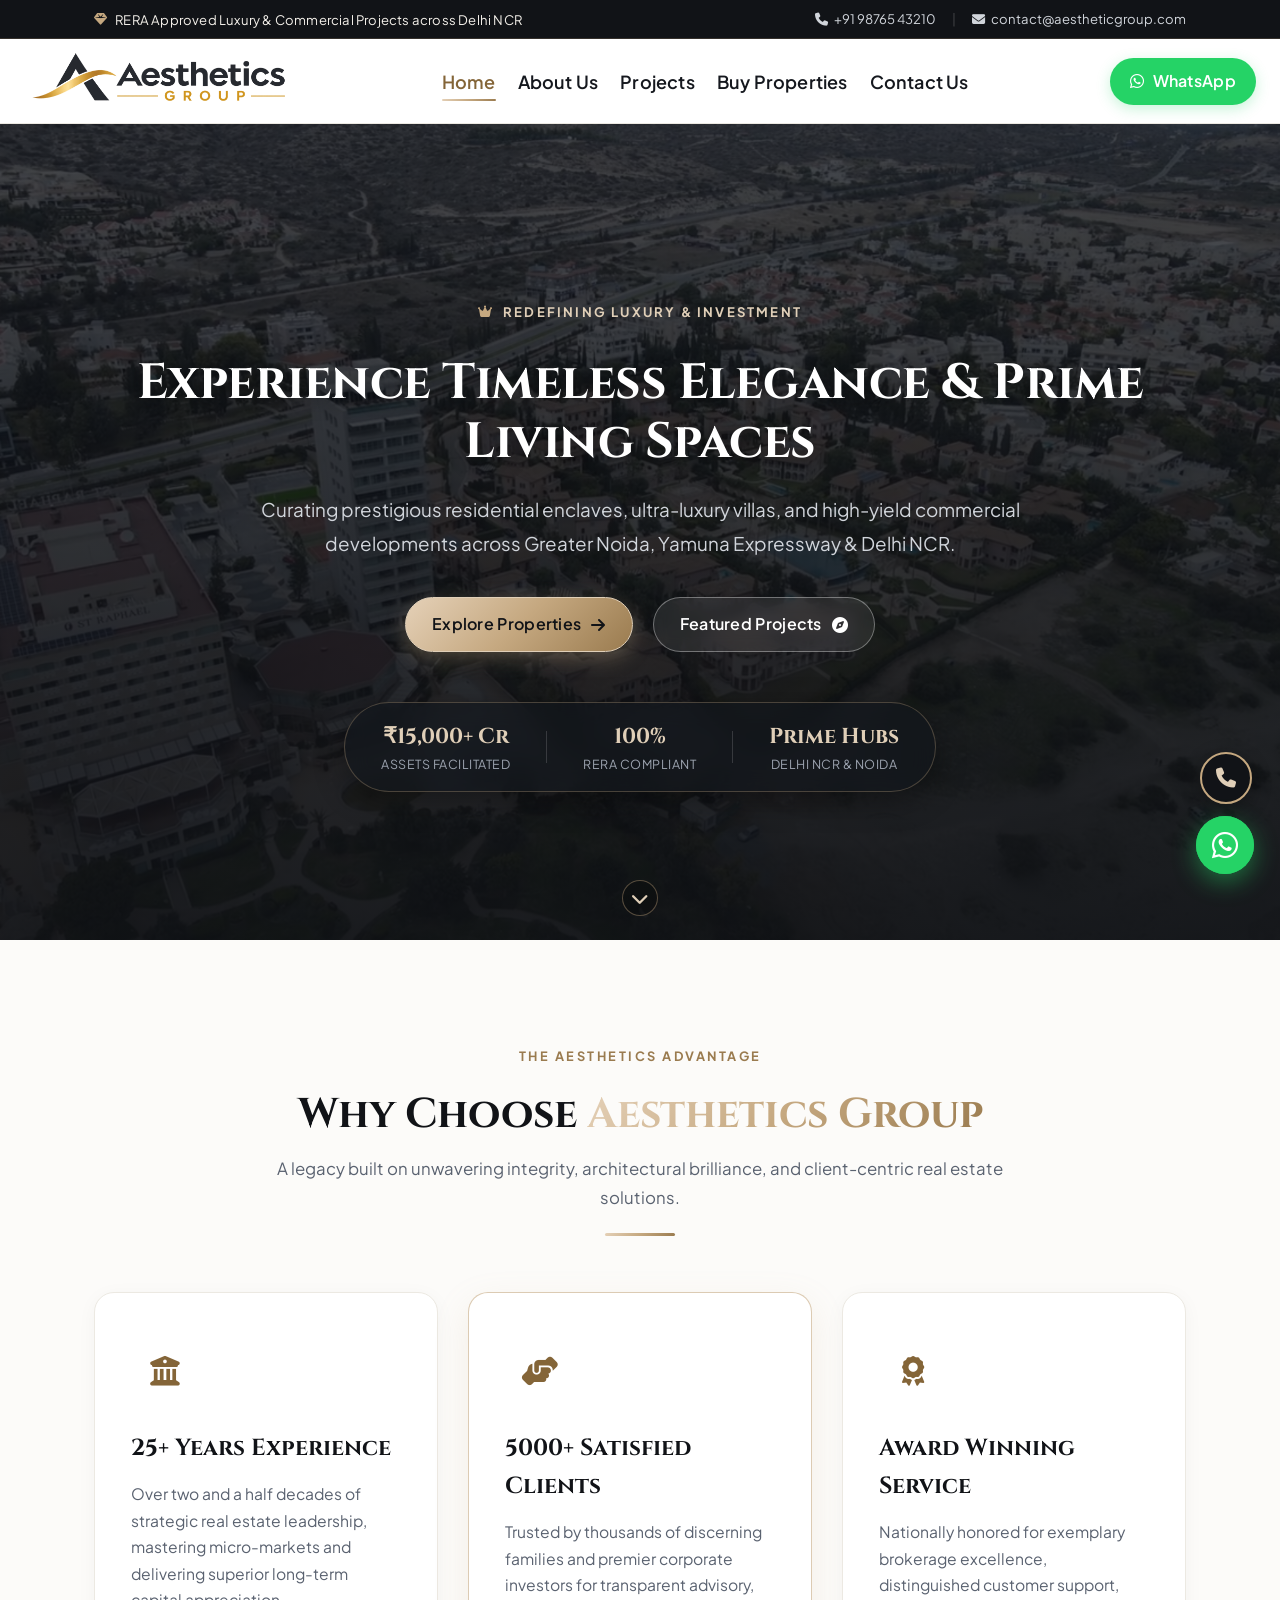
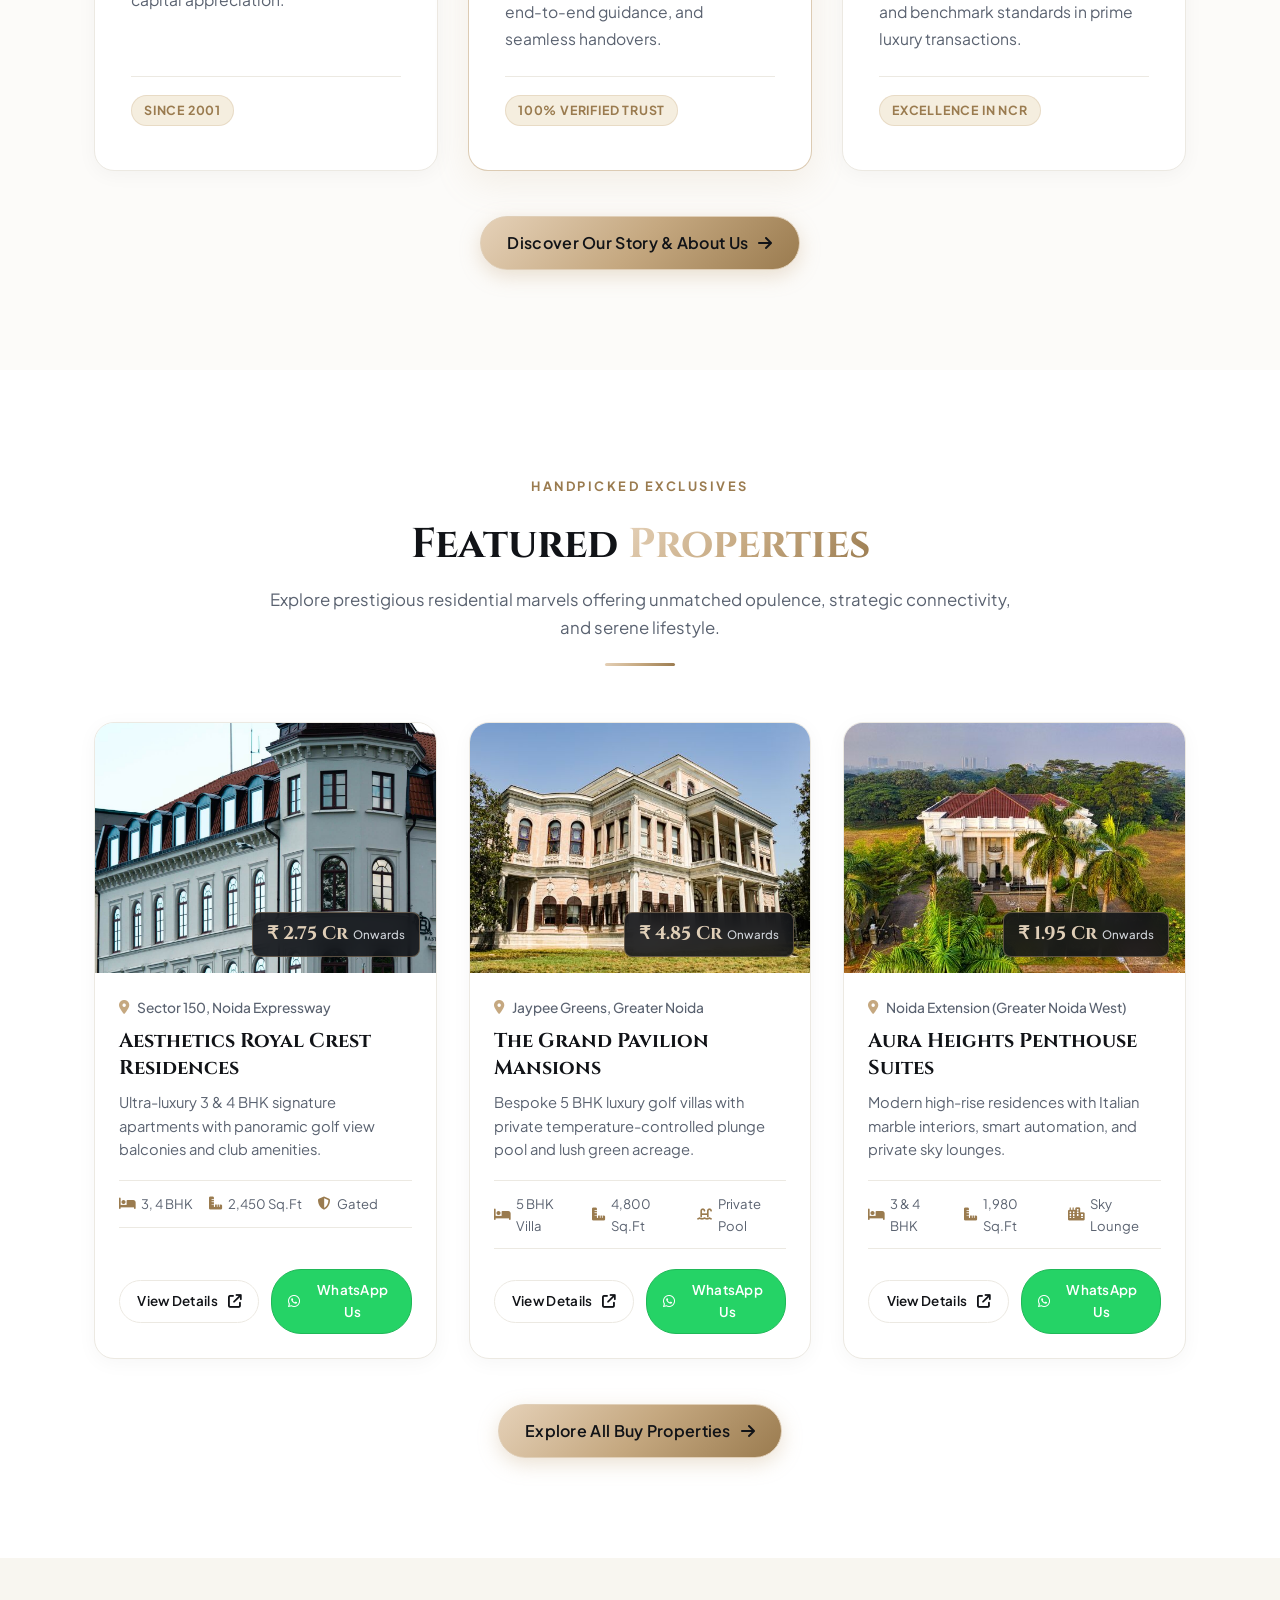
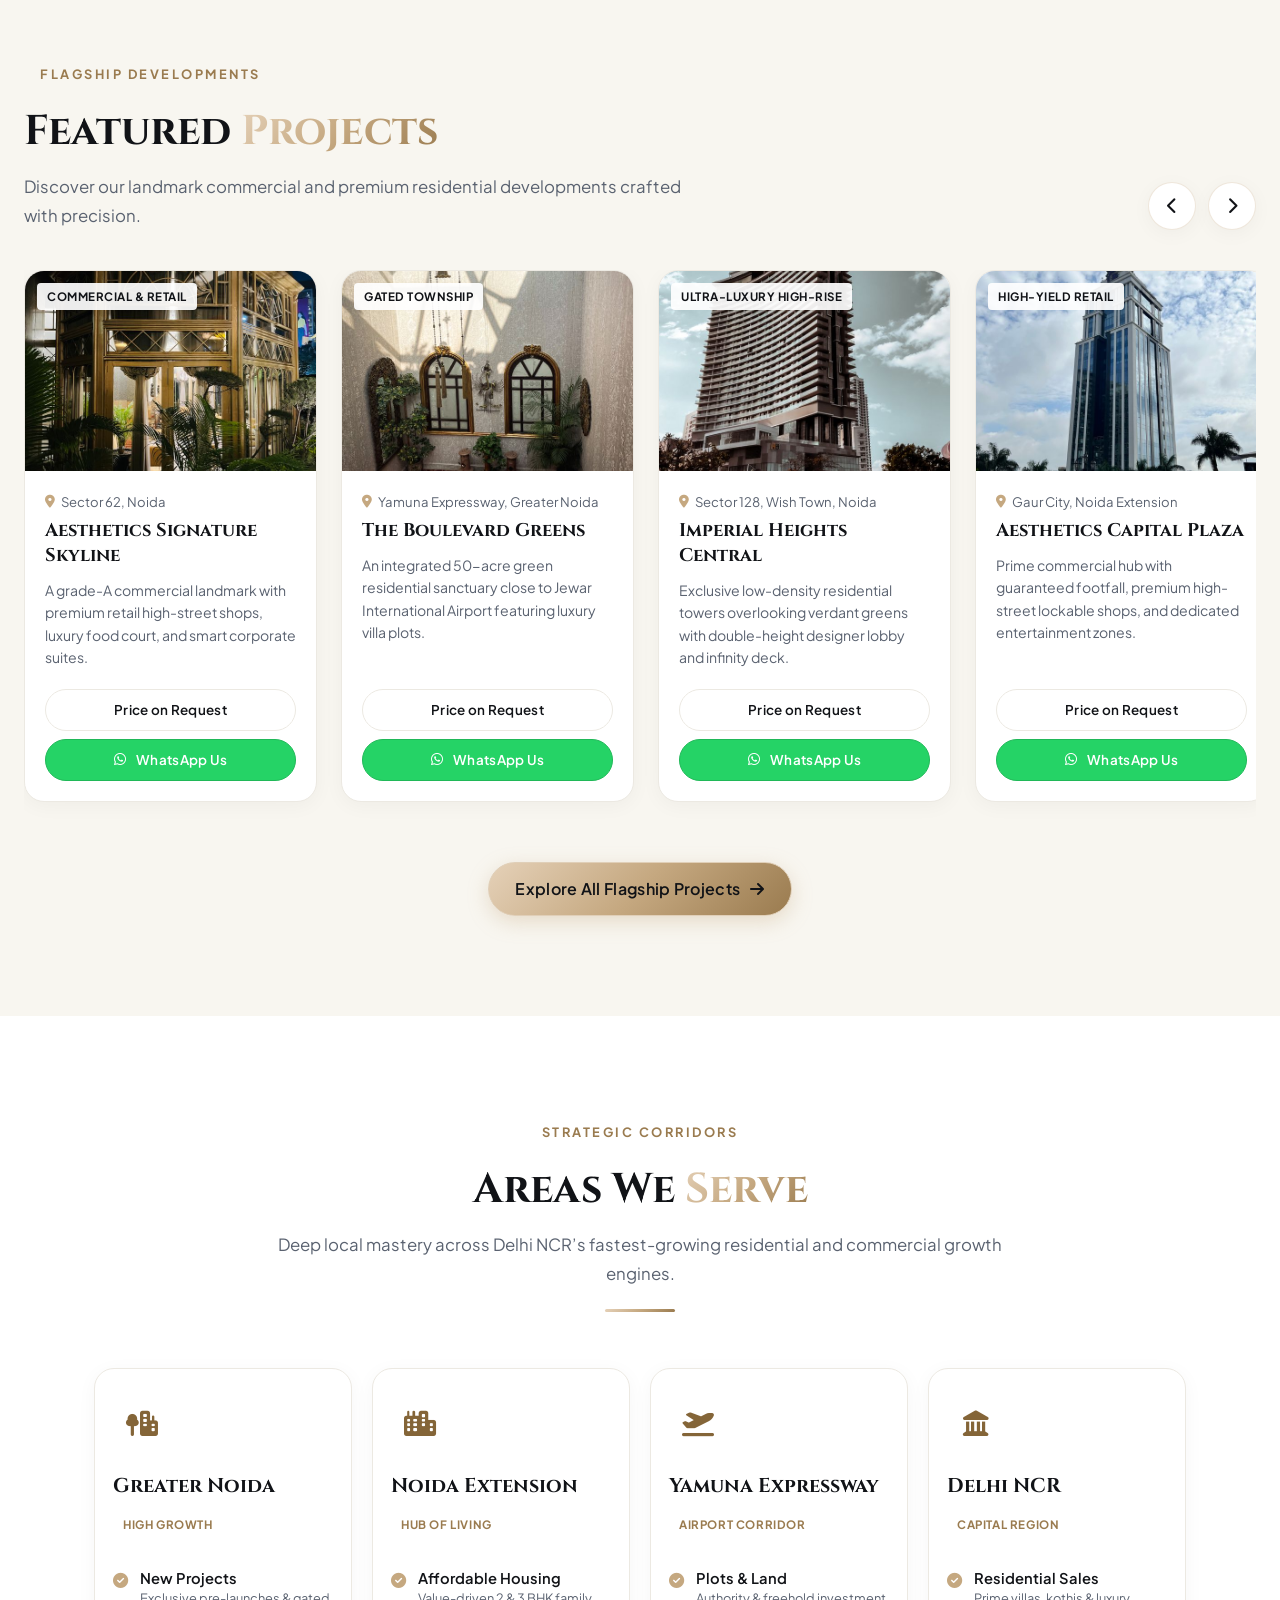
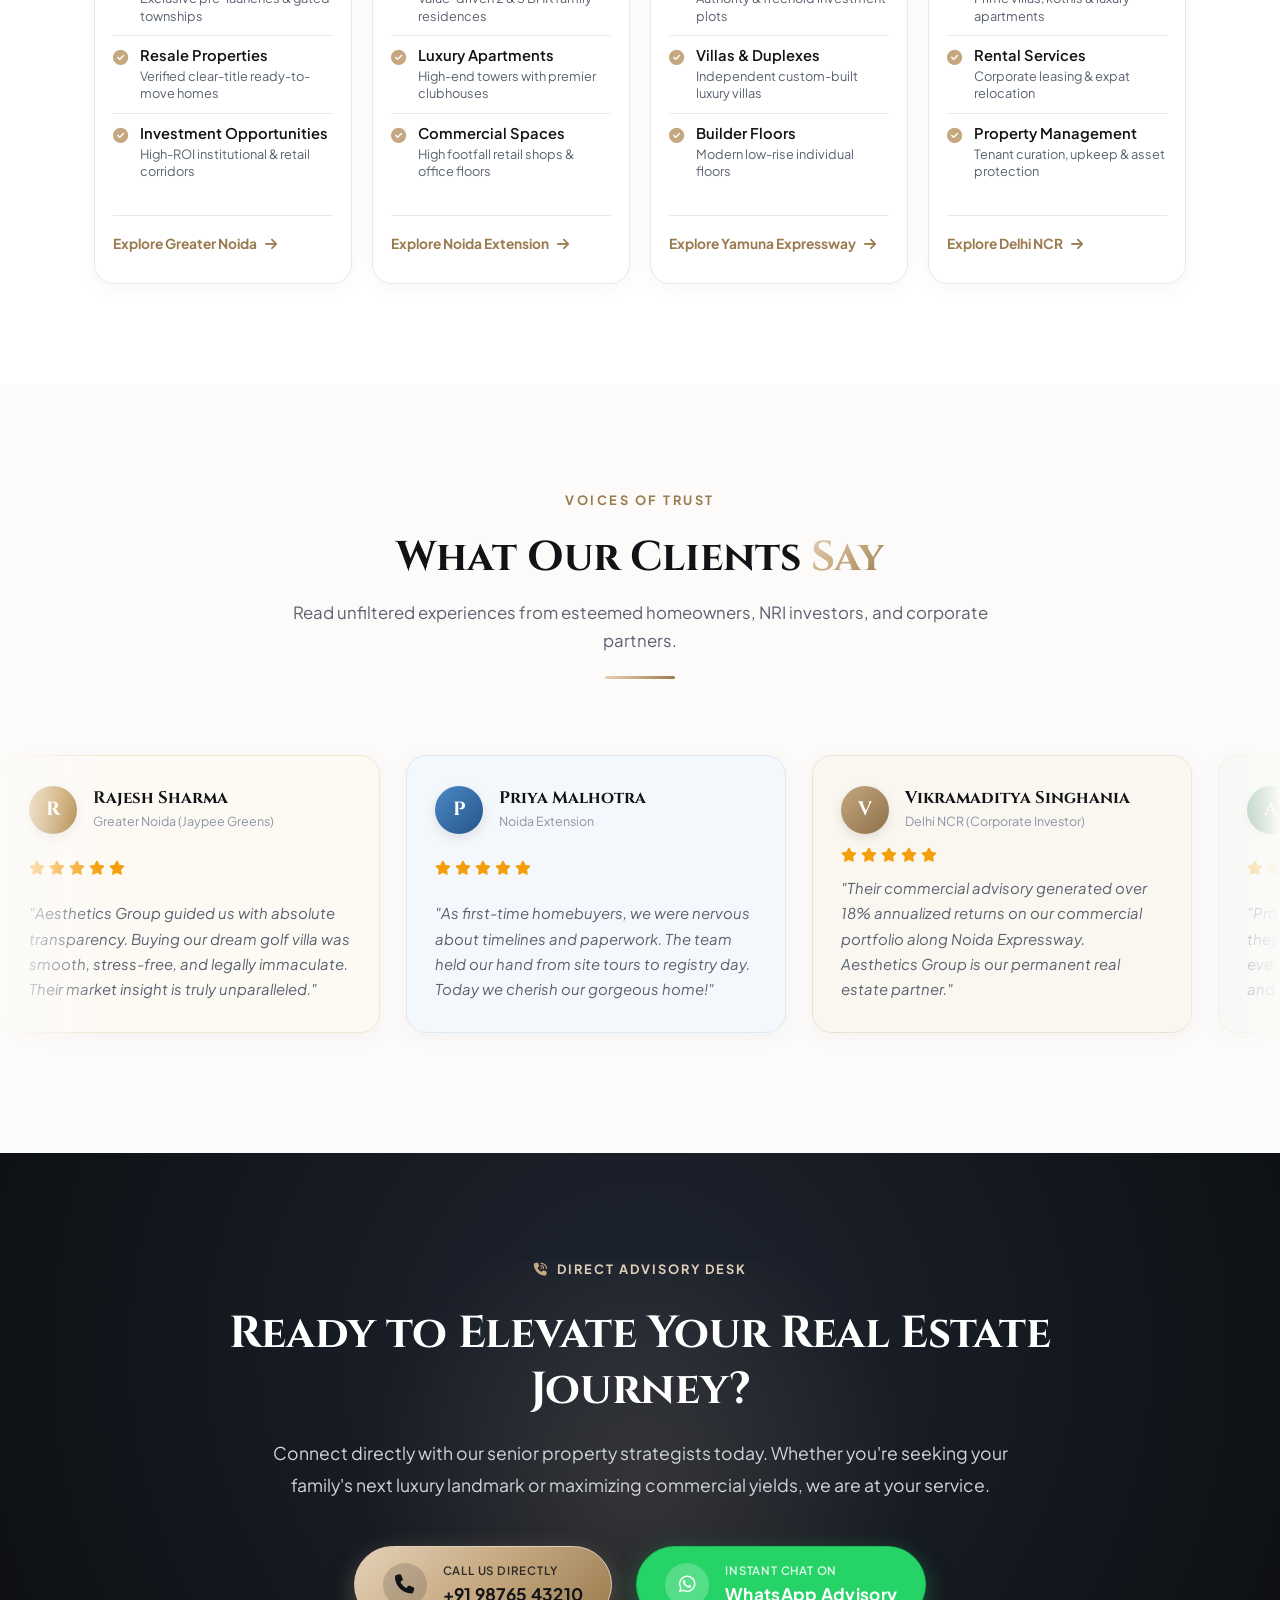
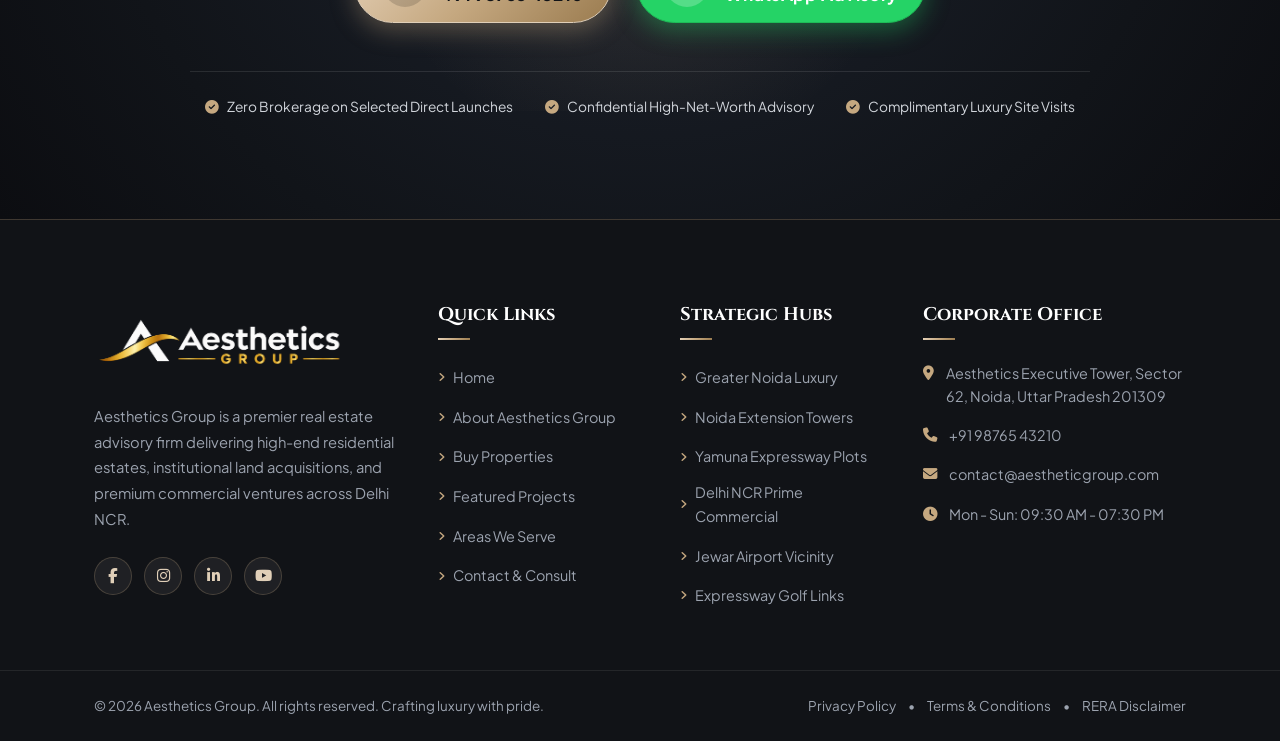
<file: index.html>
<!DOCTYPE html>
<html lang="en">
<head>
    <meta charset="UTF-8">
    <meta name="viewport" content="width=device-width, initial-scale=1.0">
    <title>Aesthetics Group | Premier Real Estate & Luxury Living Spaces</title>
    <meta name="description" content="Aesthetics Group - Redefining luxury living and prime commercial investments across Greater Noida, Noida Extension, Yamuna Expressway, and Delhi NCR.">

    <!-- Google Fonts -->
    <link rel="preconnect" href="https://fonts.googleapis.com">
    <link rel="preconnect" href="https://fonts.gstatic.com" crossorigin>
    <link href="https://fonts.googleapis.com/css2?family=Cinzel:wght@400;500;600;700;800&family=Plus+Jakarta+Sans:wght@300;400;500;600;700;800&display=swap" rel="stylesheet">

    <!-- Font Awesome 6 -->
    <link rel="stylesheet" href="https://cdnjs.cloudflare.com/ajax/libs/font-awesome/6.5.1/css/all.min.css" integrity="sha512-DTOQO9RWCH3ppGqcWaEA1BIZOC6xxalwEsw9c2QQeAIftl+Vegovlnee1c9QX4TctnWMn13TZye+giMm8e2LwA==" crossorigin="anonymous" referrerpolicy="no-referrer" />

    <!-- Core Stylesheet -->
    <link rel="stylesheet" href="style/style.css">
    <!-- Responsive Media Queries -->
    <link rel="stylesheet" href="style/responsive.css">
</head>
<body>

    <!-- Top Announcement Bar (Subtle Luxury Touch) -->
    <div class="top-bar">
        <div class="container top-bar-content">
            <div class="top-bar-left">
                <span><i class="fa-solid fa-gem gold-icon"></i> RERA Approved Luxury & Commercial Projects across Delhi NCR</span>
            </div>
            <div class="top-bar-right">
                <a href="tel:+919876543210"><i class="fa-solid fa-phone"></i> +91 98765 43210</a>
                <span class="bar-divider">|</span>
                <a href="mailto:contact@aestheticgroup.com"><i class="fa-solid fa-envelope"></i> contact@aestheticgroup.com</a>
            </div>
        </div>
    </div>

    <!-- Header / Navigation -->
    <header class="site-header" id="header">
        <div class="container nav-container">
            <!-- Logo Left Side -->
            <a href="index.html" class="brand-logo" aria-label="Aesthetics Group Home">
                <img src="assets/logo2.png" alt="Aesthetics Group Logo" class="logo-img">
            </a>

            <!-- Desktop Nav Menu -->
            <nav class="nav-menu" id="navMenu">
                <ul class="nav-links">
                    <li><a href="index.html" class="nav-link active">Home</a></li>
                    <li><a href="about-us.html" class="nav-link">About Us</a></li>
                    <li><a href="projects.html" class="nav-link">Projects</a></li>
                    <li><a href="buy-properties.html" class="nav-link">Buy Properties</a></li>
                    <li><a href="contact-us.html" class="nav-link">Contact Us</a></li>
                </ul>
                <div class="mobile-nav-cta">
                    <a href="https://wa.me/919876543210?text=Hello%20Aesthetics%20Group,%20I%20am%20interested%20in%20your%20properties." target="_blank" rel="noopener noreferrer" class="btn btn-whatsapp-nav">
                        <i class="fa-brands fa-whatsapp"></i> WhatsApp Us
                    </a>
                </div>
            </nav>

            <!-- Right Side CTA: WhatsApp Button -->
            <div class="header-right">
                <a href="https://wa.me/919876543210?text=Hello%20Aesthetics%20Group,%20I%20am%20interested%20in%20your%20properties." target="_blank" rel="noopener noreferrer" class="btn btn-whatsapp-nav">
                    <i class="fa-brands fa-whatsapp"></i> WhatsApp
                </a>
                <!-- Mobile Hamburger Toggle -->
                <button class="nav-toggle" id="navToggle" aria-label="Toggle navigation menu" aria-expanded="false">
                    <span class="hamburger-line"></span>
                    <span class="hamburger-line"></span>
                    <span class="hamburger-line"></span>
                </button>
            </div>
        </div>
    </header>

    <main>
        <!-- Hero Section -->
        <section class="hero-section" id="home">
            <!-- Background Video with Thumbnail Poster -->
            <video class="hero-video" autoplay muted loop playsinline poster="assets/thumbnail.png" id="heroVideo">
                <source src="assets/bg-hero.mp4" type="video/mp4">
                Your browser does not support video background.
            </video>
            
            <!-- Blackish Overlay -->
            <div class="hero-overlay"></div>

            <!-- Centered Hero Content -->
            <div class="container hero-content">
                <span class="hero-badge">
                    <i class="fa-solid fa-crown gold-icon"></i> Redefining Luxury & Investment
                </span>
                <h1 class="hero-title">Experience Timeless Elegance & Prime Living Spaces</h1>
                <p class="hero-description">
                    Curating prestigious residential enclaves, ultra-luxury villas, and high-yield commercial developments across Greater Noida, Yamuna Expressway & Delhi NCR.
                </p>
                <div class="hero-cta-group">
                    <a href="#properties" class="btn btn-gold">
                        <span>Explore Properties</span>
                        <i class="fa-solid fa-arrow-right"></i>
                    </a>
                    <a href="#projects" class="btn btn-outline-white">
                        <span>Featured Projects</span>
                        <i class="fa-solid fa-compass"></i>
                    </a>
                </div>

                <!-- Hero Highlights Ribbon -->
                <div class="hero-highlights">
                    <div class="highlight-item">
                        <span class="highlight-num">₹15,000+ Cr</span>
                        <span class="highlight-txt">Assets Facilitated</span>
                    </div>
                    <div class="highlight-divider"></div>
                    <div class="highlight-item">
                        <span class="highlight-num">100%</span>
                        <span class="highlight-txt">RERA Compliant</span>
                    </div>
                    <div class="highlight-divider"></div>
                    <div class="highlight-item">
                        <span class="highlight-num">Prime Hubs</span>
                        <span class="highlight-txt">Delhi NCR & Noida</span>
                    </div>
                </div>
            </div>

            <!-- Scroll indicator -->
            <a href="#about" class="hero-scroll-down" aria-label="Scroll to Why Choose Us">
                <i class="fa-solid fa-chevron-down"></i>
            </a>
        </section>

        <!-- Why Choose Aesthetics Group Section -->
        <section class="why-choose-section section-padding" id="about">
            <div class="container">
                <div class="section-header text-center">
                    <span class="section-tag">THE AESTHETICS ADVANTAGE</span>
                    <h2 class="section-title">Why Choose <span class="gold-gradient-text">Aesthetics Group</span></h2>
                    <p class="section-subtitle">A legacy built on unwavering integrity, architectural brilliance, and client-centric real estate solutions.</p>
                    <div class="gold-accent-line"></div>
                </div>

                <div class="why-choose-grid">
                    <!-- Box 1 -->
                    <div class="why-box">
                        <div class="why-box-inner">
                            <div class="why-icon-wrapper">
                                <i class="fa-solid fa-building-columns"></i>
                            </div>
                            <h3 class="why-box-title">25+ Years Experience</h3>
                            <p class="why-box-desc">
                                Over two and a half decades of strategic real estate leadership, mastering micro-markets and delivering superior long-term capital appreciation.
                            </p>
                            <div class="why-box-footer">
                                <span class="gold-badge">Since 2001</span>
                            </div>
                        </div>
                    </div>

                    <!-- Box 2 -->
                    <div class="why-box featured-box">
                        <div class="why-box-inner">
                            <div class="why-icon-wrapper">
                                <i class="fa-solid fa-handshake-angle"></i>
                            </div>
                            <h3 class="why-box-title">5000+ Satisfied Clients</h3>
                            <p class="why-box-desc">
                                Trusted by thousands of discerning families and premier corporate investors for transparent advisory, end-to-end guidance, and seamless handovers.
                            </p>
                            <div class="why-box-footer">
                                <span class="gold-badge">100% Verified Trust</span>
                            </div>
                        </div>
                    </div>

                    <!-- Box 3 -->
                    <div class="why-box">
                        <div class="why-box-inner">
                            <div class="why-icon-wrapper">
                                <i class="fa-solid fa-award"></i>
                            </div>
                            <h3 class="why-box-title">Award Winning Service</h3>
                            <p class="why-box-desc">
                                Nationally honored for exemplary brokerage excellence, distinguished customer support, and benchmark standards in prime luxury transactions.
                            </p>
                            <div class="why-box-footer">
                                <span class="gold-badge">Excellence in NCR</span>
                            </div>
                        </div>
                    </div>
                </div>

                <!-- Navigation link button to About Us -->
                <div class="text-center" style="margin-top: 45px;">
                    <a href="about-us.html" class="btn btn-gold">
                        <span>Discover Our Story & About Us</span>
                        <i class="fa-solid fa-arrow-right"></i>
                    </a>
                </div>
            </div>
        </section>

        <!-- Featured Properties Section -->
        <section class="properties-section section-padding" id="properties">
            <div class="container">
                <div class="section-header text-center">
                    <span class="section-tag">HANDPICKED EXCLUSIVES</span>
                    <h2 class="section-title">Featured <span class="gold-gradient-text">Properties</span></h2>
                    <p class="section-subtitle">Explore prestigious residential marvels offering unmatched opulence, strategic connectivity, and serene lifestyle.</p>
                    <div class="gold-accent-line"></div>
                </div>

                <div class="properties-grid">
                    <!-- Property Card 1 -->
                    <article class="property-card">
                        <div class="property-image-container">
                            <img src="assets/hotel.jpg" alt="Aesthetics Royal Crest Residences" class="property-img" loading="lazy">
                            
                            <div class="property-price-tag">₹ 2.75 Cr <small>Onwards</small></div>
                        </div>
                        <div class="property-content">
                            <div class="property-location">
                                <i class="fa-solid fa-location-dot gold-icon"></i>
                                <span>Sector 150, Noida Expressway</span>
                            </div>
                            <h3 class="property-title">Aesthetics Royal Crest Residences</h3>
                            <p class="property-brief">Ultra-luxury 3 & 4 BHK signature apartments with panoramic golf view balconies and club amenities.</p>
                            
                            <div class="property-specs">
                                <span><i class="fa-solid fa-bed"></i> 3, 4 BHK</span>
                                <span><i class="fa-solid fa-ruler-combined"></i> 2,450 Sq.Ft</span>
                                <span><i class="fa-solid fa-shield-halved"></i> Gated</span>
                            </div>

                            <div class="property-actions">
                                <a href="buy-properties.html" class="btn btn-outline-dark btn-sm">
                                    <span>View Details</span>
                                    <i class="fa-solid fa-arrow-up-right-from-square"></i>
                                </a>
                                <a href="https://wa.me/919876543210?text=Hi%20Aesthetics%20Group,%20I'm%20inquiring%20about%20Aesthetics%20Royal%20Crest%20Residences." target="_blank" rel="noopener noreferrer" class="btn btn-whatsapp btn-sm">
                                    <i class="fa-brands fa-whatsapp"></i> WhatsApp Us
                                </a>
                            </div>
                        </div>
                    </article>

                    <!-- Property Card 2 -->
                    <article class="property-card">
                        <div class="property-image-container">
                            <img src="assets/home1.jpg" alt="The Grand Pavilion Mansions" class="property-img" loading="lazy">
                           
                            <div class="property-price-tag">₹ 4.85 Cr <small>Onwards</small></div>
                        </div>
                        <div class="property-content">
                            <div class="property-location">
                                <i class="fa-solid fa-location-dot gold-icon"></i>
                                <span>Jaypee Greens, Greater Noida</span>
                            </div>
                            <h3 class="property-title">The Grand Pavilion Mansions</h3>
                            <p class="property-brief">Bespoke 5 BHK luxury golf villas with private temperature-controlled plunge pool and lush green acreage.</p>
                            
                            <div class="property-specs">
                                <span><i class="fa-solid fa-bed"></i> 5 BHK Villa</span>
                                <span><i class="fa-solid fa-ruler-combined"></i> 4,800 Sq.Ft</span>
                                <span><i class="fa-solid fa-water-ladder"></i> Private Pool</span>
                            </div>

                            <div class="property-actions">
                                <a href="buy-properties.html" class="btn btn-outline-dark btn-sm">
                                    <span>View Details</span>
                                    <i class="fa-solid fa-arrow-up-right-from-square"></i>
                                </a>
                                <a href="https://wa.me/919876543210?text=Hi%20Aesthetics%20Group,%20I'm%20inquiring%20about%20The%20Grand%20Pavilion%20Mansions." target="_blank" rel="noopener noreferrer" class="btn btn-whatsapp btn-sm">
                                    <i class="fa-brands fa-whatsapp"></i> WhatsApp Us
                                </a>
                            </div>
                        </div>
                    </article>

                    <!-- Property Card 3 -->
                    <article class="property-card">
                        <div class="property-image-container">
                            <img src="assets/home2.jpg" alt="Aura Heights Penthouse Suites" class="property-img" loading="lazy">
                            
                            <div class="property-price-tag">₹ 1.95 Cr <small>Onwards</small></div>
                        </div>
                        <div class="property-content">
                            <div class="property-location">
                                <i class="fa-solid fa-location-dot gold-icon"></i>
                                <span>Noida Extension (Greater Noida West)</span>
                            </div>
                            <h3 class="property-title">Aura Heights Penthouse Suites</h3>
                            <p class="property-brief">Modern high-rise residences with Italian marble interiors, smart automation, and private sky lounges.</p>
                            
                            <div class="property-specs">
                                <span><i class="fa-solid fa-bed"></i> 3 & 4 BHK</span>
                                <span><i class="fa-solid fa-ruler-combined"></i> 1,980 Sq.Ft</span>
                                <span><i class="fa-solid fa-city"></i> Sky Lounge</span>
                            </div>

                            <div class="property-actions">
                                <a href="buy-properties.html" class="btn btn-outline-dark btn-sm">
                                    <span>View Details</span>
                                    <i class="fa-solid fa-arrow-up-right-from-square"></i>
                                </a>
                                <a href="https://wa.me/919876543210?text=Hi%20Aesthetics%20Group,%20I'm%20inquiring%20about%20Aura%20Heights%20Penthouse." target="_blank" rel="noopener noreferrer" class="btn btn-whatsapp btn-sm">
                                    <i class="fa-brands fa-whatsapp"></i> WhatsApp Us
                                </a>
                            </div>
                        </div>
                    </article>
                </div>

                <!-- Explore All Buy Properties link -->
                <div class="text-center" style="margin-top: 45px;">
                    <a href="buy-properties.html" class="btn btn-gold">
                        <span>Explore All Buy Properties</span>
                        <i class="fa-solid fa-arrow-right"></i>
                    </a>
                </div>
            </div>
        </section>

        <!-- Featured Projects Section with Left/Right Arrows & Swipe -->
        <section class="projects-section section-padding" id="projects">
            <div class="container flag-container">
                <div class="section-header-flex">
                    <div class="section-header-text">
                        <span class="section-tag">FLAGSHIP DEVELOPMENTS</span>
                        <h2 class="section-title">Featured <span class="gold-gradient-text">Projects</span></h2>
                        <p class="section-subtitle">Discover our landmark commercial and premium residential developments crafted with precision.</p>
                    </div>
                    <!-- Slider Arrows (Left/Right) -->
                    <div class="slider-controls" aria-label="Projects slider navigation">
                        <button class="slider-arrow-btn prev-btn" id="projPrevBtn" aria-label="Previous Project">
                            <i class="fa-solid fa-chevron-left"></i>
                        </button>
                        <button class="slider-arrow-btn next-btn" id="projNextBtn" aria-label="Next Project">
                            <i class="fa-solid fa-chevron-right"></i>
                        </button>
                    </div>
                </div>

                <!-- Projects Carousel Track Container (Swipeable) -->
                <div class="projects-slider-wrapper">
                    <div class="projects-slider-track" id="projectsSliderTrack">
                        
                        <!-- Project Card 1 -->
                        <div class="project-slide">
                            <article class="project-card">
                                <div class="project-image-box">
                                    <img src="assets/home11.jpg" alt="Aesthetics Signature Skyline" class="project-img" loading="lazy">
                                    <div class="project-status-chip">Commercial & Retail</div>
                                </div>
                                <div class="project-card-body">
                                    <div class="project-location">
                                        <i class="fa-solid fa-location-dot gold-icon"></i>
                                        <span>Sector 62, Noida</span>
                                    </div>
                                    <h3 class="project-title">Aesthetics Signature Skyline</h3>
                                    <p class="project-desc">A grade-A commercial landmark with premium retail high-street shops, luxury food court, and smart corporate suites.</p>
                                    <div class="project-actions">
                                        <a href="projects.html" class="btn btn-outline-dark btn-sm">Price on Request</a>
                                        <a href="https://wa.me/919876543210?text=Hello%20Aesthetics%20Group,%20please%20share%20details%20for%20Aesthetics%20Signature%20Skyline." target="_blank" rel="noopener noreferrer" class="btn btn-whatsapp btn-sm">
                                            <i class="fa-brands fa-whatsapp"></i> WhatsApp Us
                                        </a>
                                    </div>
                                </div>
                            </article>
                        </div>

                        <!-- Project Card 2 -->
                        <div class="project-slide">
                            <article class="project-card">
                                <div class="project-image-box">
                                    <img src="assets/home22.jpg" alt="The Boulevard Greens" class="project-img" loading="lazy">
                                    <div class="project-status-chip">Gated Township</div>
                                </div>
                                <div class="project-card-body">
                                    <div class="project-location">
                                        <i class="fa-solid fa-location-dot gold-icon"></i>
                                        <span>Yamuna Expressway, Greater Noida</span>
                                    </div>
                                    <h3 class="project-title">The Boulevard Greens</h3>
                                    <p class="project-desc">An integrated 50-acre green residential sanctuary close to Jewar International Airport featuring luxury villa plots.</p>
                                    <div class="project-actions">
                                        <a href="projects.html" class="btn btn-outline-dark btn-sm">Price on Request</a>
                                        <a href="https://wa.me/919876543210?text=Hello%20Aesthetics%20Group,%20please%20share%20details%20for%20The%20Boulevard%20Greens." target="_blank" rel="noopener noreferrer" class="btn btn-whatsapp btn-sm">
                                            <i class="fa-brands fa-whatsapp"></i> WhatsApp Us
                                        </a>
                                    </div>
                                </div>
                            </article>
                        </div>

                        <!-- Project Card 3 -->
                        <div class="project-slide">
                            <article class="project-card">
                                <div class="project-image-box">
                                    <img src="assets/home33.jpg" alt="Imperial Heights Central" class="project-img" loading="lazy">
                                    <div class="project-status-chip">Ultra-Luxury High-Rise</div>
                                </div>
                                <div class="project-card-body">
                                    <div class="project-location">
                                        <i class="fa-solid fa-location-dot gold-icon"></i>
                                        <span>Sector 128, Wish Town, Noida</span>
                                    </div>
                                    <h3 class="project-title">Imperial Heights Central</h3>
                                    <p class="project-desc">Exclusive low-density residential towers overlooking verdant greens with double-height designer lobby and infinity deck.</p>
                                    <div class="project-actions">
                                        <a href="projects.html" class="btn btn-outline-dark btn-sm">Price on Request</a>
                                        <a href="https://wa.me/919876543210?text=Hello%20Aesthetics%20Group,%20please%20share%20details%20for%20Imperial%20Heights%20Central." target="_blank" rel="noopener noreferrer" class="btn btn-whatsapp btn-sm">
                                            <i class="fa-brands fa-whatsapp"></i> WhatsApp Us
                                        </a>
                                    </div>
                                </div>
                            </article>
                        </div>

                        <!-- Project Card 4 -->
                        <div class="project-slide">
                            <article class="project-card">
                                <div class="project-image-box">
                                    <img src="assets/home44.jpg" alt="Aesthetics Capital Plaza" class="project-img" loading="lazy">
                                    <div class="project-status-chip">High-Yield Retail</div>
                                </div>
                                <div class="project-card-body">
                                    <div class="project-location">
                                        <i class="fa-solid fa-location-dot gold-icon"></i>
                                        <span>Gaur City, Noida Extension</span>
                                    </div>
                                    <h3 class="project-title">Aesthetics Capital Plaza</h3>
                                    <p class="project-desc">Prime commercial hub with guaranteed footfall, premium high-street lockable shops, and dedicated entertainment zones.</p>
                                    <div class="project-actions">
                                        <a href="projects.html" class="btn btn-outline-dark btn-sm">Price on Request</a>
                                        <a href="https://wa.me/919876543210?text=Hello%20Aesthetics%20Group,%20please%20share%20details%20for%20Aesthetics%20Capital%20Plaza." target="_blank" rel="noopener noreferrer" class="btn btn-whatsapp btn-sm">
                                            <i class="fa-brands fa-whatsapp"></i> WhatsApp Us
                                        </a>
                                    </div>
                                </div>
                            </article>
                        </div>

                        <!-- Project Card 5 (Additional to enable dynamic scrolling) -->
                        <div class="project-slide">
                            <article class="project-card">
                                <div class="project-image-box">
                                    <img src="assets/home55.jpg" alt="The Oasis Riverside Villas" class="project-img" loading="lazy">
                                    <div class="project-status-chip">Eco-Luxury Villas</div>
                                </div>
                                <div class="project-card-body">
                                    <div class="project-location">
                                        <i class="fa-solid fa-location-dot gold-icon"></i>
                                        <span>Sector 1, Greater Noida West</span>
                                    </div>
                                    <h3 class="project-title">The Oasis Riverside Villas</h3>
                                    <p class="project-desc">Waterfront duplex estates embedded in nature with private landscaped terraces and EV-ready individual car garages.</p>
                                    <div class="project-actions">
                                        <a href="projects.html" class="btn btn-outline-dark btn-sm">Price on Request</a>
                                        <a href="https://wa.me/919876543210?text=Hello%20Aesthetics%20Group,%20please%20share%20details%20for%20The%20Oasis%20Riverside%20Villas." target="_blank" rel="noopener noreferrer" class="btn btn-whatsapp btn-sm">
                                            <i class="fa-brands fa-whatsapp"></i> WhatsApp Us
                                        </a>
                                    </div>
                                </div>
                            </article>
                        </div>

                    </div>
                </div>

                <!-- Mobile Swipe Hint -->
                <div class="mobile-swipe-indicator">
                    <i class="fa-solid fa-arrow-left-long"></i> Swipe to explore projects <i class="fa-solid fa-arrow-right-long"></i>
                </div>

                <!-- Link Button to Projects Page -->
                <div class="text-center" style="margin-top: 40px;">
                    <a href="projects.html" class="btn btn-gold">
                        <span>Explore All Flagship Projects</span>
                        <i class="fa-solid fa-arrow-right"></i>
                    </a>
                </div>
            </div>
        </section>

        <!-- Areas We Serve Section -->
        <section class="areas-section section-padding" id="services">
            <div class="container   ">
                <div class="section-header text-center">
                    <span class="section-tag">STRATEGIC CORRIDORS</span>
                    <h2 class="section-title">Areas We <span class="gold-gradient-text">Serve</span></h2>
                    <p class="section-subtitle">Deep local mastery across Delhi NCR’s fastest-growing residential and commercial growth engines.</p>
                    <div class="gold-accent-line"></div>
                </div>

                <div class="areas-grid">
                    <!-- Area 1: Greater Noida -->
                    <div class="area-card">
                        <div class="area-card-header">
                            <div class="area-icon-box">
                                <i class="fa-solid fa-tree-city"></i>
                            </div>
                            <h3 class="area-title">Greater Noida</h3>
                            <span class="area-badge">High Growth</span>
                        </div>
                        <ul class="area-features-list">
                            <li>
                                <i class="fa-solid fa-circle-check gold-icon"></i>
                                <div>
                                    <strong>New Projects</strong>
                                    <span>Exclusive pre-launches & gated townships</span>
                                </div>
                            </li>
                            <li>
                                <i class="fa-solid fa-circle-check gold-icon"></i>
                                <div>
                                    <strong>Resale Properties</strong>
                                    <span>Verified clear-title ready-to-move homes</span>
                                </div>
                            </li>
                            <li>
                                <i class="fa-solid fa-circle-check gold-icon"></i>
                                <div>
                                    <strong>Investment Opportunities</strong>
                                    <span>High-ROI institutional & retail corridors</span>
                                </div>
                            </li>
                        </ul>
                        <div class="area-card-footer">
                            <a href="#contact" class="area-link">Explore Greater Noida <i class="fa-solid fa-arrow-right"></i></a>
                        </div>
                    </div>

                    <!-- Area 2: Noida Extension -->
                    <div class="area-card">
                        <div class="area-card-header">
                            <div class="area-icon-box">
                                <i class="fa-solid fa-city"></i>
                            </div>
                            <h3 class="area-title">Noida Extension</h3>
                            <span class="area-badge">Hub of Living</span>
                        </div>
                        <ul class="area-features-list">
                            <li>
                                <i class="fa-solid fa-circle-check gold-icon"></i>
                                <div>
                                    <strong>Affordable Housing</strong>
                                    <span>Value-driven 2 & 3 BHK family residences</span>
                                </div>
                            </li>
                            <li>
                                <i class="fa-solid fa-circle-check gold-icon"></i>
                                <div>
                                    <strong>Luxury Apartments</strong>
                                    <span>High-end towers with premier clubhouses</span>
                                </div>
                            </li>
                            <li>
                                <i class="fa-solid fa-circle-check gold-icon"></i>
                                <div>
                                    <strong>Commercial Spaces</strong>
                                    <span>High footfall retail shops & office floors</span>
                                </div>
                            </li>
                        </ul>
                        <div class="area-card-footer">
                            <a href="#contact" class="area-link">Explore Noida Extension <i class="fa-solid fa-arrow-right"></i></a>
                        </div>
                    </div>

                    <!-- Area 3: Yamuna Expressway -->
                    <div class="area-card">
                        <div class="area-card-header">
                            <div class="area-icon-box">
                                <i class="fa-solid fa-plane-departure"></i>
                            </div>
                            <h3 class="area-title">Yamuna Expressway</h3>
                            <span class="area-badge">Airport Corridor</span>
                        </div>
                        <ul class="area-features-list">
                            <li>
                                <i class="fa-solid fa-circle-check gold-icon"></i>
                                <div>
                                    <strong>Plots & Land</strong>
                                    <span>Authority & freehold investment plots</span>
                                </div>
                            </li>
                            <li>
                                <i class="fa-solid fa-circle-check gold-icon"></i>
                                <div>
                                    <strong>Villas & Duplexes</strong>
                                    <span>Independent custom-built luxury villas</span>
                                </div>
                            </li>
                            <li>
                                <i class="fa-solid fa-circle-check gold-icon"></i>
                                <div>
                                    <strong>Builder Floors</strong>
                                    <span>Modern low-rise individual floors</span>
                                </div>
                            </li>
                        </ul>
                        <div class="area-card-footer">
                            <a href="#contact" class="area-link">Explore Yamuna Expressway <i class="fa-solid fa-arrow-right"></i></a>
                        </div>
                    </div>

                    <!-- Area 4: Delhi NCR -->
                    <div class="area-card">
                        <div class="area-card-header">
                            <div class="area-icon-box">
                                <i class="fa-solid fa-landmark"></i>
                            </div>
                            <h3 class="area-title">Delhi NCR</h3>
                            <span class="area-badge">Capital Region</span>
                        </div>
                        <ul class="area-features-list">
                            <li>
                                <i class="fa-solid fa-circle-check gold-icon"></i>
                                <div>
                                    <strong>Residential Sales</strong>
                                    <span>Prime villas, kothis & luxury apartments</span>
                                </div>
                            </li>
                            <li>
                                <i class="fa-solid fa-circle-check gold-icon"></i>
                                <div>
                                    <strong>Rental Services</strong>
                                    <span>Corporate leasing & expat relocation</span>
                                </div>
                            </li>
                            <li>
                                <i class="fa-solid fa-circle-check gold-icon"></i>
                                <div>
                                    <strong>Property Management</strong>
                                    <span>Tenant curation, upkeep & asset protection</span>
                                </div>
                            </li>
                        </ul>
                        <div class="area-card-footer">
                            <a href="#contact" class="area-link">Explore Delhi NCR <i class="fa-solid fa-arrow-right"></i></a>
                        </div>
                    </div>
                </div>
            </div>
        </section>

        <!-- Testimonials Section: Seamless Marquee with Indian Names -->
        <section class="testimonials-section section-padding">
            <div class="container">
                <div class="section-header text-center">
                    <span class="section-tag">VOICES OF TRUST</span>
                    <h2 class="section-title">What Our Clients <span class="gold-gradient-text">Say</span></h2>
                    <p class="section-subtitle">Read unfiltered experiences from esteemed homeowners, NRI investors, and corporate partners.</p>
                    <div class="gold-accent-line"></div>
                </div>
            </div>

            <!-- Auto-scrolling Seamless Marquee Container -->
            <div class="marquee-wrapper" id="marqueeWrapper">
                <div class="marquee-track" id="marqueeTrack">
                    
                    <!-- Card 1 (Rajesh Sharma - Light Amber Warmth) -->
                    <div class="testimonial-card tint-amber">
                        <div class="testimonial-header">
                            <div class="client-avatar avatar-amber">R</div>
                            <div class="client-meta">
                                <h4 class="client-name">Rajesh Sharma</h4>
                                <span class="client-location">Greater Noida (Jaypee Greens)</span>
                            </div>
                        </div>
                        <div class="star-rating">
                            <i class="fa-solid fa-star"></i>
                            <i class="fa-solid fa-star"></i>
                            <i class="fa-solid fa-star"></i>
                            <i class="fa-solid fa-star"></i>
                            <i class="fa-solid fa-star"></i>
                        </div>
                        <p class="testimonial-text">
                            "Aesthetics Group guided us with absolute transparency. Buying our dream golf villa was smooth, stress-free, and legally immaculate. Their market insight is truly unparalleled."
                        </p>
                    </div>

                    <!-- Card 2 (Priya Malhotra - Soft Sky Blue Tint) -->
                    <div class="testimonial-card tint-blue">
                        <div class="testimonial-header">
                            <div class="client-avatar avatar-blue">P</div>
                            <div class="client-meta">
                                <h4 class="client-name">Priya Malhotra</h4>
                                <span class="client-location">Noida Extension</span>
                            </div>
                        </div>
                        <div class="star-rating">
                            <i class="fa-solid fa-star"></i>
                            <i class="fa-solid fa-star"></i>
                            <i class="fa-solid fa-star"></i>
                            <i class="fa-solid fa-star"></i>
                            <i class="fa-solid fa-star"></i>
                        </div>
                        <p class="testimonial-text">
                            "As first-time homebuyers, we were nervous about timelines and paperwork. The team held our hand from site tours to registry day. Today we cherish our gorgeous home!"
                        </p>
                    </div>

                    <!-- Card 3 (Vikramaditya Singhania - Light Champagne Tint) -->
                    <div class="testimonial-card tint-champagne">
                        <div class="testimonial-header">
                            <div class="client-avatar avatar-champagne">V</div>
                            <div class="client-meta">
                                <h4 class="client-name">Vikramaditya Singhania</h4>
                                <span class="client-location">Delhi NCR (Corporate Investor)</span>
                            </div>
                        </div>
                        <div class="star-rating">
                            <i class="fa-solid fa-star"></i>
                            <i class="fa-solid fa-star"></i>
                            <i class="fa-solid fa-star"></i>
                            <i class="fa-solid fa-star"></i>
                            <i class="fa-solid fa-star"></i>
                        </div>
                        <p class="testimonial-text">
                            "Their commercial advisory generated over 18% annualized returns on our commercial portfolio along Noida Expressway. Aesthetics Group is our permanent real estate partner."
                        </p>
                    </div>

                    <!-- Card 4 (Ananya Deshmukh - Light Sage Tint) -->
                    <div class="testimonial-card tint-sage">
                        <div class="testimonial-header">
                            <div class="client-avatar avatar-sage">A</div>
                            <div class="client-meta">
                                <h4 class="client-name">Ananya Deshmukh</h4>
                                <span class="client-location">Sector 150, Noida</span>
                            </div>
                        </div>
                        <div class="star-rating">
                            <i class="fa-solid fa-star"></i>
                            <i class="fa-solid fa-star"></i>
                            <i class="fa-solid fa-star"></i>
                            <i class="fa-solid fa-star"></i>
                            <i class="fa-solid fa-star"></i>
                        </div>
                        <p class="testimonial-text">
                            "Professionalism at its peak! The penthouse they recommended in Sector 150 surpassed every expectation. Clean titles, clear advice, and world-class luxury living."
                        </p>
                    </div>

                    <!-- Card 5 (Sameer Verma - Light Rose Tint) -->
                    <div class="testimonial-card tint-rose">
                        <div class="testimonial-header">
                            <div class="client-avatar avatar-rose">S</div>
                            <div class="client-meta">
                                <h4 class="client-name">Sameer Verma</h4>
                                <span class="client-location">Yamuna Expressway Plot Owner</span>
                            </div>
                        </div>
                        <div class="star-rating">
                            <i class="fa-solid fa-star"></i>
                            <i class="fa-solid fa-star"></i>
                            <i class="fa-solid fa-star"></i>
                            <i class="fa-solid fa-star"></i>
                            <i class="fa-regular fa-star"></i>
                        </div>
                        <p class="testimonial-text">
                            "Investing near the upcoming Jewar Airport seemed complex until Aesthetics Group mapped out the authority plot allotment and future infrastructure appreciation for me."
                        </p>
                    </div>

                    <!-- Card 6 (Neha Gupta - Soft Lavender Tint) -->
                    <div class="testimonial-card tint-lavender">
                        <div class="testimonial-header">
                            <div class="client-avatar avatar-lavender">N</div>
                            <div class="client-meta">
                                <h4 class="client-name">Neha Gupta</h4>
                                <span class="client-location">South Delhi & Noida</span>
                            </div>
                        </div>
                        <div class="star-rating">
                            <i class="fa-solid fa-star"></i>
                            <i class="fa-solid fa-star"></i>
                            <i class="fa-solid fa-star"></i>
                            <i class="fa-solid fa-star"></i>
                            <i class="fa-solid fa-star"></i>
                        </div>
                        <p class="testimonial-text">
                            "Their property management and resale team handles our properties seamlessly while we reside abroad. Prompt rental remittances and dependable communication always."
                        </p>
                    </div>

                    <!-- DUPLICATE SET FOR SEAMLESS CONTINUOUS MARQUEE -->
                    <div class="testimonial-card tint-amber" aria-hidden="true">
                        <div class="testimonial-header">
                            <div class="client-avatar avatar-amber">R</div>
                            <div class="client-meta">
                                <h4 class="client-name">Rajesh Sharma</h4>
                                <span class="client-location">Greater Noida (Jaypee Greens)</span>
                            </div>
                        </div>
                        <div class="star-rating">
                            <i class="fa-solid fa-star"></i>
                            <i class="fa-solid fa-star"></i>
                            <i class="fa-solid fa-star"></i>
                            <i class="fa-solid fa-star"></i>
                            <i class="fa-solid fa-star"></i>
                        </div>
                        <p class="testimonial-text">
                            "Aesthetics Group guided us with absolute transparency. Buying our dream golf villa was smooth, stress-free, and legally immaculate. Their market insight is truly unparalleled."
                        </p>
                    </div>

                    <div class="testimonial-card tint-blue" aria-hidden="true">
                        <div class="testimonial-header">
                            <div class="client-avatar avatar-blue">P</div>
                            <div class="client-meta">
                                <h4 class="client-name">Priya Malhotra</h4>
                                <span class="client-location">Noida Extension</span>
                            </div>
                        </div>
                        <div class="star-rating">
                            <i class="fa-solid fa-star"></i>
                            <i class="fa-solid fa-star"></i>
                            <i class="fa-solid fa-star"></i>
                            <i class="fa-solid fa-star"></i>
                            <i class="fa-solid fa-star"></i>
                        </div>
                        <p class="testimonial-text">
                            "As first-time homebuyers, we were nervous about timelines and paperwork. The team held our hand from site tours to registry day. Today we cherish our gorgeous home!"
                        </p>
                    </div>

                    <div class="testimonial-card tint-champagne" aria-hidden="true">
                        <div class="testimonial-header">
                            <div class="client-avatar avatar-champagne">V</div>
                            <div class="client-meta">
                                <h4 class="client-name">Vikramaditya Singhania</h4>
                                <span class="client-location">Delhi NCR (Corporate Investor)</span>
                            </div>
                        </div>
                        <div class="star-rating">
                            <i class="fa-solid fa-star"></i>
                            <i class="fa-solid fa-star"></i>
                            <i class="fa-solid fa-star"></i>
                            <i class="fa-solid fa-star"></i>
                            <i class="fa-solid fa-star"></i>
                        </div>
                        <p class="testimonial-text">
                            "Their commercial advisory generated over 18% annualized returns on our commercial portfolio along Noida Expressway. Aesthetics Group is our permanent real estate partner."
                        </p>
                    </div>

                    <div class="testimonial-card tint-sage" aria-hidden="true">
                        <div class="testimonial-header">
                            <div class="client-avatar avatar-sage">A</div>
                            <div class="client-meta">
                                <h4 class="client-name">Ananya Deshmukh</h4>
                                <span class="client-location">Sector 150, Noida</span>
                            </div>
                        </div>
                        <div class="star-rating">
                            <i class="fa-solid fa-star"></i>
                            <i class="fa-solid fa-star"></i>
                            <i class="fa-solid fa-star"></i>
                            <i class="fa-solid fa-star"></i>
                            <i class="fa-solid fa-star"></i>
                        </div>
                        <p class="testimonial-text">
                            "Professionalism at its peak! The penthouse they recommended in Sector 150 surpassed every expectation. Clean titles, clear advice, and world-class luxury living."
                        </p>
                    </div>

                    <div class="testimonial-card tint-rose" aria-hidden="true">
                        <div class="testimonial-header">
                            <div class="client-avatar avatar-rose">S</div>
                            <div class="client-meta">
                                <h4 class="client-name">Sameer Verma</h4>
                                <span class="client-location">Yamuna Expressway Plot Owner</span>
                            </div>
                        </div>
                        <div class="star-rating">
                            <i class="fa-solid fa-star"></i>
                            <i class="fa-solid fa-star"></i>
                            <i class="fa-solid fa-star"></i>
                            <i class="fa-solid fa-star"></i>
                            <i class="fa-regular fa-star"></i>
                        </div>
                        <p class="testimonial-text">
                            "Investing near the upcoming Jewar Airport seemed complex until Aesthetics Group mapped out the authority plot allotment and future infrastructure appreciation for me."
                        </p>
                    </div>

                    <div class="testimonial-card tint-lavender" aria-hidden="true">
                        <div class="testimonial-header">
                            <div class="client-avatar avatar-lavender">N</div>
                            <div class="client-meta">
                                <h4 class="client-name">Neha Gupta</h4>
                                <span class="client-location">South Delhi & Noida</span>
                            </div>
                        </div>
                        <div class="star-rating">
                            <i class="fa-solid fa-star"></i>
                            <i class="fa-solid fa-star"></i>
                            <i class="fa-solid fa-star"></i>
                            <i class="fa-solid fa-star"></i>
                            <i class="fa-solid fa-star"></i>
                        </div>
                        <p class="testimonial-text">
                            "Their property management and resale team handles our properties seamlessly while we reside abroad. Prompt rental remittances and dependable communication always."
                        </p>
                    </div>

                </div>
            </div>
        </section>

        <!-- Grand CTA Section (Well-Designed, Non-Box Luxury Layout) -->
        <section class="grand-cta-section" id="contact">
            <div class="cta-backdrop-glow"></div>
            <div class="container cta-container">
                <div class="cta-inner">
                    <div class="cta-header">
                        <span class="cta-badge"><i class="fa-solid fa-phone-volume gold-icon"></i> Direct Advisory Desk</span>
                        <h2 class="cta-title">Ready to Elevate Your Real Estate Journey?</h2>
                        <p class="cta-desc">
                            Connect directly with our senior property strategists today. Whether you're seeking your family's next luxury landmark or maximizing commercial yields, we are at your service.
                        </p>
                    </div>

                    <div class="cta-buttons-wrapper">
                        <!-- Call Now Button -->
                        <a href="tel:+919876543210" class="btn btn-cta-call">
                            <div class="btn-icon-circle">
                                <i class="fa-solid fa-phone"></i>
                            </div>
                            <div class="btn-text-content">
                                <span class="btn-subtext">Call Us Directly</span>
                                <span class="btn-maintext">+91 98765 43210</span>
                            </div>
                        </a>

                        <!-- WhatsApp Button -->
                        <a href="https://wa.me/919876543210?text=Hello%20Aesthetics%20Group,%20I%20would%20like%20to%20discuss%20real%20estate%20opportunities." target="_blank" rel="noopener noreferrer" class="btn btn-cta-whatsapp">
                            <div class="btn-icon-circle">
                                <i class="fa-brands fa-whatsapp"></i>
                            </div>
                            <div class="btn-text-content">
                                <span class="btn-subtext">Instant Chat on</span>
                                <span class="btn-maintext">WhatsApp Advisory</span>
                            </div>
                        </a>
                    </div>

                    <div class="cta-perks">
                        <div class="cta-perk-item">
                            <i class="fa-solid fa-circle-check gold-icon"></i>
                            <span>Zero Brokerage on Selected Direct Launches</span>
                        </div>
                        <div class="cta-perk-item">
                            <i class="fa-solid fa-circle-check gold-icon"></i>
                            <span>Confidential High-Net-Worth Advisory</span>
                        </div>
                        <div class="cta-perk-item">
                            <i class="fa-solid fa-circle-check gold-icon"></i>
                            <span>Complimentary Luxury Site Visits</span>
                        </div>
                    </div>
                </div>
            </div>
        </section>
    </main>

    <!-- Footer Section -->
    <footer class="site-footer">
        <div class="footer-top">
            <div class="container footer-grid">
                
                <!-- Col 1: Brand & Bio -->
                <div class="footer-col footer-brand-col">
                    <a href="index.html" class="footer-logo">
                        <img src="assets/logo.png" alt="Aesthetics Group Logo" class="footer-logo-img">
                    </a>
                    <p class="footer-bio">
                        Aesthetics Group is a premier real estate advisory firm delivering high-end residential estates, institutional land acquisitions, and premium commercial ventures across Delhi NCR.
                    </p>
                    <div class="footer-social-links">
                        <a href="#" aria-label="Facebook"><i class="fa-brands fa-facebook-f"></i></a>
                        <a href="#" aria-label="Instagram"><i class="fa-brands fa-instagram"></i></a>
                        <a href="#" aria-label="LinkedIn"><i class="fa-brands fa-linkedin-in"></i></a>
                        <a href="#" aria-label="YouTube"><i class="fa-brands fa-youtube"></i></a>
                    </div>
                </div>

                <!-- Col 2: Quick Links -->
                <div class="footer-col">
                    <h4 class="footer-heading">Quick Links</h4>
                    <ul class="footer-links">
                        <li><a href="index.html"><i class="fa-solid fa-angle-right"></i> Home</a></li>
                        <li><a href="about-us.html"><i class="fa-solid fa-angle-right"></i> About Aesthetics Group</a></li>
                        <li><a href="buy-properties.html"><i class="fa-solid fa-angle-right"></i> Buy Properties</a></li>
                        <li><a href="projects.html"><i class="fa-solid fa-angle-right"></i> Featured Projects</a></li>
                        <li><a href="index.html#services"><i class="fa-solid fa-angle-right"></i> Areas We Serve</a></li>
                        <li><a href="contact-us.html"><i class="fa-solid fa-angle-right"></i> Contact & Consult</a></li>
                    </ul>
                </div>

                <!-- Col 3: Areas We Cover -->
                <div class="footer-col">
                    <h4 class="footer-heading">Strategic Hubs</h4>
                    <ul class="footer-links">
                        <li><a href="#services"><i class="fa-solid fa-angle-right"></i> Greater Noida Luxury</a></li>
                        <li><a href="#services"><i class="fa-solid fa-angle-right"></i> Noida Extension Towers</a></li>
                        <li><a href="#services"><i class="fa-solid fa-angle-right"></i> Yamuna Expressway Plots</a></li>
                        <li><a href="#services"><i class="fa-solid fa-angle-right"></i> Delhi NCR Prime Commercial</a></li>
                        <li><a href="#services"><i class="fa-solid fa-angle-right"></i> Jewar Airport Vicinity</a></li>
                        <li><a href="#services"><i class="fa-solid fa-angle-right"></i> Expressway Golf Links</a></li>
                    </ul>
                </div>

                <!-- Col 4: Contact & Office -->
                <div class="footer-col footer-contact-col">
                    <h4 class="footer-heading">Corporate Office</h4>
                    <ul class="footer-contact-list">
                        <li>
                            <i class="fa-solid fa-location-dot gold-icon"></i>
                            <span>Aesthetics Executive Tower, Sector 62, Noida, Uttar Pradesh 201309</span>
                        </li>
                        <li>
                            <i class="fa-solid fa-phone gold-icon"></i>
                            <a href="tel:+919876543210">+91 98765 43210</a>
                        </li>
                        <li>
                            <i class="fa-solid fa-envelope gold-icon"></i>
                            <a href="mailto:contact@aestheticgroup.com">contact@aestheticgroup.com</a>
                        </li>
                        <li>
                            <i class="fa-solid fa-clock gold-icon"></i>
                            <span>Mon - Sun: 09:30 AM - 07:30 PM</span>
                        </li>
                    </ul>
                </div>

            </div>
        </div>

        <div class="footer-bottom">
            <div class="container footer-bottom-content">
                <p>&copy; 2026 Aesthetics Group. All rights reserved. Crafting luxury with pride.</p>
                <div class="footer-legal-links">
                    <a href="#">Privacy Policy</a>
                    <span>&bull;</span>
                    <a href="#">Terms & Conditions</a>
                    <span>&bull;</span>
                    <a href="#">RERA Disclaimer</a>
                </div>
            </div>
        </div>
    </footer>

    <!-- Floating Action Elements (Bottom Right) -->
    <!-- 1. Call Icon (Above WhatsApp, Not Glowing) -->
    <a href="tel:+919876543210" class="floating-call-btn" id="floatingCallBtn" aria-label="Call Aesthetics Group">
        <i class="fa-solid fa-phone"></i>
        <span class="floating-tooltip">Call Now</span>
    </a>

    <!-- 2. Glowing WhatsApp Floating Icon (Bottom Right) -->
    <a href="https://wa.me/919876543210?text=Hello%20Aesthetics%20Group,%20I%20would%20like%20to%20know%20more%20about%20your%20properties." target="_blank" rel="noopener noreferrer" class="floating-whatsapp-btn" id="floatingWhatsappBtn" aria-label="Chat on WhatsApp">
        <div class="whatsapp-glow-pulse"></div>
        <i class="fa-brands fa-whatsapp"></i>
        <span class="floating-tooltip">WhatsApp Us</span>
    </a>

    <!-- JavaScript File -->
    <script src="script/script.js"></script>
</body>
</html>
</file>
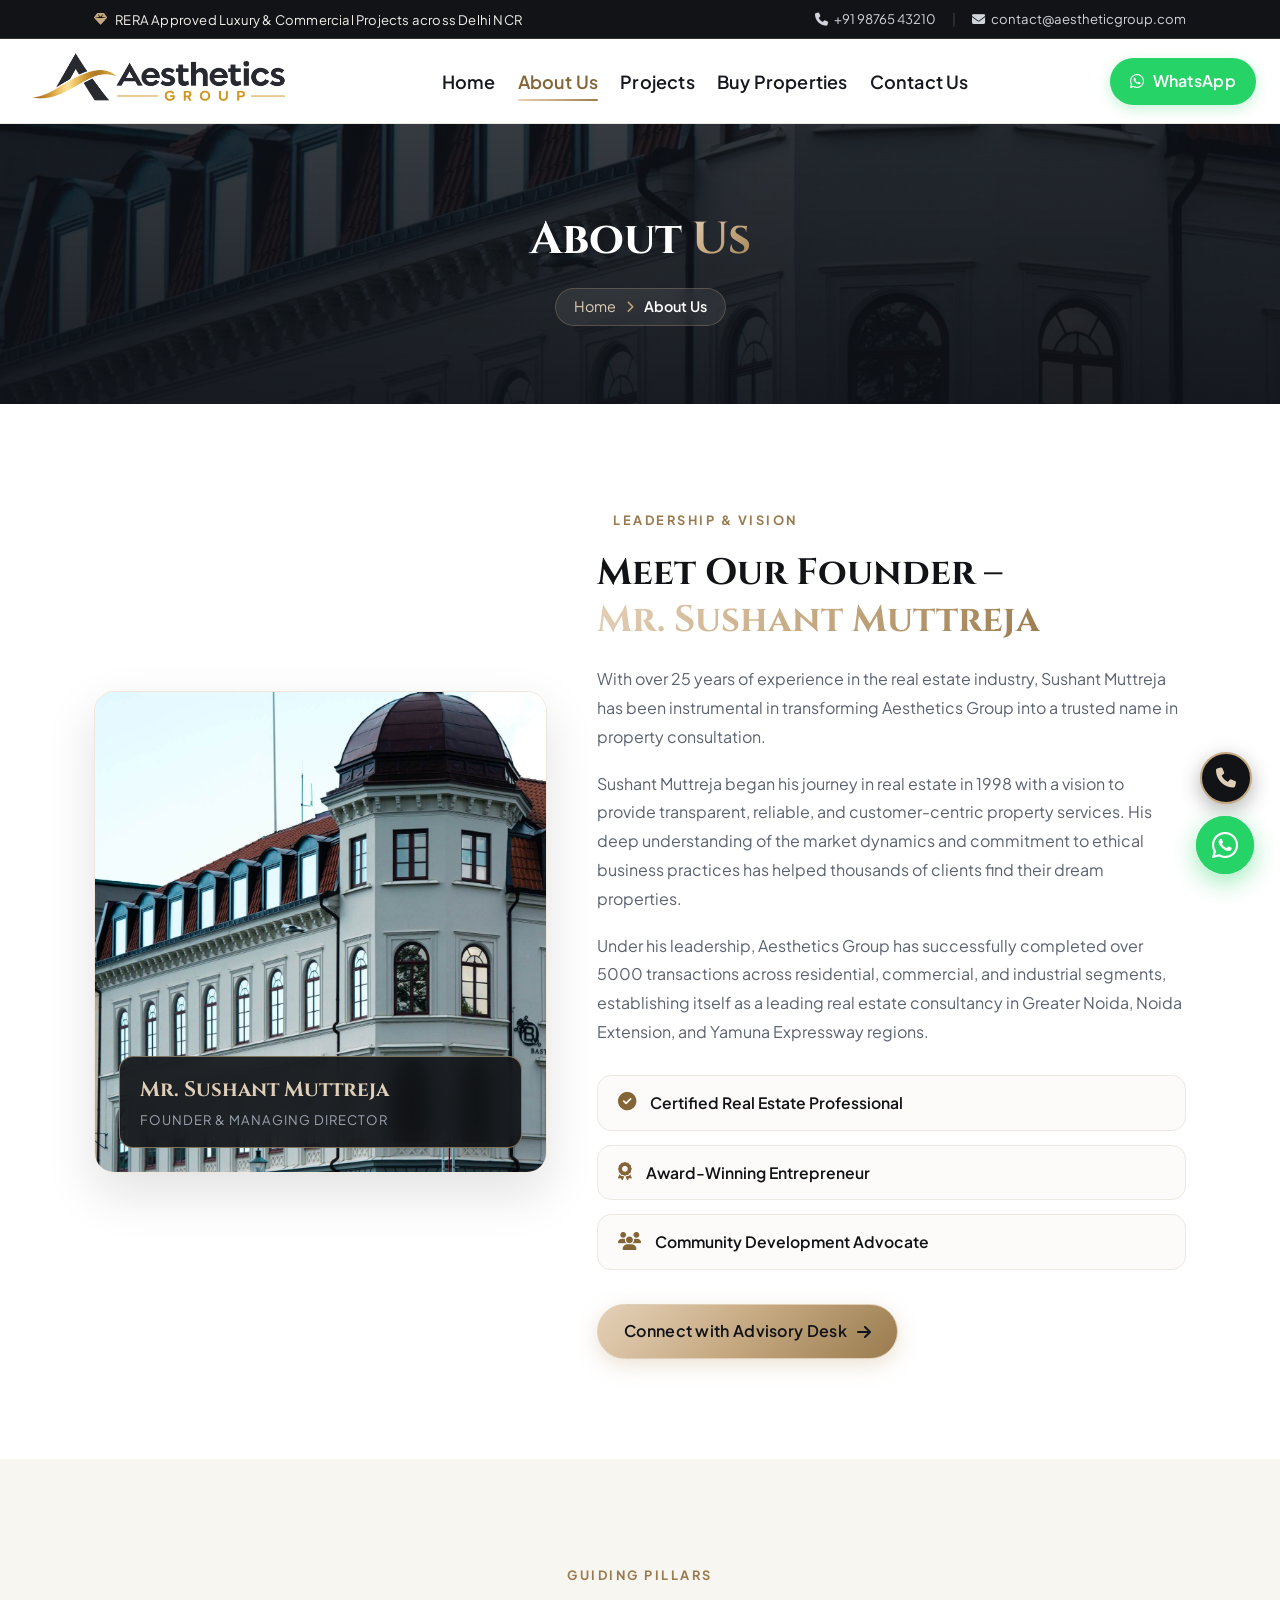
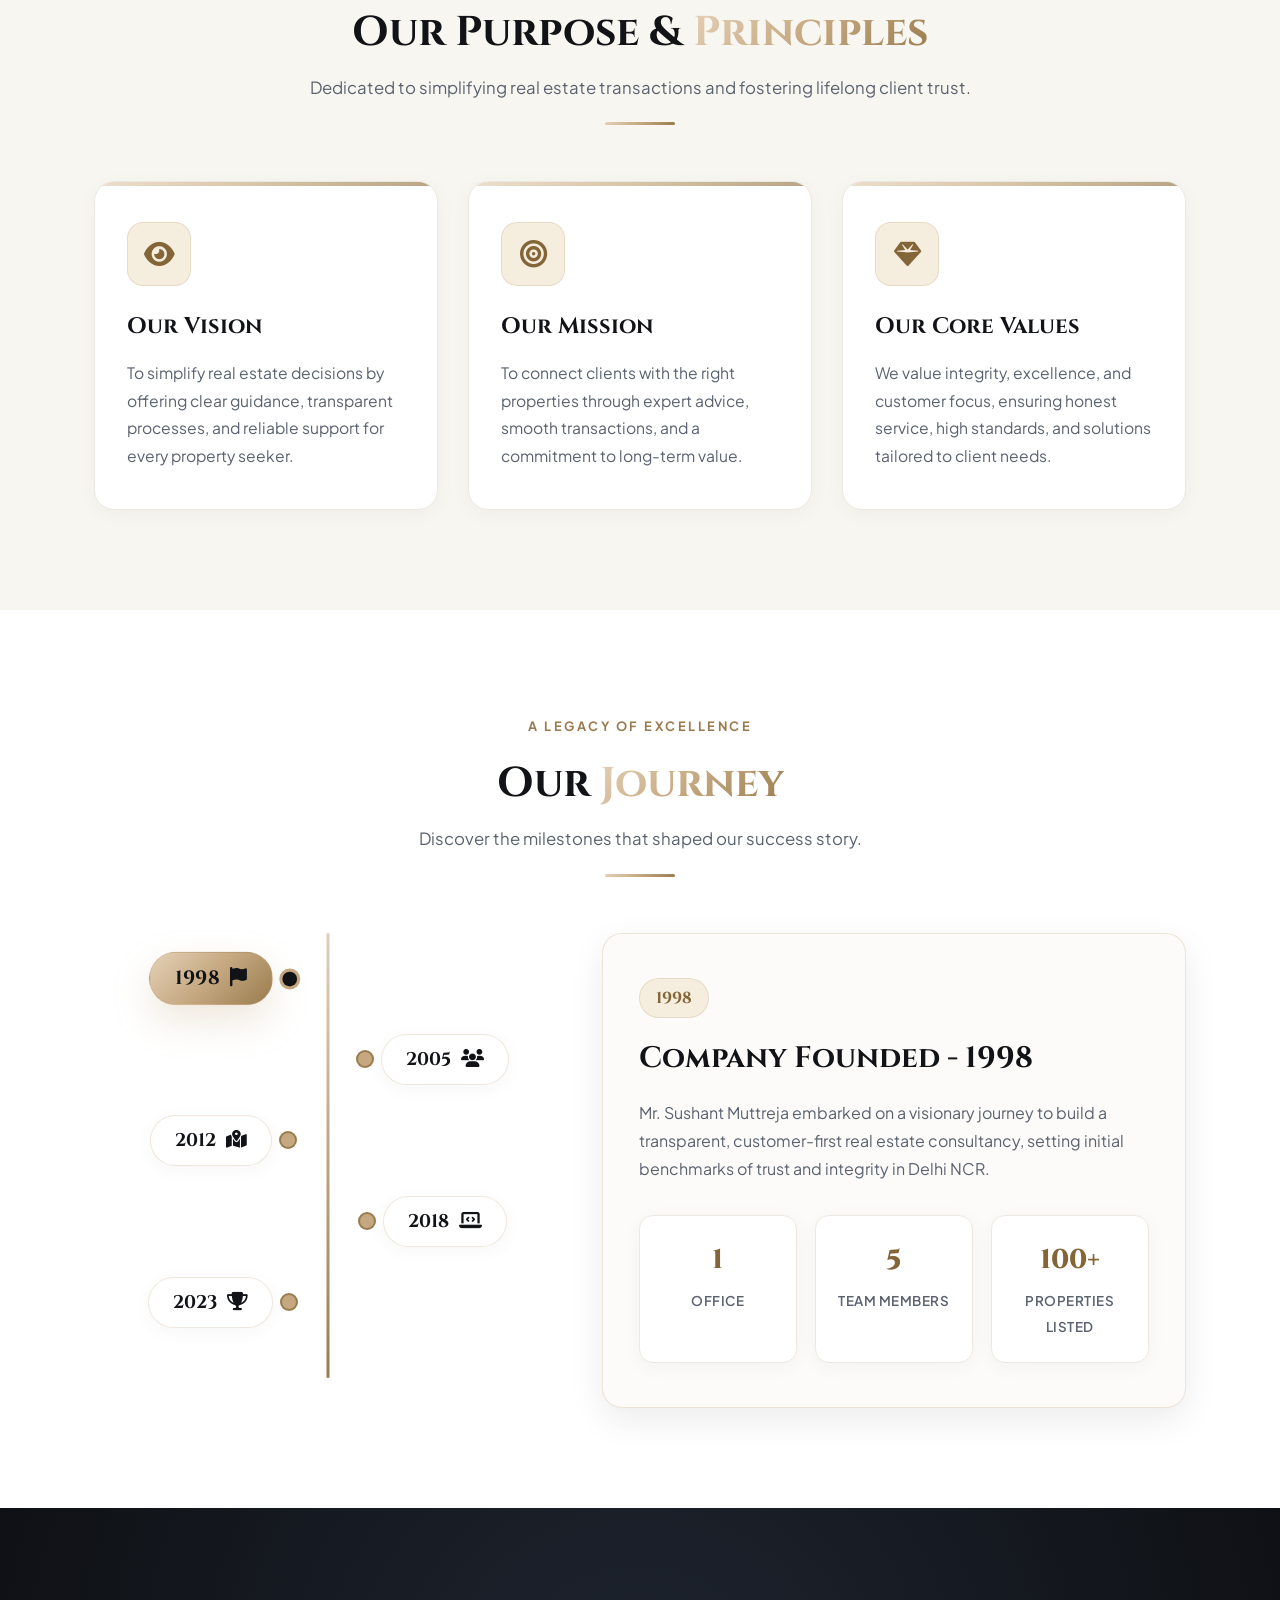
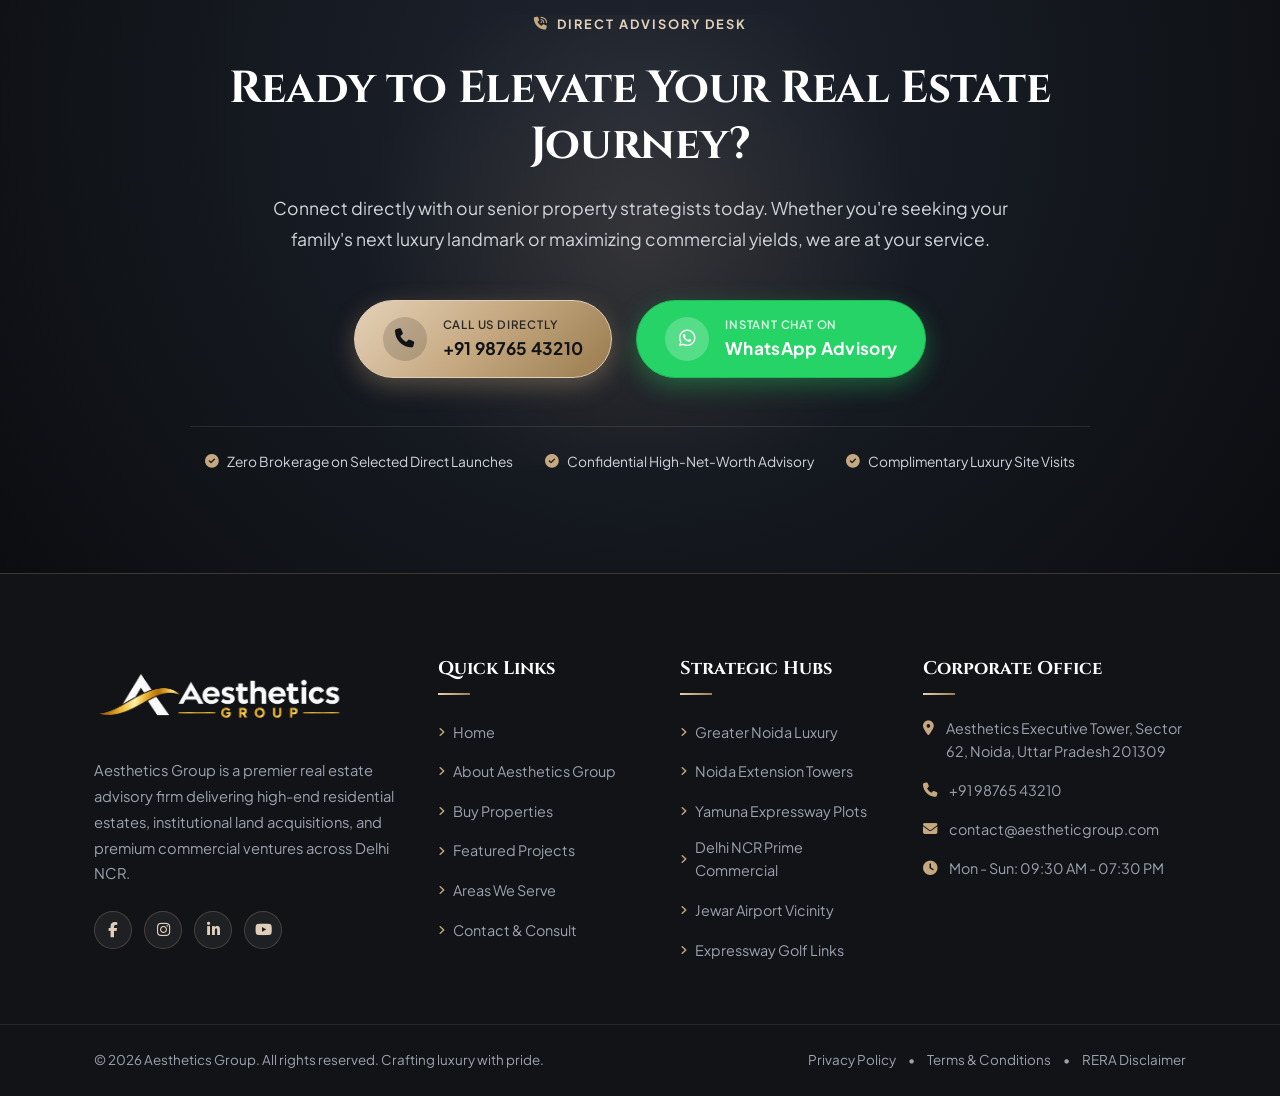
<file: about-us.html>
<!DOCTYPE html>
<html lang="en">
<head>
    <meta charset="UTF-8">
    <meta name="viewport" content="width=device-width, initial-scale=1.0">
    <title>About Us | Aesthetics Group - Premier Real Estate Leadership</title>
    <meta name="description" content="Discover the legacy of Aesthetics Group, led by founder Mr. Sushant Muttreja with over 25 years of excellence across Greater Noida, Noida Extension, and Delhi NCR.">

    <!-- Google Fonts -->
    <link rel="preconnect" href="https://fonts.googleapis.com">
    <link rel="preconnect" href="https://fonts.gstatic.com" crossorigin>
    <link href="https://fonts.googleapis.com/css2?family=Cinzel:wght@400;500;600;700;800&family=Plus+Jakarta+Sans:wght@300;400;500;600;700;800&display=swap" rel="stylesheet">

    <!-- Font Awesome 6 -->
    <link rel="stylesheet" href="https://cdnjs.cloudflare.com/ajax/libs/font-awesome/6.5.1/css/all.min.css" integrity="sha512-DTOQO9RWCH3ppGqcWaEA1BIZOC6xxalwEsw9c2QQeAIftl+Vegovlnee1c9QX4TctnWMn13TZye+giMm8e2LwA==" crossorigin="anonymous" referrerpolicy="no-referrer" />

    <!-- Core Stylesheet -->
    <link rel="stylesheet" href="style/style.css">
    <!-- Responsive Media Queries -->
    <link rel="stylesheet" href="style/responsive.css">
</head>
<body>

    <!-- Top Announcement Bar -->
    <div class="top-bar">
        <div class="container top-bar-content">
            <div class="top-bar-left">
                <span><i class="fa-solid fa-gem gold-icon"></i> RERA Approved Luxury & Commercial Projects across Delhi NCR</span>
            </div>
            <div class="top-bar-right">
                <a href="tel:+919876543210"><i class="fa-solid fa-phone"></i> +91 98765 43210</a>
                <span class="bar-divider">|</span>
                <a href="mailto:contact@aestheticgroup.com"><i class="fa-solid fa-envelope"></i> contact@aestheticgroup.com</a>
            </div>
        </div>
    </div>

    <!-- Header / Navigation (Same for all pages) -->
    <header class="site-header" id="header">
        <div class="container nav-container">
            <!-- Logo Left Side -->
            <a href="index.html" class="brand-logo" aria-label="Aesthetics Group Home">
                <img src="assets/logo2.png" alt="Aesthetics Group Logo" class="logo-img">
            </a>

            <!-- Desktop Nav Menu -->
            <nav class="nav-menu" id="navMenu">
                <ul class="nav-links">
                    <li><a href="index.html" class="nav-link">Home</a></li>
                    <li><a href="about-us.html" class="nav-link active">About Us</a></li>
                    <li><a href="projects.html" class="nav-link">Projects</a></li>
                    <li><a href="buy-properties.html" class="nav-link">Buy Properties</a></li>
                    <li><a href="contact-us.html" class="nav-link">Contact Us</a></li>
                </ul>
                <div class="mobile-nav-cta">
                    <a href="https://wa.me/919876543210?text=Hello%20Aesthetics%20Group,%20I%20am%20interested%20in%20your%20properties." target="_blank" rel="noopener noreferrer" class="btn btn-whatsapp-nav">
                        <i class="fa-brands fa-whatsapp"></i> WhatsApp Us
                    </a>
                </div>
            </nav>

            <!-- Right Side CTA: WhatsApp Button -->
            <div class="header-right">
                <a href="https://wa.me/919876543210?text=Hello%20Aesthetics%20Group,%20I%20am%20interested%20in%20your%20properties." target="_blank" rel="noopener noreferrer" class="btn btn-whatsapp-nav">
                    <i class="fa-brands fa-whatsapp"></i> WhatsApp
                </a>
                <!-- Mobile Hamburger Toggle -->
                <button class="nav-toggle" id="navToggle" aria-label="Toggle navigation menu" aria-expanded="false">
                    <span class="hamburger-line"></span>
                    <span class="hamburger-line"></span>
                    <span class="hamburger-line"></span>
                </button>
            </div>
        </div>
    </header>

    <main>
        <!-- Hero Section: Banner image less by height, full width with breadcrumbs -->
        <section class="inner-hero">
            <div class="inner-hero-overlay"></div>
            <div class="container inner-hero-content">
                <h1 class="inner-hero-title">About <span class="gold-gradient-text">Us</span></h1>
                <div class="breadcrumbs">
                    <a href="index.html"> Home</a>
                    <span class="breadcrumb-sep"><i class="fa-solid fa-chevron-right"></i></span>
                    <span class="current">About Us</span>
                </div>  
            </div>
        </section>

        <!-- Founder Section: Meet Our Founder - Mr. Sushant Muttreja -->
        <section class="founder-section section-padding">
            <div class="container">
                <div class="founder-grid">
                    
                    <!-- Founder Image / Visual Card -->
                    <div class="founder-card-visual">
                        <img src="assets/hotel.jpg" alt="Mr. Sushant Muttreja - Founder, Aesthetics Group" class="founder-img" loading="lazy">
                        <div class="founder-badge-overlay">
                            <h3 class="founder-name">Mr. Sushant Muttreja</h3>
                            <p class="founder-role">Founder & Managing Director</p>
                        </div>
                    </div>

                    <!-- Founder Biography & Checkpoints -->
                    <div class="founder-content">
                        <span class="section-tag">LEADERSHIP & VISION</span>
                        <h2 class="founder-heading">Meet Our Founder &ndash; <span class="gold-gradient-text">Mr. Sushant Muttreja</span></h2>
                        
                        <p class="founder-bio-p">
                            With over 25 years of experience in the real estate industry, Sushant Muttreja has been instrumental in transforming Aesthetics Group into a trusted name in property consultation.
                        </p>
                        <p class="founder-bio-p">
                            Sushant Muttreja began his journey in real estate in 1998 with a vision to provide transparent, reliable, and customer-centric property services. His deep understanding of the market dynamics and commitment to ethical business practices has helped thousands of clients find their dream properties.
                        </p>
                        <p class="founder-bio-p">
                            Under his leadership, Aesthetics Group has successfully completed over 5000 transactions across residential, commercial, and industrial segments, establishing itself as a leading real estate consultancy in Greater Noida, Noida Extension, and Yamuna Expressway regions.
                        </p>

                        <!-- Specified Checkpoints -->
                        <div class="founder-checkpoints">
                            <div class="founder-check-item">
                                <i class="fa-solid fa-circle-check"></i>
                                <span>Certified Real Estate Professional</span>
                            </div>
                            <div class="founder-check-item">
                                <i class="fa-solid fa-award"></i>
                                <span>Award-Winning Entrepreneur</span>
                            </div>
                            <div class="founder-check-item">
                                <i class="fa-solid fa-users"></i>
                                <span>Community Development Advocate</span>
                            </div>
                        </div>

                        <div>
                            <a href="contact-us.html" class="btn btn-gold">
                                <span>Connect with Advisory Desk</span>
                                <i class="fa-solid fa-arrow-right"></i>
                            </a>
                        </div>
                    </div>

                </div>
            </div>
        </section>

        <!-- Vision, Mission & Core Values Section -->
        <section class="vision-section section-padding">
            <div class="container">
                <div class="section-header text-center">
                    <span class="section-tag">GUIDING PILLARS</span>
                    <h2 class="section-title">Our Purpose &amp; <span class="gold-gradient-text">Principles</span></h2>
                    <p class="section-subtitle">Dedicated to simplifying real estate transactions and fostering lifelong client trust.</p>
                    <div class="gold-accent-line"></div>
                </div>

                <div class="vision-grid">
                    <!-- Our Vision -->
                    <div class="vision-card">
                        <div class="vision-icon-box">
                            <i class="fa-solid fa-eye"></i>
                        </div>
                        <h3 class="vision-card-title">Our Vision</h3>
                        <p class="vision-card-text">
                            To simplify real estate decisions by offering clear guidance, transparent processes, and reliable support for every property seeker.
                        </p>
                    </div>

                    <!-- Our Mission -->
                    <div class="vision-card">
                        <div class="vision-icon-box">
                            <i class="fa-solid fa-bullseye"></i>
                        </div>
                        <h3 class="vision-card-title">Our Mission</h3>
                        <p class="vision-card-text">
                            To connect clients with the right properties through expert advice, smooth transactions, and a commitment to long-term value.
                        </p>
                    </div>

                    <!-- Our Core Values -->
                    <div class="vision-card">
                        <div class="vision-icon-box">
                            <i class="fa-solid fa-gem"></i>
                        </div>
                        <h3 class="vision-card-title">Our Core Values</h3>
                        <p class="vision-card-text">
                            We value integrity, excellence, and customer focus, ensuring honest service, high standards, and solutions tailored to client needs.
                        </p>
                    </div>
                </div>
            </div>
        </section>

        <!-- Interactive Journey / Milestone Section -->
        <section class="journey-section section-padding">
            <div class="container">
                <div class="section-header text-center">
                    <span class="section-tag">A LEGACY OF EXCELLENCE</span>
                    <h2 class="section-title">Our <span class="gold-gradient-text">Journey</span></h2>
                    <p class="section-subtitle">Discover the milestones that shaped our success story.</p>
                    <div class="gold-accent-line"></div>
                </div>

                <div class="journey-layout">
                    <!-- Left Side: Alternating Milestones (1998, 2005, 2012, 2018, 2023) -->
                    <div class="journey-timeline-nav">
                        <!-- 1998 (Left) -->
                        <div class="timeline-node left-node">
                            <button class="timeline-btn active" data-year="1998" type="button">
                                <span>1998</span>
                                <i class="fa-solid fa-flag"></i>
                            </button>
                        </div>

                        <!-- 2005 (Right) -->
                        <div class="timeline-node right-node">
                            <button class="timeline-btn" data-year="2005" type="button">
                                <span>2005</span>
                                <i class="fa-solid fa-users"></i>
                            </button>
                        </div>

                        <!-- 2012 (Left) -->
                        <div class="timeline-node left-node">
                            <button class="timeline-btn" data-year="2012" type="button">
                                <span>2012</span>
                                <i class="fa-solid fa-map-location-dot"></i>
                            </button>
                        </div>

                        <!-- 2018 (Right) -->
                        <div class="timeline-node right-node">
                            <button class="timeline-btn" data-year="2018" type="button">
                                <span>2018</span>
                                <i class="fa-solid fa-laptop-code"></i>
                            </button>
                        </div>

                        <!-- 2023 (Left) -->
                        <div class="timeline-node left-node">
                            <button class="timeline-btn" data-year="2023" type="button">
                                <span>2023</span>
                                <i class="fa-solid fa-trophy"></i>
                            </button>
                        </div>
                    </div>

                    <!-- Right Side: Milestone Details & Stats (Updates dynamically on click) -->
                    <div class="journey-detail-card" id="journeyDetailCard">
                        <span class="milestone-year-tag" id="milestoneYear">1998</span>
                        <h3 class="milestone-title" id="milestoneTitle">Company Founded - 1998</h3>
                        <p class="milestone-desc" id="milestoneDesc">
                            Mr. Sushant Muttreja embarked on a visionary journey to build a transparent, customer-first real estate consultancy, setting initial benchmarks of trust and integrity in Delhi NCR.
                        </p>

                        <!-- Specified boxes (2x2 on mobile) -->
                        <div class="milestone-stats-grid" id="milestoneStats">
                            <div class="stat-box">
                                <span class="stat-number">1</span>
                                <span class="stat-label">Office</span>
                            </div>
                            <div class="stat-box">
                                <span class="stat-number">5</span>
                                <span class="stat-label">Team Members</span>
                            </div>
                            <div class="stat-box">
                                <span class="stat-number">100+</span>
                                <span class="stat-label">Properties Listed</span>
                            </div>
                        </div>
                    </div>

                </div>
            </div>
        </section>

        <!-- Grand CTA Section (Same well-crafted luxury layout) -->
        <section class="grand-cta-section" id="contact">
            <div class="cta-backdrop-glow"></div>
            <div class="container cta-container">
                <div class="cta-inner">
                    <div class="cta-header">
                        <span class="cta-badge"><i class="fa-solid fa-phone-volume gold-icon"></i> Direct Advisory Desk</span>
                        <h2 class="cta-title">Ready to Elevate Your Real Estate Journey?</h2>
                        <p class="cta-desc">
                            Connect directly with our senior property strategists today. Whether you're seeking your family's next luxury landmark or maximizing commercial yields, we are at your service.
                        </p>
                    </div>

                    <div class="cta-buttons-wrapper">
                        <!-- Call Now Button -->
                        <a href="tel:+919876543210" class="btn btn-cta-call">
                            <div class="btn-icon-circle">
                                <i class="fa-solid fa-phone"></i>
                            </div>
                            <div class="btn-text-content">
                                <span class="btn-subtext">Call Us Directly</span>
                                <span class="btn-maintext">+91 98765 43210</span>
                            </div>
                        </a>

                        <!-- WhatsApp Button -->
                        <a href="https://wa.me/919876543210?text=Hello%20Aesthetics%20Group,%20I%20would%20like%20to%20discuss%20real%20estate%20opportunities." target="_blank" rel="noopener noreferrer" class="btn btn-cta-whatsapp">
                            <div class="btn-icon-circle">
                                <i class="fa-brands fa-whatsapp"></i>
                            </div>
                            <div class="btn-text-content">
                                <span class="btn-subtext">Instant Chat on</span>
                                <span class="btn-maintext">WhatsApp Advisory</span>
                            </div>
                        </a>
                    </div>

                    <div class="cta-perks">
                        <div class="cta-perk-item">
                            <i class="fa-solid fa-circle-check gold-icon"></i>
                            <span>Zero Brokerage on Selected Direct Launches</span>
                        </div>
                        <div class="cta-perk-item">
                            <i class="fa-solid fa-circle-check gold-icon"></i>
                            <span>Confidential High-Net-Worth Advisory</span>
                        </div>
                        <div class="cta-perk-item">
                            <i class="fa-solid fa-circle-check gold-icon"></i>
                            <span>Complimentary Luxury Site Visits</span>
                        </div>
                    </div>
                </div>
            </div>
        </section>
    </main>

    <!-- Footer Section -->
    <footer class="site-footer">
        <div class="footer-top">
            <div class="container footer-grid">
                
                <!-- Col 1: Brand & Bio -->
                <div class="footer-col footer-brand-col">
                    <a href="index.html" class="footer-logo">
                        <img src="assets/logo.png" alt="Aesthetics Group Logo" class="footer-logo-img">
                    </a>
                    <p class="footer-bio">
                        Aesthetics Group is a premier real estate advisory firm delivering high-end residential estates, institutional land acquisitions, and premium commercial ventures across Delhi NCR.
                    </p>
                    <div class="footer-social-links">
                        <a href="#" aria-label="Facebook"><i class="fa-brands fa-facebook-f"></i></a>
                        <a href="#" aria-label="Instagram"><i class="fa-brands fa-instagram"></i></a>
                        <a href="#" aria-label="LinkedIn"><i class="fa-brands fa-linkedin-in"></i></a>
                        <a href="#" aria-label="YouTube"><i class="fa-brands fa-youtube"></i></a>
                    </div>
                </div>

                <!-- Col 2: Quick Links -->
                <div class="footer-col">
                    <h4 class="footer-heading">Quick Links</h4>
                    <ul class="footer-links">
                        <li><a href="index.html"><i class="fa-solid fa-angle-right"></i> Home</a></li>
                        <li><a href="about-us.html"><i class="fa-solid fa-angle-right"></i> About Aesthetics Group</a></li>
                        <li><a href="buy-properties.html"><i class="fa-solid fa-angle-right"></i> Buy Properties</a></li>
                        <li><a href="projects.html"><i class="fa-solid fa-angle-right"></i> Featured Projects</a></li>
                        <li><a href="index.html#services"><i class="fa-solid fa-angle-right"></i> Areas We Serve</a></li>
                        <li><a href="contact-us.html"><i class="fa-solid fa-angle-right"></i> Contact &amp; Consult</a></li>
                    </ul>
                </div>

                <!-- Col 3: Strategic Hubs -->
                <div class="footer-col">
                    <h4 class="footer-heading">Strategic Hubs</h4>
                    <ul class="footer-links">
                        <li><a href="index.html#services"><i class="fa-solid fa-angle-right"></i> Greater Noida Luxury</a></li>
                        <li><a href="index.html#services"><i class="fa-solid fa-angle-right"></i> Noida Extension Towers</a></li>
                        <li><a href="index.html#services"><i class="fa-solid fa-angle-right"></i> Yamuna Expressway Plots</a></li>
                        <li><a href="index.html#services"><i class="fa-solid fa-angle-right"></i> Delhi NCR Prime Commercial</a></li>
                        <li><a href="index.html#services"><i class="fa-solid fa-angle-right"></i> Jewar Airport Vicinity</a></li>
                        <li><a href="index.html#services"><i class="fa-solid fa-angle-right"></i> Expressway Golf Links</a></li>
                    </ul>
                </div>

                <!-- Col 4: Corporate Office -->
                <div class="footer-col footer-contact-col">
                    <h4 class="footer-heading">Corporate Office</h4>
                    <ul class="footer-contact-list">
                        <li>
                            <i class="fa-solid fa-location-dot gold-icon"></i>
                            <span>Aesthetics Executive Tower, Sector 62, Noida, Uttar Pradesh 201309</span>
                        </li>
                        <li>
                            <i class="fa-solid fa-phone gold-icon"></i>
                            <a href="tel:+919876543210">+91 98765 43210</a>
                        </li>
                        <li>
                            <i class="fa-solid fa-envelope gold-icon"></i>
                            <a href="mailto:contact@aestheticgroup.com">contact@aestheticgroup.com</a>
                        </li>
                        <li>
                            <i class="fa-solid fa-clock gold-icon"></i>
                            <span>Mon - Sun: 09:30 AM - 07:30 PM</span>
                        </li>
                    </ul>
                </div>

            </div>
        </div>

        <div class="footer-bottom">
            <div class="container footer-bottom-content">
                <p>&copy; 2026 Aesthetics Group. All rights reserved. Crafting luxury with pride.</p>
                <div class="footer-legal-links">
                    <a href="#">Privacy Policy</a>
                    <span>&bull;</span>
                    <a href="#">Terms &amp; Conditions</a>
                    <span>&bull;</span>
                    <a href="#">RERA Disclaimer</a>
                </div>
            </div>
        </div>
    </footer>

    <!-- Floating Action Elements (Bottom Right) -->
    <!-- 1. Call Icon (Above WhatsApp, Not Glowing) -->
    <a href="tel:+919876543210" class="floating-call-btn" id="floatingCallBtn" aria-label="Call Aesthetics Group">
        <i class="fa-solid fa-phone"></i>
        <span class="floating-tooltip">Call Now</span>
    </a>

    <!-- 2. Glowing WhatsApp Floating Icon (Bottom Right) -->
    <a href="https://wa.me/919876543210?text=Hello%20Aesthetics%20Group,%20I%20would%20like%20to%20know%20more%20about%20your%20properties." target="_blank" rel="noopener noreferrer" class="floating-whatsapp-btn" id="floatingWhatsappBtn" aria-label="Chat on WhatsApp">
        <div class="whatsapp-glow-pulse"></div>
        <i class="fa-brands fa-whatsapp"></i>
        <span class="floating-tooltip">WhatsApp Us</span>
    </a>

    <!-- JavaScript File -->
    <script src="script/script.js"></script>
</body>
</html>
</file>
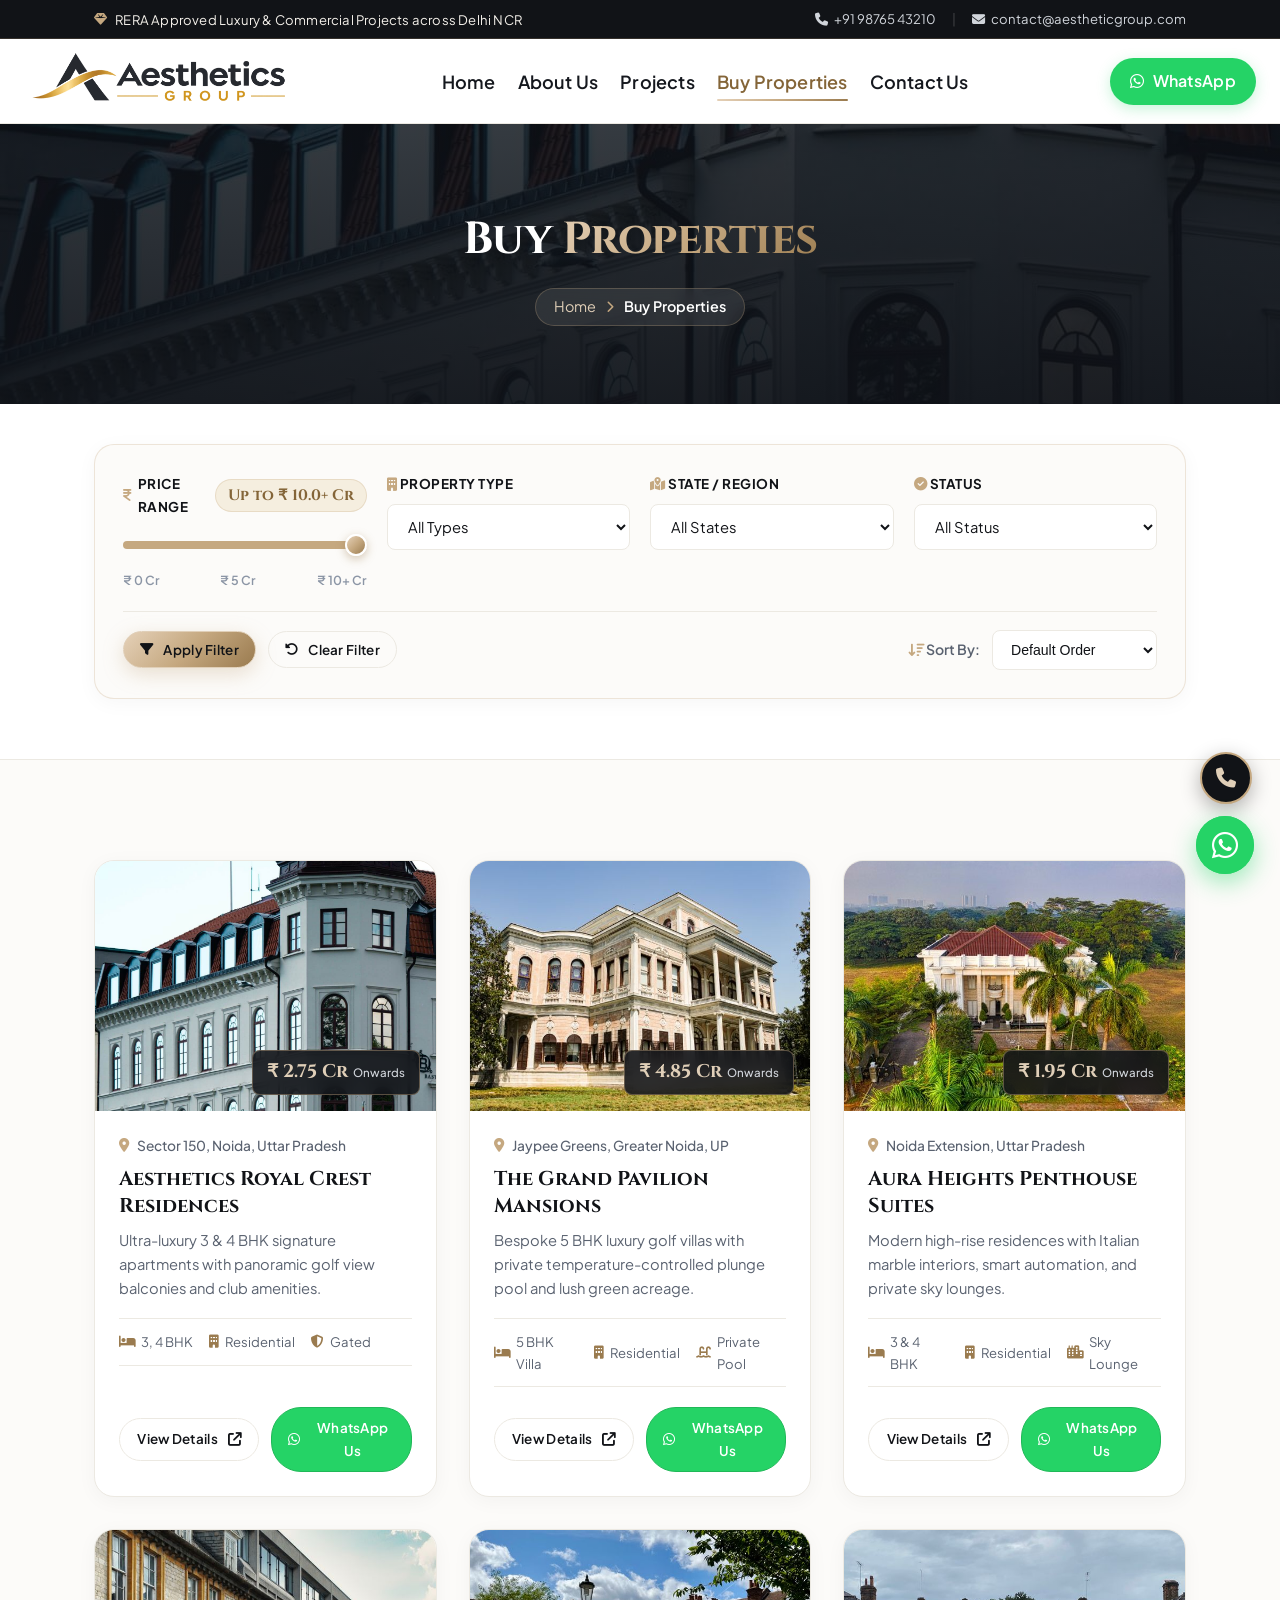
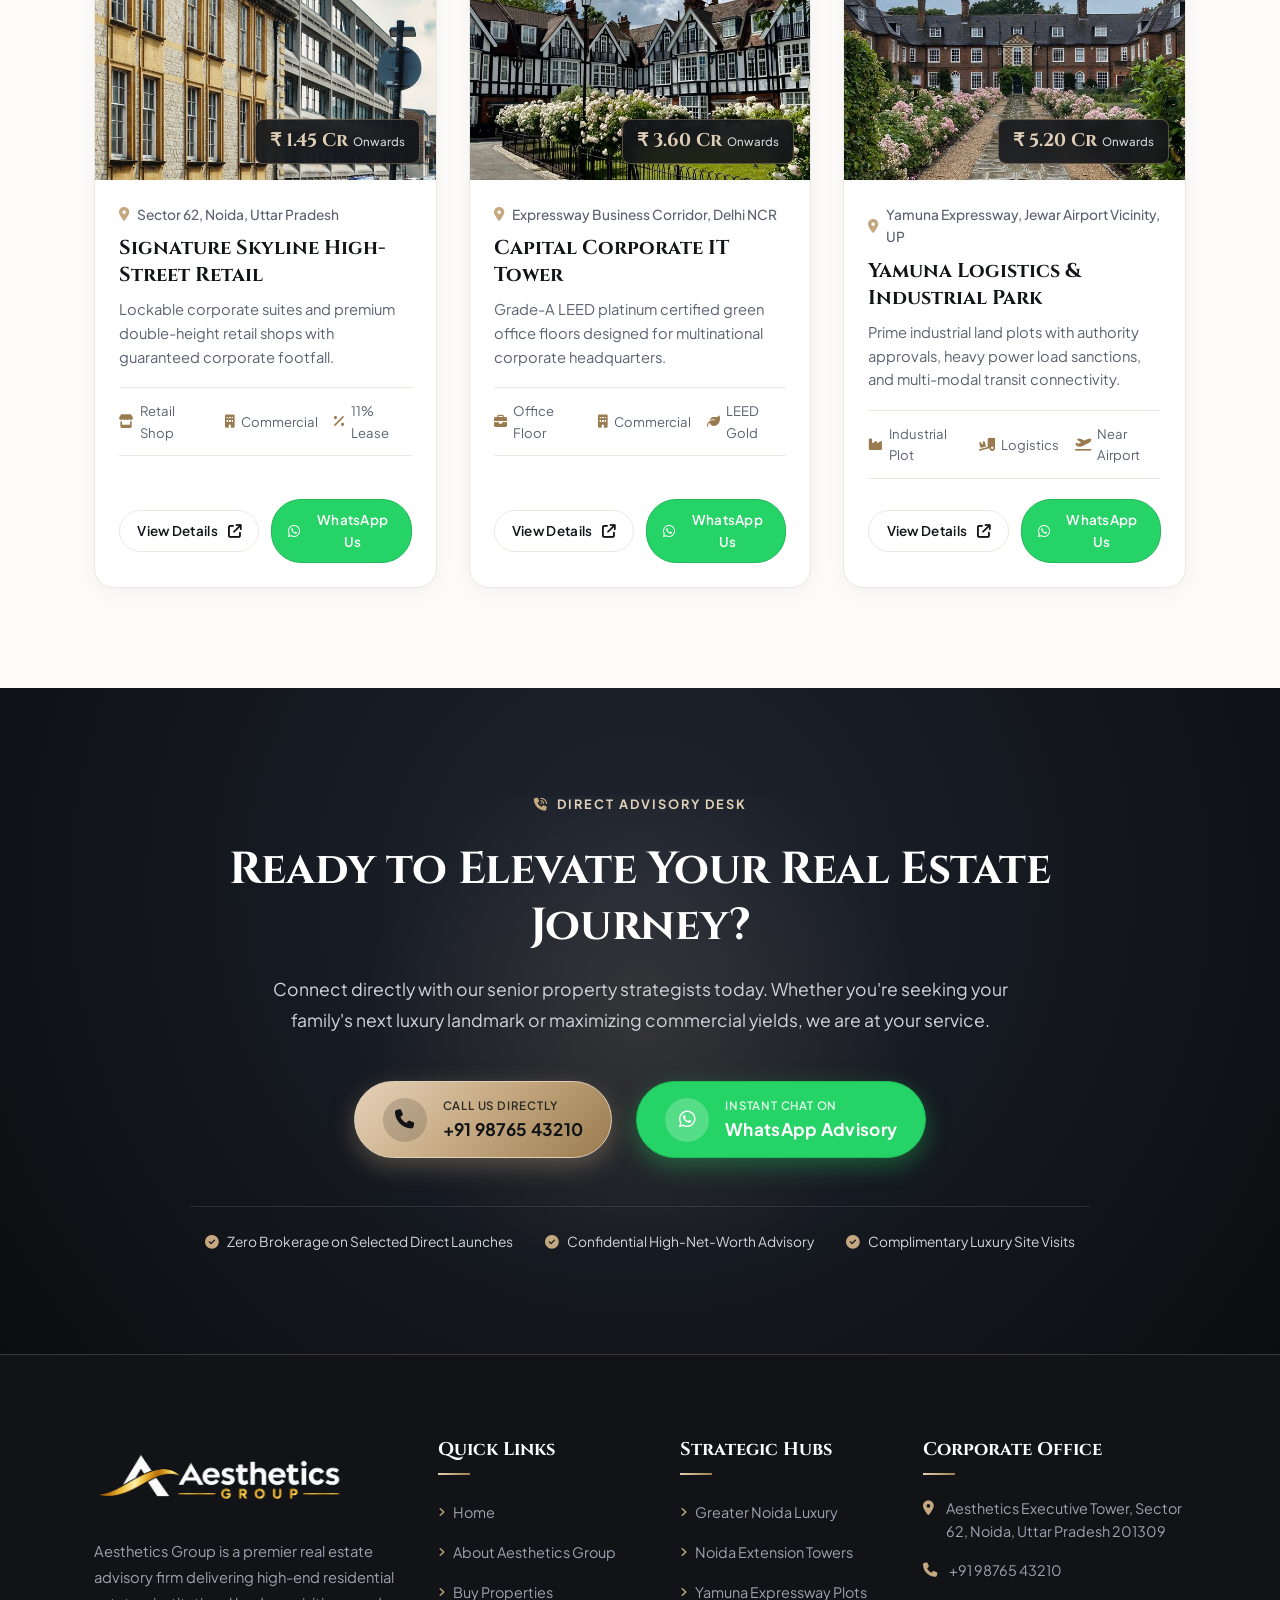
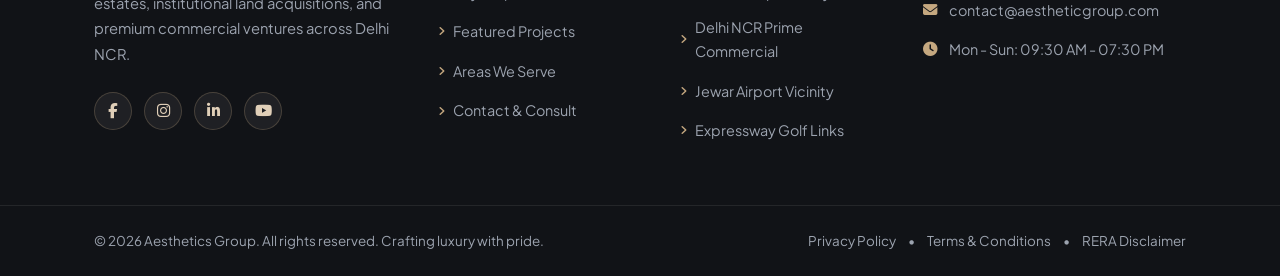
<file: buy-properties.html>
<!DOCTYPE html>
<html lang="en">
<head>
    <meta charset="UTF-8">
    <meta name="viewport" content="width=device-width, initial-scale=1.0">
    <title>Buy Properties | Aesthetics Group - Verified Residential & Commercial Real Estate</title>
    <meta name="description" content="Search verified properties for sale across Delhi NCR, Greater Noida, and Yamuna Expressway. Filter by price, property type, status, and state.">

    <!-- Google Fonts -->
    <link rel="preconnect" href="https://fonts.googleapis.com">
    <link rel="preconnect" href="https://fonts.gstatic.com" crossorigin>
    <link href="https://fonts.googleapis.com/css2?family=Cinzel:wght@400;500;600;700;800&family=Plus+Jakarta+Sans:wght@300;400;500;600;700;800&display=swap" rel="stylesheet">

    <!-- Font Awesome 6 -->
    <link rel="stylesheet" href="https://cdnjs.cloudflare.com/ajax/libs/font-awesome/6.5.1/css/all.min.css" integrity="sha512-DTOQO9RWCH3ppGqcWaEA1BIZOC6xxalwEsw9c2QQeAIftl+Vegovlnee1c9QX4TctnWMn13TZye+giMm8e2LwA==" crossorigin="anonymous" referrerpolicy="no-referrer" />

    <!-- Core Stylesheet -->
    <link rel="stylesheet" href="style/style.css">
    <!-- Responsive Media Queries -->
    <link rel="stylesheet" href="style/responsive.css">
</head>
<body>

    <!-- Top Announcement Bar -->
    <div class="top-bar">
        <div class="container top-bar-content">
            <div class="top-bar-left">
                <span><i class="fa-solid fa-gem gold-icon"></i> RERA Approved Luxury & Commercial Projects across Delhi NCR</span>
            </div>
            <div class="top-bar-right">
                <a href="tel:+919876543210"><i class="fa-solid fa-phone"></i> +91 98765 43210</a>
                <span class="bar-divider">|</span>
                <a href="mailto:contact@aestheticgroup.com"><i class="fa-solid fa-envelope"></i> contact@aestheticgroup.com</a>
            </div>
        </div>
    </div>

    <!-- Header / Navigation -->
    <header class="site-header" id="header">
        <div class="container nav-container">
            <!-- Logo Left Side -->
            <a href="index.html" class="brand-logo" aria-label="Aesthetics Group Home">
                <img src="assets/logo2.png" alt="Aesthetics Group Logo" class="logo-img">
            </a>

            <!-- Desktop Nav Menu -->
            <nav class="nav-menu" id="navMenu">
                <ul class="nav-links">
                    <li><a href="index.html" class="nav-link">Home</a></li>
                    <li><a href="about-us.html" class="nav-link">About Us</a></li>
                    <li><a href="projects.html" class="nav-link">Projects</a></li>
                    <li><a href="buy-properties.html" class="nav-link active">Buy Properties</a></li>
                    <li><a href="contact-us.html" class="nav-link">Contact Us</a></li>
                </ul>
                <div class="mobile-nav-cta">
                    <a href="https://wa.me/919876543210?text=Hello%20Aesthetics%20Group,%20I%20am%20interested%20in%20buying%20a%20property." target="_blank" rel="noopener noreferrer" class="btn btn-whatsapp-nav">
                        <i class="fa-brands fa-whatsapp"></i> WhatsApp Us
                    </a>
                </div>
            </nav>

            <!-- Right Side CTA: WhatsApp Button -->
            <div class="header-right">
                <a href="https://wa.me/919876543210?text=Hello%20Aesthetics%20Group,%20I%20am%20interested%20in%20buying%20a%20property." target="_blank" rel="noopener noreferrer" class="btn btn-whatsapp-nav">
                    <i class="fa-brands fa-whatsapp"></i> WhatsApp
                </a>
                <!-- Mobile Hamburger Toggle -->
                <button class="nav-toggle" id="navToggle" aria-label="Toggle navigation menu" aria-expanded="false">
                    <span class="hamburger-line"></span>
                    <span class="hamburger-line"></span>
                    <span class="hamburger-line"></span>
                </button>
            </div>
        </div>
    </header>

    <main>
        <!-- Hero Section: Banner image less by height, full width with breadcrumbs -->
        <section class="inner-hero">
            <div class="inner-hero-overlay"></div>
            <div class="container inner-hero-content">
                <h1 class="inner-hero-title">Buy <span class="gold-gradient-text">Properties</span></h1>
                <div class="breadcrumbs">
                    <a href="index.html"> Home</a>
                    <span class="breadcrumb-sep"><i class="fa-solid fa-chevron-right"></i></span>
                    <span class="current">Buy Properties</span>
                </div>
            </div>
        </section>

        <!-- Filter Section -->
        <section class="property-filter-section">
            <div class="container">
                <div class="filter-bar-card">
                    
                    <!-- Filters Grid: Price Range, All Types, All States, All Status -->
                    <div class="filter-grid-inputs">
                        <!-- 1. Price Range Progress Slider -->
                        <div class="filter-group">
                            <div class="price-slider-container">
                                <div class="price-range-header">
                                    <label for="filterPriceRange"><i class="fa-solid fa-indian-rupee-sign gold-icon"></i> Price Range</label>
                                    <span class="price-value-badge" id="priceRangeDisplay">Up to ₹ 10.0 Cr</span>
                                </div>
                                <div class="range-slider-wrap">
                                    <input type="range" id="filterPriceRange" class="price-range-slider" min="0" max="10" step="0.25" value="10" aria-label="Max Price Range Slider">
                                </div>
                                <div class="range-min-max-labels">
                                    <span>₹ 0 Cr</span>
                                    <span>₹ 5 Cr</span>
                                    <span>₹ 10+ Cr</span>
                                </div>
                            </div>
                        </div>

                        <!-- 2. All Types: Residential, Commercial, Industrial -->
                        <div class="filter-group">
                            <label for="filterType"><i class="fa-solid fa-building gold-icon"></i> Property Type</label>
                            <select id="filterType" class="filter-select">
                                <option value="all">All Types</option>
                                <option value="residential">Residential</option>
                                <option value="commercial">Commercial</option>
                                <option value="industrial">Industrial</option>
                            </select>
                        </div>

                        <!-- 3. All States: Indian -->
                        <div class="filter-group">
                            <label for="filterState"><i class="fa-solid fa-map-location-dot gold-icon"></i> State / Region</label>
                            <select id="filterState" class="filter-select">
                                <option value="all">All States</option>
                                <option value="uttar pradesh">Uttar Pradesh (Noida &amp; NCR)</option>
                                <option value="delhi ncr">Delhi NCR</option>
                                <option value="haryana">Haryana (Gurugram)</option>
                                <option value="maharashtra">Maharashtra</option>
                            </select>
                        </div>

                        <!-- 4. All Status: Available, Coming Soon -->
                        <div class="filter-group">
                            <label for="filterStatus"><i class="fa-solid fa-circle-check gold-icon"></i> Status</label>
                            <select id="filterStatus" class="filter-select">
                                <option value="all">All Status</option>
                                <option value="available">Available</option>
                                <option value="coming soon">Coming Soon</option>
                            </select>
                        </div>
                    </div>

                    <!-- Filter Actions & Sort Dropdown -->
                    <div class="filter-actions-row">
                        <!-- Apply & Clear Filter Buttons -->
                        <div class="filter-btn-group">
                            <button type="button" id="applyFilterBtn" class="btn btn-gold btn-sm">
                                <i class="fa-solid fa-filter"></i> Apply Filter
                            </button>
                            <button type="button" id="clearFilterBtn" class="btn btn-outline-dark btn-sm">
                                <i class="fa-solid fa-rotate-left"></i> Clear Filter
                            </button>
                        </div>

                        <!-- Price Sort: High to Low, Low to High -->
                        <div class="sort-group">
                            <label for="sortPriceSelect"><i class="fa-solid fa-arrow-down-wide-short gold-icon"></i> Sort By:</label>
                            <select id="sortPriceSelect" class="sort-select">
                                <option value="default">Default Order</option>
                                <option value="low-to-high">Price: Low to High</option>
                                <option value="high-to-low">Price: High to Low</option>
                            </select>
                        </div>
                    </div>

                </div>
            </div>
        </section>

        <!-- Properties Grid Section (In Mobile: 2x2) -->
        <section class="properties-listing-section section-padding">
            <div class="container">
                <div class="properties-grid" id="propertiesGrid">
                    
                    <!-- Card 1: Residential, Available, UP, 2.75 Cr -->
                    <article class="property-card filterable-property-card" 
                             data-type="residential" 
                             data-state="uttar pradesh" 
                             data-status="available" 
                             data-price="2.75">
                        <div class="property-image-container">
                            <img src="assets/hotel.jpg" alt="Aesthetics Royal Crest Residences" class="property-img" loading="lazy">
                            <div class="property-price-tag">₹ 2.75 Cr <small>Onwards</small></div>
                        </div>
                        <div class="property-content">
                            <div class="property-location">
                                <i class="fa-solid fa-location-dot gold-icon"></i>
                                <span>Sector 150, Noida, Uttar Pradesh</span>
                            </div>
                            <h3 class="property-title">Aesthetics Royal Crest Residences</h3>
                            <p class="property-brief">Ultra-luxury 3 &amp; 4 BHK signature apartments with panoramic golf view balconies and club amenities.</p>
                            
                            <div class="property-specs">
                                <span><i class="fa-solid fa-bed"></i> 3, 4 BHK</span>
                                <span><i class="fa-solid fa-building"></i> Residential</span>
                                <span><i class="fa-solid fa-shield-halved"></i> Gated</span>
                            </div>

                            <div class="property-actions">
                                <a href="contact-us.html" class="btn btn-outline-dark btn-sm">
                                    <span>View Details</span>
                                    <i class="fa-solid fa-arrow-up-right-from-square"></i>
                                </a>
                                <a href="https://wa.me/919876543210?text=Hi%20Aesthetics%20Group,%20inquiring%20about%20Royal%20Crest%20Residences." target="_blank" rel="noopener noreferrer" class="btn btn-whatsapp btn-sm">
                                    <i class="fa-brands fa-whatsapp"></i> WhatsApp Us
                                </a>
                            </div>
                        </div>
                    </article>

                    <!-- Card 2: Residential, Available, UP, 4.85 Cr -->
                    <article class="property-card filterable-property-card" 
                             data-type="residential" 
                             data-state="uttar pradesh" 
                             data-status="available" 
                             data-price="4.85">
                        <div class="property-image-container">
                            <img src="assets/home1.jpg" alt="The Grand Pavilion Mansions" class="property-img" loading="lazy">
                            <div class="property-price-tag">₹ 4.85 Cr <small>Onwards</small></div>
                        </div>
                        <div class="property-content">
                            <div class="property-location">
                                <i class="fa-solid fa-location-dot gold-icon"></i>
                                <span>Jaypee Greens, Greater Noida, UP</span>
                            </div>
                            <h3 class="property-title">The Grand Pavilion Mansions</h3>
                            <p class="property-brief">Bespoke 5 BHK luxury golf villas with private temperature-controlled plunge pool and lush green acreage.</p>
                            
                            <div class="property-specs">
                                <span><i class="fa-solid fa-bed"></i> 5 BHK Villa</span>
                                <span><i class="fa-solid fa-building"></i> Residential</span>
                                <span><i class="fa-solid fa-water-ladder"></i> Private Pool</span>
                            </div>

                            <div class="property-actions">
                                <a href="contact-us.html" class="btn btn-outline-dark btn-sm">
                                    <span>View Details</span>
                                    <i class="fa-solid fa-arrow-up-right-from-square"></i>
                                </a>
                                <a href="https://wa.me/919876543210?text=Hi%20Aesthetics%20Group,%20inquiring%20about%20Grand%20Pavilion%20Mansions." target="_blank" rel="noopener noreferrer" class="btn btn-whatsapp btn-sm">
                                    <i class="fa-brands fa-whatsapp"></i> WhatsApp Us
                                </a>
                            </div>
                        </div>
                    </article>

                    <!-- Card 3: Residential, Coming Soon, UP, 1.95 Cr -->
                    <article class="property-card filterable-property-card" 
                             data-type="residential" 
                             data-state="uttar pradesh" 
                             data-status="coming soon" 
                             data-price="1.95">
                        <div class="property-image-container">
                            <img src="assets/home2.jpg" alt="Aura Heights Penthouse Suites" class="property-img" loading="lazy">
                            <div class="property-price-tag">₹ 1.95 Cr <small>Onwards</small></div>
                        </div>
                        <div class="property-content">
                            <div class="property-location">
                                <i class="fa-solid fa-location-dot gold-icon"></i>
                                <span>Noida Extension, Uttar Pradesh</span>
                            </div>
                            <h3 class="property-title">Aura Heights Penthouse Suites</h3>
                            <p class="property-brief">Modern high-rise residences with Italian marble interiors, smart automation, and private sky lounges.</p>
                            
                            <div class="property-specs">
                                <span><i class="fa-solid fa-bed"></i> 3 &amp; 4 BHK</span>
                                <span><i class="fa-solid fa-building"></i> Residential</span>
                                <span><i class="fa-solid fa-city"></i> Sky Lounge</span>
                            </div>

                            <div class="property-actions">
                                <a href="contact-us.html" class="btn btn-outline-dark btn-sm">
                                    <span>View Details</span>
                                    <i class="fa-solid fa-arrow-up-right-from-square"></i>
                                </a>
                                <a href="https://wa.me/919876543210?text=Hi%20Aesthetics%20Group,%20inquiring%20about%20Aura%20Heights." target="_blank" rel="noopener noreferrer" class="btn btn-whatsapp btn-sm">
                                    <i class="fa-brands fa-whatsapp"></i> WhatsApp Us
                                </a>
                            </div>
                        </div>
                    </article>

                    <!-- Card 4: Commercial, Available, UP, 1.45 Cr -->
                    <article class="property-card filterable-property-card" 
                             data-type="commercial" 
                             data-state="uttar pradesh" 
                             data-status="available" 
                             data-price="1.45">
                        <div class="property-image-container">
                            <img src="assets/home66.jpg" alt="Aesthetics Signature Skyline Retail" class="property-img" loading="lazy">
                            <div class="property-price-tag">₹ 1.45 Cr <small>Onwards</small></div>
                        </div>
                        <div class="property-content">
                            <div class="property-location">
                                <i class="fa-solid fa-location-dot gold-icon"></i>
                                <span>Sector 62, Noida, Uttar Pradesh</span>
                            </div>
                            <h3 class="property-title">Signature Skyline High-Street Retail</h3>
                            <p class="property-brief">Lockable corporate suites and premium double-height retail shops with guaranteed corporate footfall.</p>
                            
                            <div class="property-specs">
                                <span><i class="fa-solid fa-store"></i> Retail Shop</span>
                                <span><i class="fa-solid fa-building"></i> Commercial</span>
                                <span><i class="fa-solid fa-percent"></i> 11% Lease</span>
                            </div>

                            <div class="property-actions">
                                <a href="contact-us.html" class="btn btn-outline-dark btn-sm">
                                    <span>View Details</span>
                                    <i class="fa-solid fa-arrow-up-right-from-square"></i>
                                </a>
                                <a href="https://wa.me/919876543210?text=Hi%20Aesthetics%20Group,%20inquiring%20about%20Signature%20Skyline%20Retail." target="_blank" rel="noopener noreferrer" class="btn btn-whatsapp btn-sm">
                                    <i class="fa-brands fa-whatsapp"></i> WhatsApp Us
                                </a>
                            </div>
                        </div>
                    </article>

                    <!-- Card 5: Commercial, Coming Soon, Delhi NCR, 3.60 Cr -->
                    <article class="property-card filterable-property-card" 
                             data-type="commercial" 
                             data-state="delhi ncr" 
                             data-status="coming soon" 
                             data-price="3.60">
                        <div class="property-image-container">
                            <img src="assets/home77.jpg" alt="Capital Corporate IT Hub" class="property-img" loading="lazy">
                            <div class="property-price-tag">₹ 3.60 Cr <small>Onwards</small></div>
                        </div>
                        <div class="property-content">
                            <div class="property-location">
                                <i class="fa-solid fa-location-dot gold-icon"></i>
                                <span>Expressway Business Corridor, Delhi NCR</span>
                            </div>
                            <h3 class="property-title">Capital Corporate IT Tower</h3>
                            <p class="property-brief">Grade-A LEED platinum certified green office floors designed for multinational corporate headquarters.</p>
                            
                            <div class="property-specs">
                                <span><i class="fa-solid fa-briefcase"></i> Office Floor</span>
                                <span><i class="fa-solid fa-building"></i> Commercial</span>
                                <span><i class="fa-solid fa-leaf"></i> LEED Gold</span>
                            </div>

                            <div class="property-actions">
                                <a href="contact-us.html" class="btn btn-outline-dark btn-sm">
                                    <span>View Details</span>
                                    <i class="fa-solid fa-arrow-up-right-from-square"></i>
                                </a>
                                <a href="https://wa.me/919876543210?text=Hi%20Aesthetics%20Group,%20inquiring%20about%20Capital%20Corporate%20IT%20Tower." target="_blank" rel="noopener noreferrer" class="btn btn-whatsapp btn-sm">
                                    <i class="fa-brands fa-whatsapp"></i> WhatsApp Us
                                </a>
                            </div>
                        </div>
                    </article>

                    <!-- Card 6: Industrial, Available, UP, 5.20 Cr -->
                    <article class="property-card filterable-property-card" 
                             data-type="industrial" 
                             data-state="uttar pradesh" 
                             data-status="available" 
                             data-price="5.20">
                        <div class="property-image-container">
                            <img src="assets/home88.jpg" alt="Yamuna Industrial Logistics Park" class="property-img" loading="lazy">
                            <div class="property-price-tag">₹ 5.20 Cr <small>Onwards</small></div>
                        </div>
                        <div class="property-content">
                            <div class="property-location">
                                <i class="fa-solid fa-location-dot gold-icon"></i>
                                <span>Yamuna Expressway, Jewar Airport Vicinity, UP</span>
                            </div>
                            <h3 class="property-title">Yamuna Logistics &amp; Industrial Park</h3>
                            <p class="property-brief">Prime industrial land plots with authority approvals, heavy power load sanctions, and multi-modal transit connectivity.</p>
                            
                            <div class="property-specs">
                                <span><i class="fa-solid fa-industry"></i> Industrial Plot</span>
                                <span><i class="fa-solid fa-truck-ramp-box"></i> Logistics</span>
                                <span><i class="fa-solid fa-plane-departure"></i> Near Airport</span>
                            </div>

                            <div class="property-actions">
                                <a href="contact-us.html" class="btn btn-outline-dark btn-sm">
                                    <span>View Details</span>
                                    <i class="fa-solid fa-arrow-up-right-from-square"></i>
                                </a>
                                <a href="https://wa.me/919876543210?text=Hi%20Aesthetics%20Group,%20inquiring%20about%20Yamuna%20Logistics%20Park." target="_blank" rel="noopener noreferrer" class="btn btn-whatsapp btn-sm">
                                    <i class="fa-brands fa-whatsapp"></i> WhatsApp Us
                                </a>
                            </div>
                        </div>
                    </article>

                </div>
            </div>
        </section>

        <!-- Grand CTA Section -->
        <section class="grand-cta-section" id="contact">
            <div class="cta-backdrop-glow"></div>
            <div class="container cta-container">
                <div class="cta-inner">
                    <div class="cta-header">
                        <span class="cta-badge"><i class="fa-solid fa-phone-volume gold-icon"></i> Direct Advisory Desk</span>
                        <h2 class="cta-title">Ready to Elevate Your Real Estate Journey?</h2>
                        <p class="cta-desc">
                            Connect directly with our senior property strategists today. Whether you're seeking your family's next luxury landmark or maximizing commercial yields, we are at your service.
                        </p>
                    </div>

                    <div class="cta-buttons-wrapper">
                        <!-- Call Now Button -->
                        <a href="tel:+919876543210" class="btn btn-cta-call">
                            <div class="btn-icon-circle">
                                <i class="fa-solid fa-phone"></i>
                            </div>
                            <div class="btn-text-content">
                                <span class="btn-subtext">Call Us Directly</span>
                                <span class="btn-maintext">+91 98765 43210</span>
                            </div>
                        </a>

                        <!-- WhatsApp Button -->
                        <a href="https://wa.me/919876543210?text=Hello%20Aesthetics%20Group,%20I%20would%20like%20to%20discuss%20real%20estate%20opportunities." target="_blank" rel="noopener noreferrer" class="btn btn-cta-whatsapp">
                            <div class="btn-icon-circle">
                                <i class="fa-brands fa-whatsapp"></i>
                            </div>
                            <div class="btn-text-content">
                                <span class="btn-subtext">Instant Chat on</span>
                                <span class="btn-maintext">WhatsApp Advisory</span>
                            </div>
                        </a>
                    </div>

                    <div class="cta-perks">
                        <div class="cta-perk-item">
                            <i class="fa-solid fa-circle-check gold-icon"></i>
                            <span>Zero Brokerage on Selected Direct Launches</span>
                        </div>
                        <div class="cta-perk-item">
                            <i class="fa-solid fa-circle-check gold-icon"></i>
                            <span>Confidential High-Net-Worth Advisory</span>
                        </div>
                        <div class="cta-perk-item">
                            <i class="fa-solid fa-circle-check gold-icon"></i>
                            <span>Complimentary Luxury Site Visits</span>
                        </div>
                    </div>
                </div>
            </div>
        </section>
    </main>

    <!-- Footer Section -->
    <footer class="site-footer">
        <div class="footer-top">
            <div class="container footer-grid">
                
                <!-- Col 1: Brand & Bio -->
                <div class="footer-col footer-brand-col">
                    <a href="index.html" class="footer-logo">
                        <img src="assets/logo.png" alt="Aesthetics Group Logo" class="footer-logo-img">
                    </a>
                    <p class="footer-bio">
                        Aesthetics Group is a premier real estate advisory firm delivering high-end residential estates, institutional land acquisitions, and premium commercial ventures across Delhi NCR.
                    </p>
                    <div class="footer-social-links">
                        <a href="#" aria-label="Facebook"><i class="fa-brands fa-facebook-f"></i></a>
                        <a href="#" aria-label="Instagram"><i class="fa-brands fa-instagram"></i></a>
                        <a href="#" aria-label="LinkedIn"><i class="fa-brands fa-linkedin-in"></i></a>
                        <a href="#" aria-label="YouTube"><i class="fa-brands fa-youtube"></i></a>
                    </div>
                </div>

                <!-- Col 2: Quick Links -->
                <div class="footer-col">
                    <h4 class="footer-heading">Quick Links</h4>
                    <ul class="footer-links">
                        <li><a href="index.html"><i class="fa-solid fa-angle-right"></i> Home</a></li>
                        <li><a href="about-us.html"><i class="fa-solid fa-angle-right"></i> About Aesthetics Group</a></li>
                        <li><a href="buy-properties.html"><i class="fa-solid fa-angle-right"></i> Buy Properties</a></li>
                        <li><a href="projects.html"><i class="fa-solid fa-angle-right"></i> Featured Projects</a></li>
                        <li><a href="index.html#services"><i class="fa-solid fa-angle-right"></i> Areas We Serve</a></li>
                        <li><a href="contact-us.html"><i class="fa-solid fa-angle-right"></i> Contact &amp; Consult</a></li>
                    </ul>
                </div>

                <!-- Col 3: Strategic Hubs -->
                <div class="footer-col">
                    <h4 class="footer-heading">Strategic Hubs</h4>
                    <ul class="footer-links">
                        <li><a href="index.html#services"><i class="fa-solid fa-angle-right"></i> Greater Noida Luxury</a></li>
                        <li><a href="index.html#services"><i class="fa-solid fa-angle-right"></i> Noida Extension Towers</a></li>
                        <li><a href="index.html#services"><i class="fa-solid fa-angle-right"></i> Yamuna Expressway Plots</a></li>
                        <li><a href="index.html#services"><i class="fa-solid fa-angle-right"></i> Delhi NCR Prime Commercial</a></li>
                        <li><a href="index.html#services"><i class="fa-solid fa-angle-right"></i> Jewar Airport Vicinity</a></li>
                        <li><a href="index.html#services"><i class="fa-solid fa-angle-right"></i> Expressway Golf Links</a></li>
                    </ul>
                </div>

                <!-- Col 4: Corporate Office -->
                <div class="footer-col footer-contact-col">
                    <h4 class="footer-heading">Corporate Office</h4>
                    <ul class="footer-contact-list">
                        <li>
                            <i class="fa-solid fa-location-dot gold-icon"></i>
                            <span>Aesthetics Executive Tower, Sector 62, Noida, Uttar Pradesh 201309</span>
                        </li>
                        <li>
                            <i class="fa-solid fa-phone gold-icon"></i>
                            <a href="tel:+919876543210">+91 98765 43210</a>
                        </li>
                        <li>
                            <i class="fa-solid fa-envelope gold-icon"></i>
                            <a href="mailto:contact@aestheticgroup.com">contact@aestheticgroup.com</a>
                        </li>
                        <li>
                            <i class="fa-solid fa-clock gold-icon"></i>
                            <span>Mon - Sun: 09:30 AM - 07:30 PM</span>
                        </li>
                    </ul>
                </div>

            </div>
        </div>

        <div class="footer-bottom">
            <div class="container footer-bottom-content">
                <p>&copy; 2026 Aesthetics Group. All rights reserved. Crafting luxury with pride.</p>
                <div class="footer-legal-links">
                    <a href="#">Privacy Policy</a>
                    <span>&bull;</span>
                    <a href="#">Terms &amp; Conditions</a>
                    <span>&bull;</span>
                    <a href="#">RERA Disclaimer</a>
                </div>
            </div>
        </div>
    </footer>

    <!-- Floating Action Elements (Bottom Right) -->
    <!-- 1. Call Icon (Above WhatsApp, Not Glowing) -->
    <a href="tel:+919876543210" class="floating-call-btn" id="floatingCallBtn" aria-label="Call Aesthetics Group">
        <i class="fa-solid fa-phone"></i>
        <span class="floating-tooltip">Call Now</span>
    </a>

    <!-- 2. Glowing WhatsApp Floating Icon (Bottom Right) -->
    <a href="https://wa.me/919876543210?text=Hello%20Aesthetics%20Group,%20I%20would%20like%20to%20know%20more%20about%20your%20properties." target="_blank" rel="noopener noreferrer" class="floating-whatsapp-btn" id="floatingWhatsappBtn" aria-label="Chat on WhatsApp">
        <div class="whatsapp-glow-pulse"></div>
        <i class="fa-brands fa-whatsapp"></i>
        <span class="floating-tooltip">WhatsApp Us</span>
    </a>

    <!-- JavaScript File -->
    <script src="script/script.js"></script>
</body>
</html>
</file>
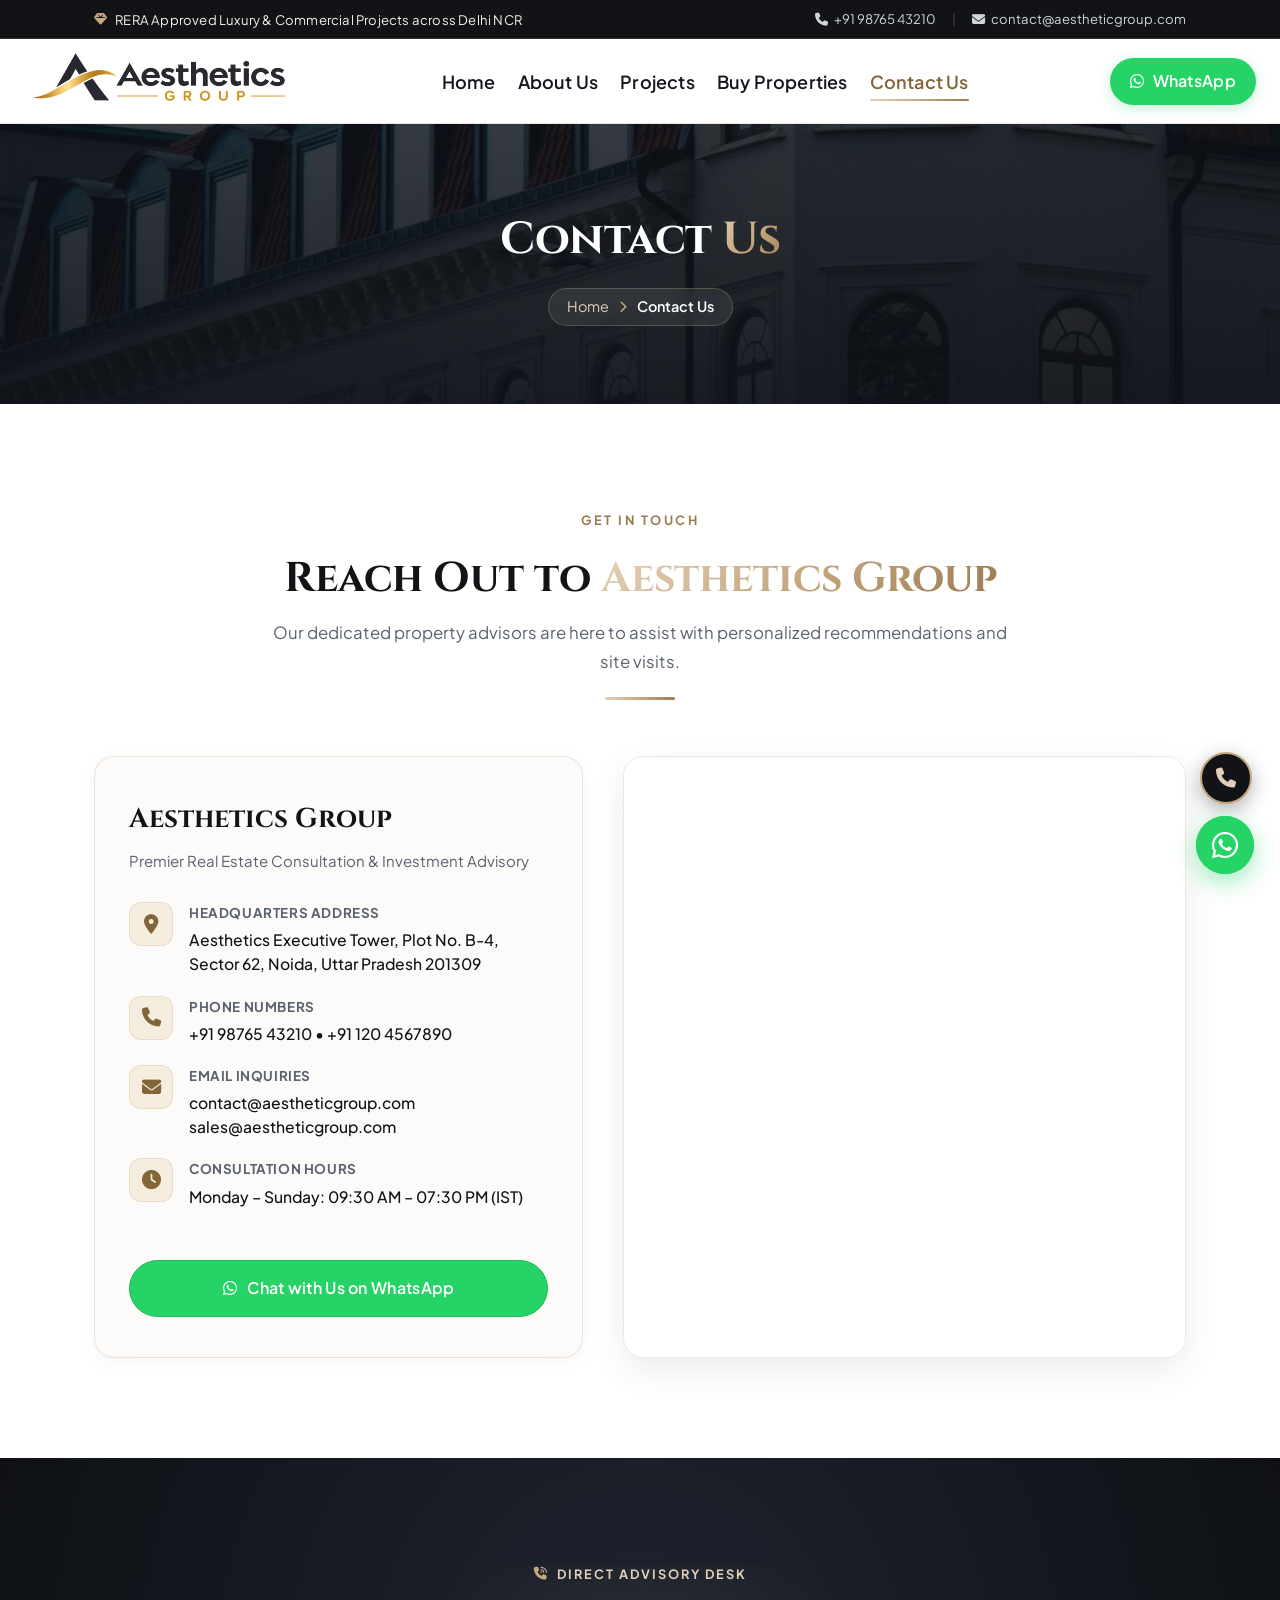
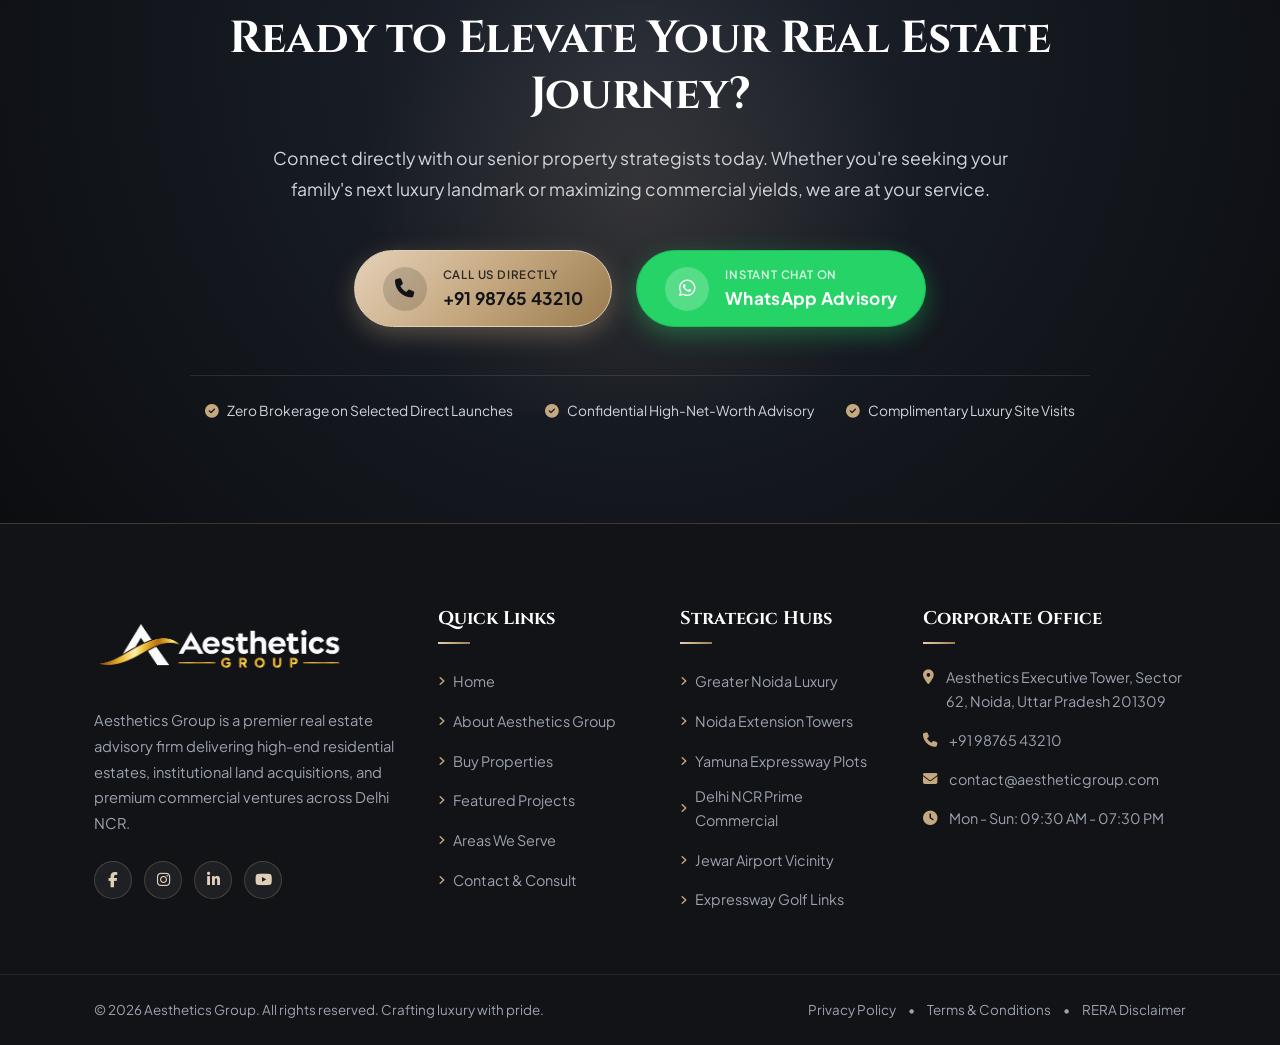
<file: contact-us.html>
<!DOCTYPE html>
<html lang="en">
<head>
    <meta charset="UTF-8">
    <meta name="viewport" content="width=device-width, initial-scale=1.0">
    <title>Contact Us | Aesthetics Group - Get in Touch with Real Estate Experts</title>
    <meta name="description" content="Contact Aesthetics Group for personalized real estate consultation, site visits, and investment advisory across Noida, Greater Noida, and Delhi NCR.">

    <!-- Google Fonts -->
    <link rel="preconnect" href="https://fonts.googleapis.com">
    <link rel="preconnect" href="https://fonts.gstatic.com" crossorigin>
    <link href="https://fonts.googleapis.com/css2?family=Cinzel:wght@400;500;600;700;800&family=Plus+Jakarta+Sans:wght@300;400;500;600;700;800&display=swap" rel="stylesheet">

    <!-- Font Awesome 6 -->
    <link rel="stylesheet" href="https://cdnjs.cloudflare.com/ajax/libs/font-awesome/6.5.1/css/all.min.css" integrity="sha512-DTOQO9RWCH3ppGqcWaEA1BIZOC6xxalwEsw9c2QQeAIftl+Vegovlnee1c9QX4TctnWMn13TZye+giMm8e2LwA==" crossorigin="anonymous" referrerpolicy="no-referrer" />

    <!-- Core Stylesheet -->
    <link rel="stylesheet" href="style/style.css">
    <!-- Responsive Media Queries -->
    <link rel="stylesheet" href="style/responsive.css">
</head>
<body>

    <!-- Top Announcement Bar -->
    <div class="top-bar">
        <div class="container top-bar-content">
            <div class="top-bar-left">
                <span><i class="fa-solid fa-gem gold-icon"></i> RERA Approved Luxury & Commercial Projects across Delhi NCR</span>
            </div>
            <div class="top-bar-right">
                <a href="tel:+919876543210"><i class="fa-solid fa-phone"></i> +91 98765 43210</a>
                <span class="bar-divider">|</span>
                <a href="mailto:contact@aestheticgroup.com"><i class="fa-solid fa-envelope"></i> contact@aestheticgroup.com</a>
            </div>
        </div>
    </div>

    <!-- Header / Navigation -->
    <header class="site-header" id="header">
        <div class="container nav-container">
            <!-- Logo Left Side -->
            <a href="index.html" class="brand-logo" aria-label="Aesthetics Group Home">
                <img src="assets/logo2.png" alt="Aesthetics Group Logo" class="logo-img">
            </a>

            <!-- Desktop Nav Menu -->
            <nav class="nav-menu" id="navMenu">
                <ul class="nav-links">
                    <li><a href="index.html" class="nav-link">Home</a></li>
                    <li><a href="about-us.html" class="nav-link">About Us</a></li>
                    <li><a href="projects.html" class="nav-link">Projects</a></li>
                    <li><a href="buy-properties.html" class="nav-link">Buy Properties</a></li>
                    <li><a href="contact-us.html" class="nav-link active">Contact Us</a></li>
                </ul>
                <div class="mobile-nav-cta">
                    <a href="https://wa.me/919876543210?text=Hello%20Aesthetics%20Group,%20I%20would%20like%20to%20connect%20with%20you." target="_blank" rel="noopener noreferrer" class="btn btn-whatsapp-nav">
                        <i class="fa-brands fa-whatsapp"></i> WhatsApp Us
                    </a>
                </div>
            </nav>

            <!-- Right Side CTA: WhatsApp Button -->
            <div class="header-right">
                <a href="https://wa.me/919876543210?text=Hello%20Aesthetics%20Group,%20I%20would%20like%20to%20connect%20with%20you." target="_blank" rel="noopener noreferrer" class="btn btn-whatsapp-nav">
                    <i class="fa-brands fa-whatsapp"></i> WhatsApp
                </a>
                <!-- Mobile Hamburger Toggle -->
                <button class="nav-toggle" id="navToggle" aria-label="Toggle navigation menu" aria-expanded="false">
                    <span class="hamburger-line"></span>
                    <span class="hamburger-line"></span>
                    <span class="hamburger-line"></span>
                </button>
            </div>
        </div>
    </header>

    <main>
        <!-- Hero Section: Banner image less by height, full width with breadcrumbs -->
        <section class="inner-hero">
            <div class="inner-hero-overlay"></div>
            <div class="container inner-hero-content">
                <h1 class="inner-hero-title">Contact <span class="gold-gradient-text">Us</span></h1>
                <div class="breadcrumbs">
                    <a href="index.html"> Home</a>
                    <span class="breadcrumb-sep"><i class="fa-solid fa-chevron-right"></i></span>
                    <span class="current">Contact Us</span>
                </div>
            </div>
        </section>

        <!-- Contact Details & Map Section -->
        <section class="contact-section section-padding">
            <div class="container">
                <div class="section-header text-center">
                    <span class="section-tag">GET IN TOUCH</span>
                    <h2 class="section-title">Reach Out to <span class="gold-gradient-text">Aesthetics Group</span></h2>
                    <p class="section-subtitle">Our dedicated property advisors are here to assist with personalized recommendations and site visits.</p>
                    <div class="gold-accent-line"></div>
                </div>

                <div class="contact-layout-grid">
                    
                    <!-- Left Side: Company Details, Address, Numbers, WhatsApp -->
                    <div class="contact-info-panel">
                        <h3 class="contact-company-title">Aesthetics Group</h3>
                        <p class="contact-company-subtitle">Premier Real Estate Consultation &amp; Investment Advisory</p>

                        <div class="contact-detail-items">
                            <!-- Address -->
                            <div class="contact-detail-row">
                                <div class="contact-icon-pill">
                                    <i class="fa-solid fa-location-dot"></i>
                                </div>
                                <div class="contact-detail-text">
                                    <h4>Headquarters Address</h4>
                                    <p>Aesthetics Executive Tower, Plot No. B-4, Sector 62, Noida, Uttar Pradesh 201309</p>
                                </div>
                            </div>

                            <!-- Phone Numbers -->
                            <div class="contact-detail-row">
                                <div class="contact-icon-pill">
                                    <i class="fa-solid fa-phone"></i>
                                </div>
                                <div class="contact-detail-text">
                                    <h4>Phone Numbers</h4>
                                    <p>
                                        <a href="tel:+919876543210">+91 98765 43210</a> &bull; <a href="tel:+911204567890">+91 120 4567890</a>
                                    </p>
                                </div>
                            </div>

                            <!-- Emails -->
                            <div class="contact-detail-row">
                                <div class="contact-icon-pill">
                                    <i class="fa-solid fa-envelope"></i>
                                </div>
                                <div class="contact-detail-text">
                                    <h4>Email Inquiries</h4>
                                    <p>
                                        <a href="mailto:contact@aestheticgroup.com">contact@aestheticgroup.com</a><br>
                                        <a href="mailto:sales@aestheticgroup.com">sales@aestheticgroup.com</a>
                                    </p>
                                </div>
                            </div>

                            <!-- Working Hours -->
                            <div class="contact-detail-row">
                                <div class="contact-icon-pill">
                                    <i class="fa-solid fa-clock"></i>
                                </div>
                                <div class="contact-detail-text">
                                    <h4>Consultation Hours</h4>
                                    <p>Monday &ndash; Sunday: 09:30 AM &ndash; 07:30 PM (IST)</p>
                                </div>
                            </div>
                        </div>

                        <!-- WhatsApp Direct Button -->
                        <div style="margin-top: auto; padding-top: 20px;">
                            <a href="https://wa.me/919876543210?text=Hello%20Aesthetics%20Group,%20I%20would%20like%20to%20schedule%20a%20site%20visit." target="_blank" rel="noopener noreferrer" class="btn btn-whatsapp" style="width: 100%; justify-content: center; padding: 14px 20px; font-size: 1rem;">
                                <i class="fa-brands fa-whatsapp"></i> Chat with Us on WhatsApp
                            </a>
                        </div>
                    </div>

                    <!-- Right Side: Interactive Google Map -->
                    <div class="contact-map-wrapper">
                        <iframe 
                            src="https://www.google.com/maps/embed?pb=!1m18!1m12!1m3!1d112061.76566418386!2d77.3000!3d28.6280!2m3!1f0!2f0!3f0!3m2!1i1024!2i768!4f13.1!3m3!1m2!1s0x390ce5456ef36d9f%3A0x3b7191b1286136c8!2sSector%2062%2C%20Noida%2C%20Uttar%20Pradesh!5e0!3m2!1sen!2sin!4v1710000000000!5m2!1sen!2sin" 
                            class="contact-map-iframe" 
                            allowfullscreen="" 
                            loading="lazy" 
                            referrerpolicy="no-referrer-when-downgrade"
                            title="Aesthetics Group Office Location - Sector 62 Noida">
                        </iframe>
                    </div>

                </div>
            </div>
        </section>

        <!-- Grand CTA Section -->
        <section class="grand-cta-section" id="contact">
            <div class="cta-backdrop-glow"></div>
            <div class="container cta-container">
                <div class="cta-inner">
                    <div class="cta-header">
                        <span class="cta-badge"><i class="fa-solid fa-phone-volume gold-icon"></i> Direct Advisory Desk</span>
                        <h2 class="cta-title">Ready to Elevate Your Real Estate Journey?</h2>
                        <p class="cta-desc">
                            Connect directly with our senior property strategists today. Whether you're seeking your family's next luxury landmark or maximizing commercial yields, we are at your service.
                        </p>
                    </div>

                    <div class="cta-buttons-wrapper">
                        <!-- Call Now Button -->
                        <a href="tel:+919876543210" class="btn btn-cta-call">
                            <div class="btn-icon-circle">
                                <i class="fa-solid fa-phone"></i>
                            </div>
                            <div class="btn-text-content">
                                <span class="btn-subtext">Call Us Directly</span>
                                <span class="btn-maintext">+91 98765 43210</span>
                            </div>
                        </a>

                        <!-- WhatsApp Button -->
                        <a href="https://wa.me/919876543210?text=Hello%20Aesthetics%20Group,%20I%20would%20like%20to%20discuss%20real%20estate%20opportunities." target="_blank" rel="noopener noreferrer" class="btn btn-cta-whatsapp">
                            <div class="btn-icon-circle">
                                <i class="fa-brands fa-whatsapp"></i>
                            </div>
                            <div class="btn-text-content">
                                <span class="btn-subtext">Instant Chat on</span>
                                <span class="btn-maintext">WhatsApp Advisory</span>
                            </div>
                        </a>
                    </div>

                    <div class="cta-perks">
                        <div class="cta-perk-item">
                            <i class="fa-solid fa-circle-check gold-icon"></i>
                            <span>Zero Brokerage on Selected Direct Launches</span>
                        </div>
                        <div class="cta-perk-item">
                            <i class="fa-solid fa-circle-check gold-icon"></i>
                            <span>Confidential High-Net-Worth Advisory</span>
                        </div>
                        <div class="cta-perk-item">
                            <i class="fa-solid fa-circle-check gold-icon"></i>
                            <span>Complimentary Luxury Site Visits</span>
                        </div>
                    </div>
                </div>
            </div>
        </section>
    </main>

    <!-- Footer Section -->
    <footer class="site-footer">
        <div class="footer-top">
            <div class="container footer-grid">
                
                <!-- Col 1: Brand & Bio -->
                <div class="footer-col footer-brand-col">
                    <a href="index.html" class="footer-logo">
                        <img src="assets/logo.png" alt="Aesthetics Group Logo" class="footer-logo-img">
                    </a>
                    <p class="footer-bio">
                        Aesthetics Group is a premier real estate advisory firm delivering high-end residential estates, institutional land acquisitions, and premium commercial ventures across Delhi NCR.
                    </p>
                    <div class="footer-social-links">
                        <a href="#" aria-label="Facebook"><i class="fa-brands fa-facebook-f"></i></a>
                        <a href="#" aria-label="Instagram"><i class="fa-brands fa-instagram"></i></a>
                        <a href="#" aria-label="LinkedIn"><i class="fa-brands fa-linkedin-in"></i></a>
                        <a href="#" aria-label="YouTube"><i class="fa-brands fa-youtube"></i></a>
                    </div>
                </div>

                <!-- Col 2: Quick Links -->
                <div class="footer-col">
                    <h4 class="footer-heading">Quick Links</h4>
                    <ul class="footer-links">
                        <li><a href="index.html"><i class="fa-solid fa-angle-right"></i> Home</a></li>
                        <li><a href="about-us.html"><i class="fa-solid fa-angle-right"></i> About Aesthetics Group</a></li>
                        <li><a href="buy-properties.html"><i class="fa-solid fa-angle-right"></i> Buy Properties</a></li>
                        <li><a href="projects.html"><i class="fa-solid fa-angle-right"></i> Featured Projects</a></li>
                        <li><a href="index.html#services"><i class="fa-solid fa-angle-right"></i> Areas We Serve</a></li>
                        <li><a href="contact-us.html"><i class="fa-solid fa-angle-right"></i> Contact &amp; Consult</a></li>
                    </ul>
                </div>

                <!-- Col 3: Strategic Hubs -->
                <div class="footer-col">
                    <h4 class="footer-heading">Strategic Hubs</h4>
                    <ul class="footer-links">
                        <li><a href="index.html#services"><i class="fa-solid fa-angle-right"></i> Greater Noida Luxury</a></li>
                        <li><a href="index.html#services"><i class="fa-solid fa-angle-right"></i> Noida Extension Towers</a></li>
                        <li><a href="index.html#services"><i class="fa-solid fa-angle-right"></i> Yamuna Expressway Plots</a></li>
                        <li><a href="index.html#services"><i class="fa-solid fa-angle-right"></i> Delhi NCR Prime Commercial</a></li>
                        <li><a href="index.html#services"><i class="fa-solid fa-angle-right"></i> Jewar Airport Vicinity</a></li>
                        <li><a href="index.html#services"><i class="fa-solid fa-angle-right"></i> Expressway Golf Links</a></li>
                    </ul>
                </div>

                <!-- Col 4: Corporate Office -->
                <div class="footer-col footer-contact-col">
                    <h4 class="footer-heading">Corporate Office</h4>
                    <ul class="footer-contact-list">
                        <li>
                            <i class="fa-solid fa-location-dot gold-icon"></i>
                            <span>Aesthetics Executive Tower, Sector 62, Noida, Uttar Pradesh 201309</span>
                        </li>
                        <li>
                            <i class="fa-solid fa-phone gold-icon"></i>
                            <a href="tel:+919876543210">+91 98765 43210</a>
                        </li>
                        <li>
                            <i class="fa-solid fa-envelope gold-icon"></i>
                            <a href="mailto:contact@aestheticgroup.com">contact@aestheticgroup.com</a>
                        </li>
                        <li>
                            <i class="fa-solid fa-clock gold-icon"></i>
                            <span>Mon - Sun: 09:30 AM - 07:30 PM</span>
                        </li>
                    </ul>
                </div>

            </div>
        </div>

        <div class="footer-bottom">
            <div class="container footer-bottom-content">
                <p>&copy; 2026 Aesthetics Group. All rights reserved. Crafting luxury with pride.</p>
                <div class="footer-legal-links">
                    <a href="#">Privacy Policy</a>
                    <span>&bull;</span>
                    <a href="#">Terms &amp; Conditions</a>
                    <span>&bull;</span>
                    <a href="#">RERA Disclaimer</a>
                </div>
            </div>
        </div>
    </footer>

    <!-- Floating Action Elements (Bottom Right) -->
    <!-- 1. Call Icon (Above WhatsApp, Not Glowing) -->
    <a href="tel:+919876543210" class="floating-call-btn" id="floatingCallBtn" aria-label="Call Aesthetics Group">
        <i class="fa-solid fa-phone"></i>
        <span class="floating-tooltip">Call Now</span>
    </a>

    <!-- 2. Glowing WhatsApp Floating Icon (Bottom Right) -->
    <a href="https://wa.me/919876543210?text=Hello%20Aesthetics%20Group,%20I%20would%20like%20to%20know%20more%20about%20your%20properties." target="_blank" rel="noopener noreferrer" class="floating-whatsapp-btn" id="floatingWhatsappBtn" aria-label="Chat on WhatsApp">
        <div class="whatsapp-glow-pulse"></div>
        <i class="fa-brands fa-whatsapp"></i>
        <span class="floating-tooltip">WhatsApp Us</span>
    </a>

    <!-- JavaScript File -->
    <script src="script/script.js"></script>
</body>
</html>
</file>
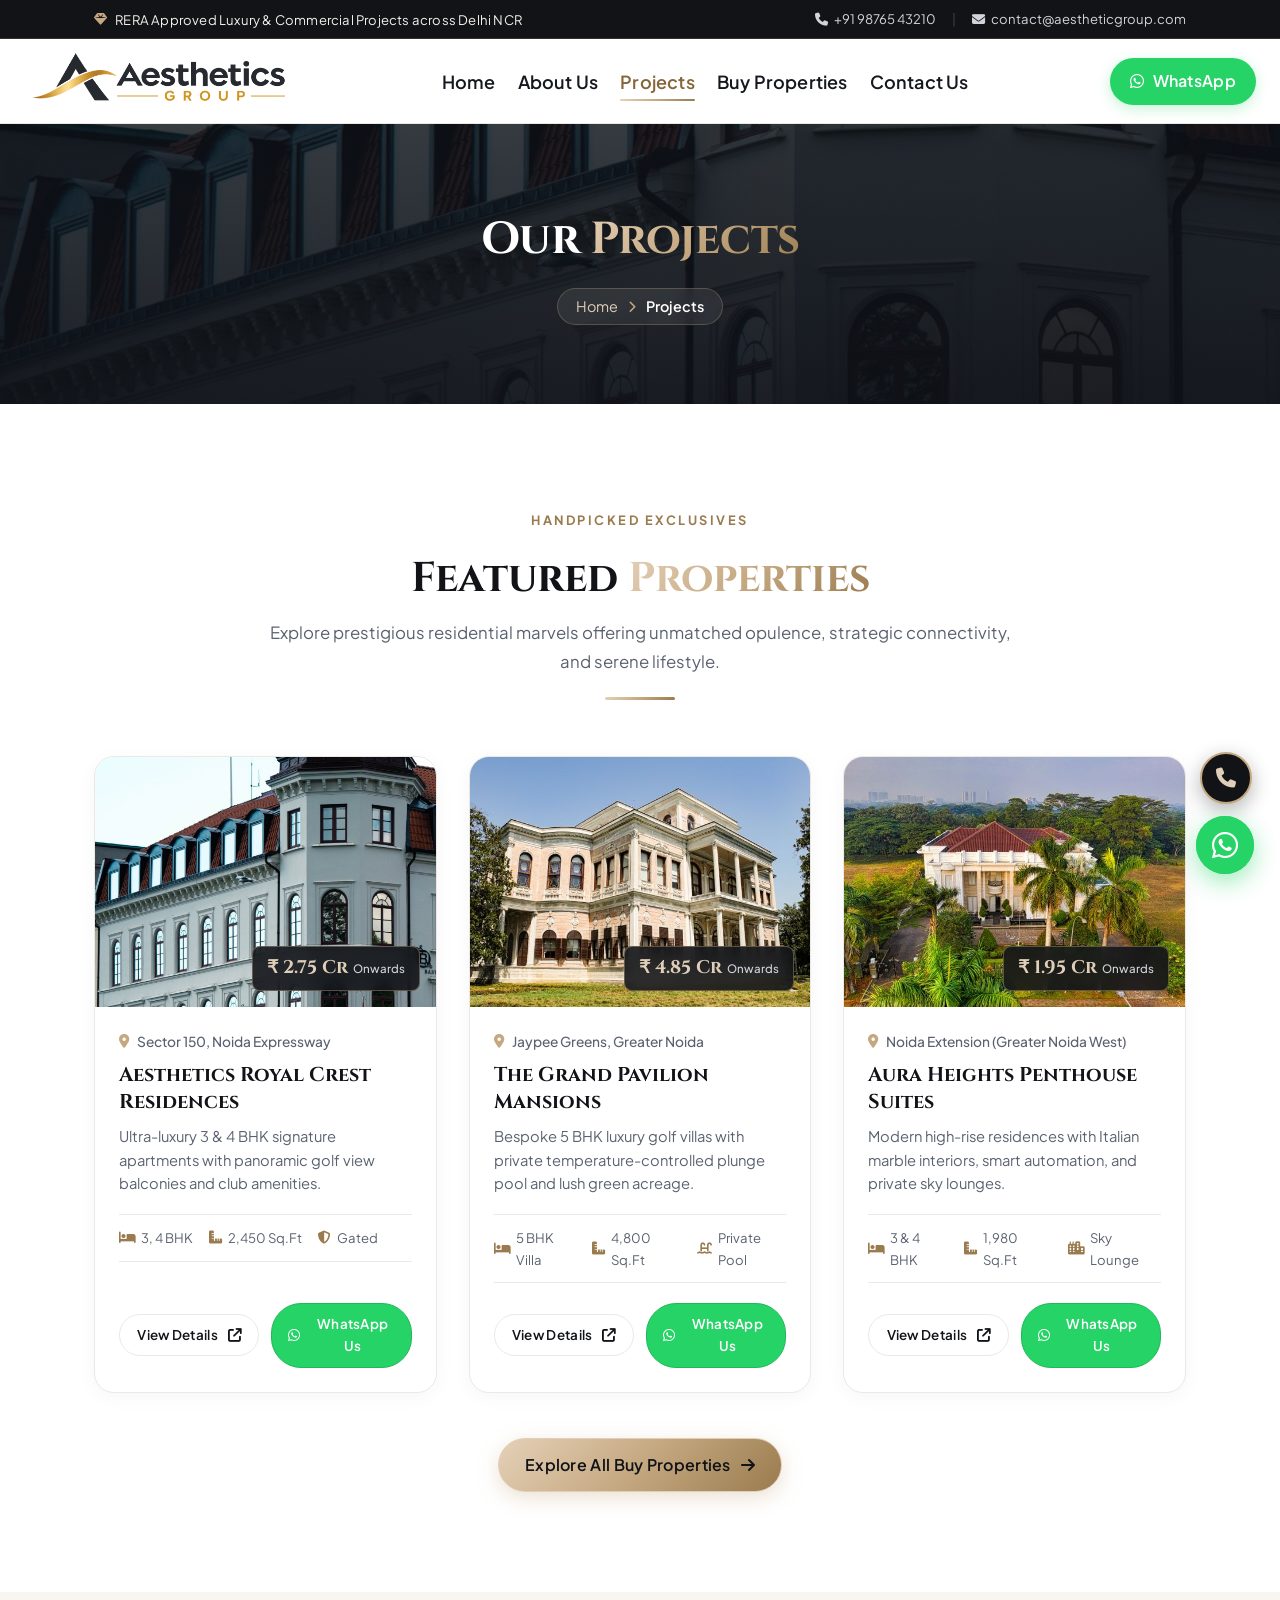
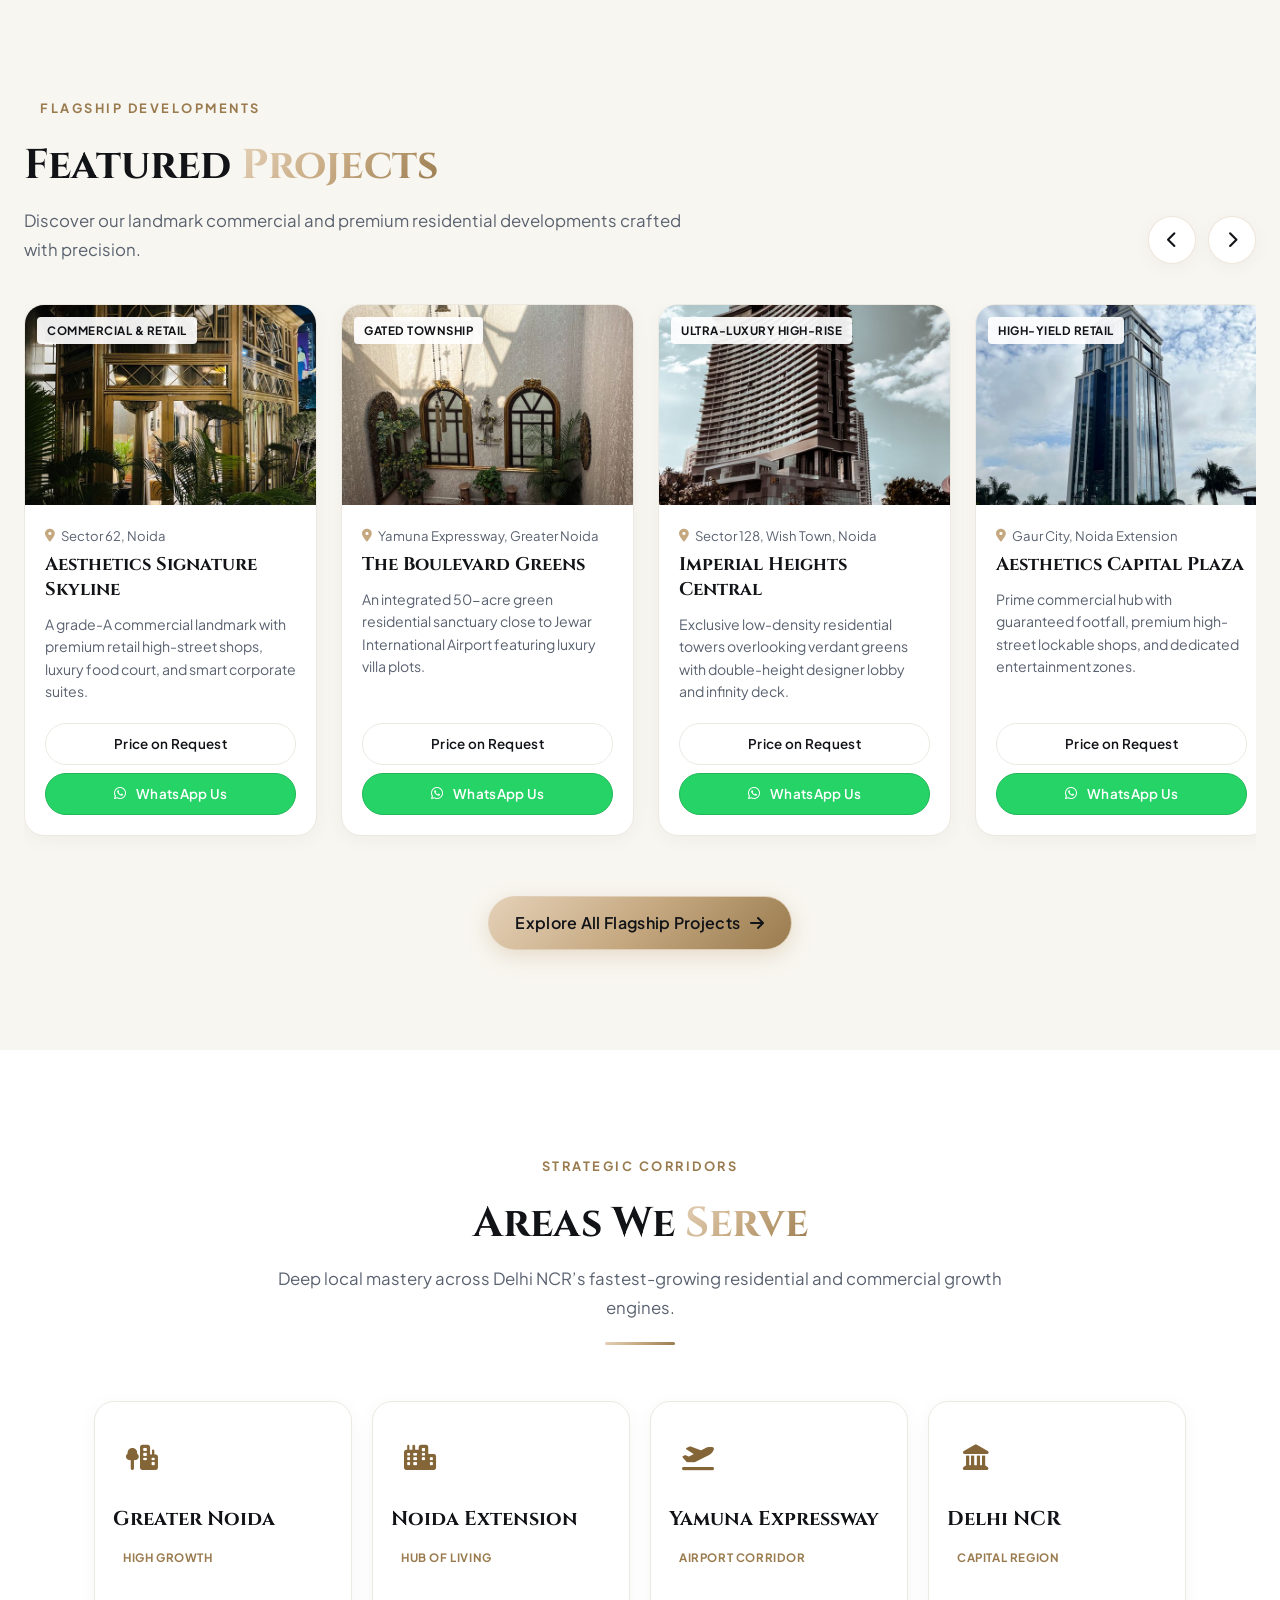
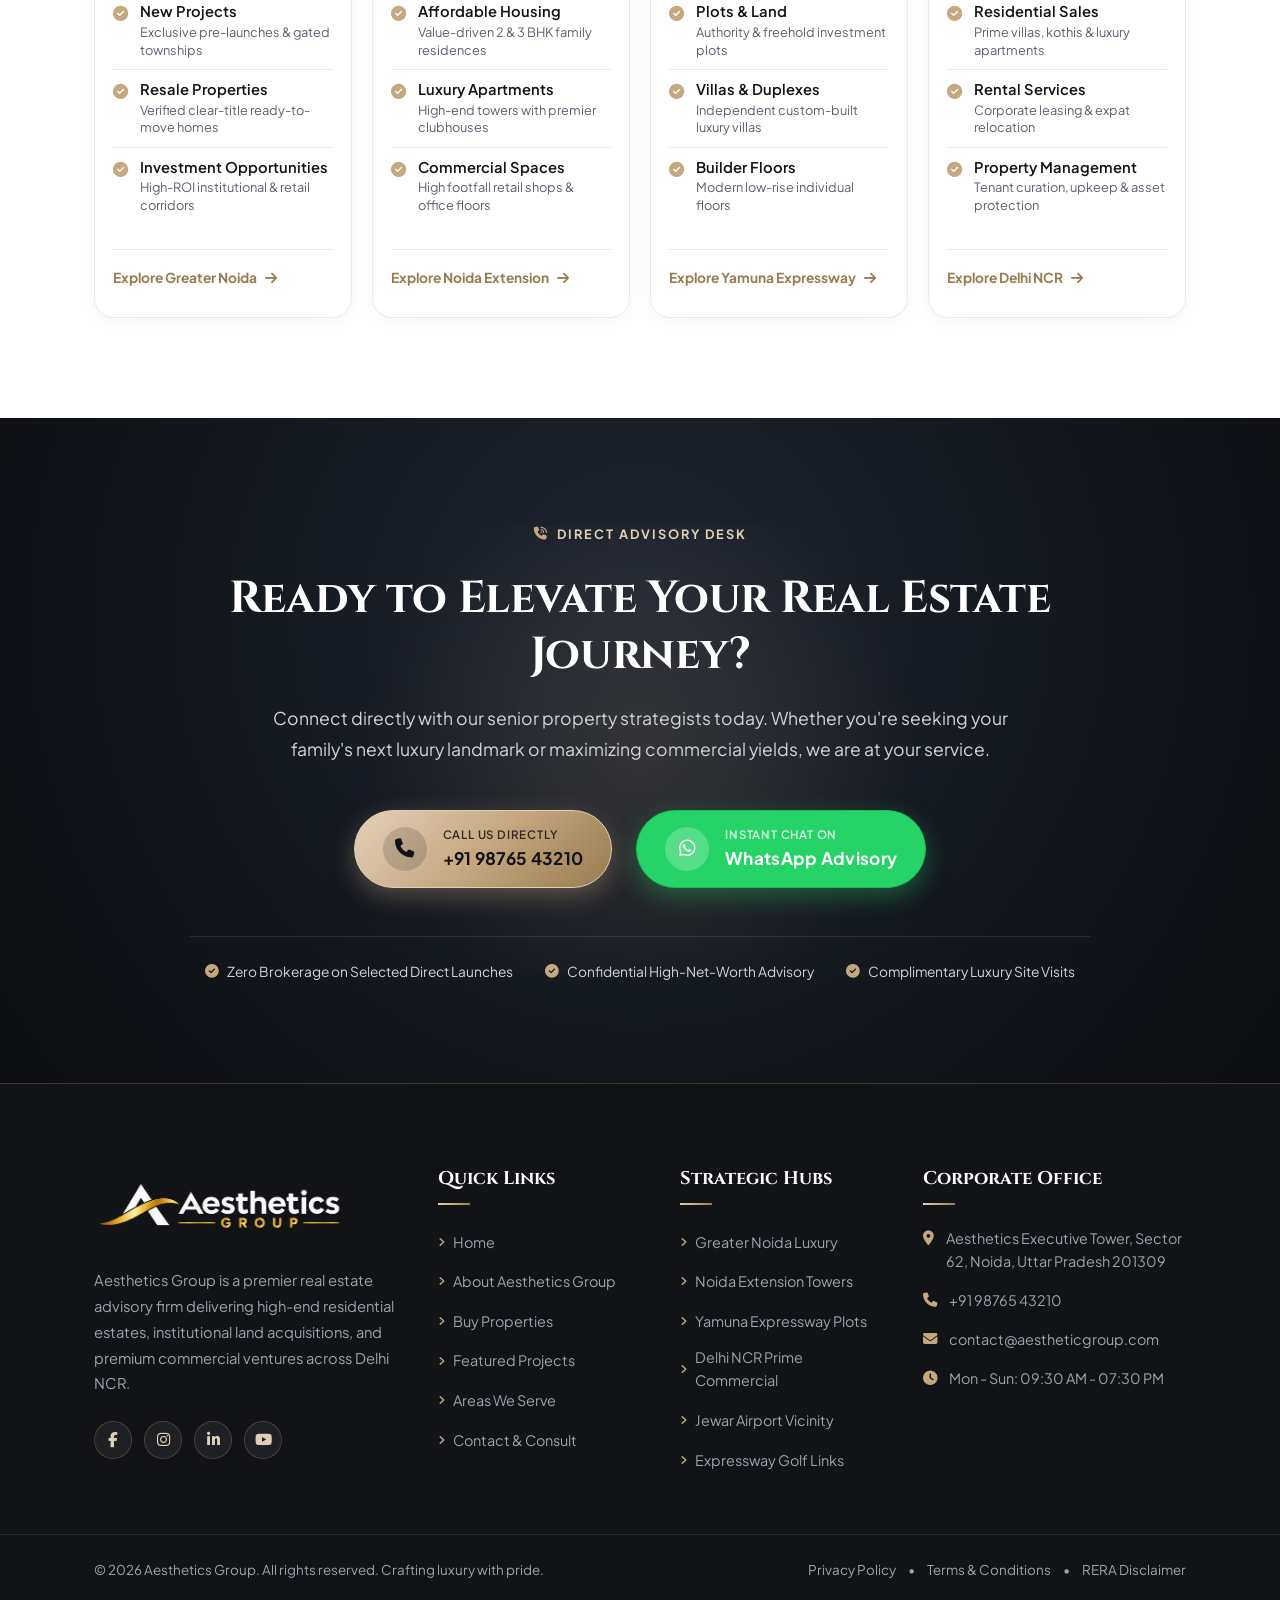
<file: projects.html>
<!DOCTYPE html>
<html lang="en">
<head>
    <meta charset="UTF-8">
    <meta name="viewport" content="width=device-width, initial-scale=1.0">
    <title>Featured Projects | Aesthetics Group - Landmark Developments</title>
    <meta name="description" content="Explore flagship commercial landmarks, luxury residential developments, and high-growth investment corridors across Delhi NCR by Aesthetics Group.">

    <!-- Google Fonts -->
    <link rel="preconnect" href="https://fonts.googleapis.com">
    <link rel="preconnect" href="https://fonts.gstatic.com" crossorigin>
    <link href="https://fonts.googleapis.com/css2?family=Cinzel:wght@400;500;600;700;800&family=Plus+Jakarta+Sans:wght@300;400;500;600;700;800&display=swap" rel="stylesheet">

    <!-- Font Awesome 6 -->
    <link rel="stylesheet" href="https://cdnjs.cloudflare.com/ajax/libs/font-awesome/6.5.1/css/all.min.css" integrity="sha512-DTOQO9RWCH3ppGqcWaEA1BIZOC6xxalwEsw9c2QQeAIftl+Vegovlnee1c9QX4TctnWMn13TZye+giMm8e2LwA==" crossorigin="anonymous" referrerpolicy="no-referrer" />

    <!-- Core Stylesheet -->
    <link rel="stylesheet" href="style/style.css">
    <!-- Responsive Media Queries -->
    <link rel="stylesheet" href="style/responsive.css">
</head>
<body>

    <!-- Top Announcement Bar -->
    <div class="top-bar">
        <div class="container top-bar-content">
            <div class="top-bar-left">
                <span><i class="fa-solid fa-gem gold-icon"></i> RERA Approved Luxury & Commercial Projects across Delhi NCR</span>
            </div>
            <div class="top-bar-right">
                <a href="tel:+919876543210"><i class="fa-solid fa-phone"></i> +91 98765 43210</a>
                <span class="bar-divider">|</span>
                <a href="mailto:contact@aestheticgroup.com"><i class="fa-solid fa-envelope"></i> contact@aestheticgroup.com</a>
            </div>
        </div>
    </div>

    <!-- Header / Navigation -->
    <header class="site-header" id="header">
        <div class="container nav-container">
            <!-- Logo Left Side -->
            <a href="index.html" class="brand-logo" aria-label="Aesthetics Group Home">
                <img src="assets/logo2.png" alt="Aesthetics Group Logo" class="logo-img">
            </a>

            <!-- Desktop Nav Menu -->
            <nav class="nav-menu" id="navMenu">
                <ul class="nav-links">
                    <li><a href="index.html" class="nav-link">Home</a></li>
                    <li><a href="about-us.html" class="nav-link">About Us</a></li>
                    <li><a href="projects.html" class="nav-link active">Projects</a></li>
                    <li><a href="buy-properties.html" class="nav-link">Buy Properties</a></li>
                    <li><a href="contact-us.html" class="nav-link">Contact Us</a></li>
                </ul>
                <div class="mobile-nav-cta">
                    <a href="https://wa.me/919876543210?text=Hello%20Aesthetics%20Group,%20I%20am%20interested%20in%20your%20projects." target="_blank" rel="noopener noreferrer" class="btn btn-whatsapp-nav">
                        <i class="fa-brands fa-whatsapp"></i> WhatsApp Us
                    </a>
                </div>
            </nav>

            <!-- Right Side CTA: WhatsApp Button -->
            <div class="header-right">
                <a href="https://wa.me/919876543210?text=Hello%20Aesthetics%20Group,%20I%20am%20interested%20in%20your%20projects." target="_blank" rel="noopener noreferrer" class="btn btn-whatsapp-nav">
                    <i class="fa-brands fa-whatsapp"></i> WhatsApp
                </a>
                <!-- Mobile Hamburger Toggle -->
                <button class="nav-toggle" id="navToggle" aria-label="Toggle navigation menu" aria-expanded="false">
                    <span class="hamburger-line"></span>
                    <span class="hamburger-line"></span>
                    <span class="hamburger-line"></span>
                </button>
            </div>
        </div>
    </header>

    <main>
        <!-- Hero Section: Banner image less by height, full width with breadcrumbs -->
        <section class="inner-hero">
            <div class="inner-hero-overlay"></div>
            <div class="container inner-hero-content">
                <h1 class="inner-hero-title">Our <span class="gold-gradient-text">Projects</span></h1>
                <div class="breadcrumbs">
                    <a href="index.html"> Home</a>
                    <span class="breadcrumb-sep"><i class="fa-solid fa-chevron-right"></i></span>
                    <span class="current">Projects</span>
                </div>
            </div>
        </section>

          <section class="properties-section section-padding" id="properties">
            <div class="container">
                <div class="section-header text-center">
                    <span class="section-tag">HANDPICKED EXCLUSIVES</span>
                    <h2 class="section-title">Featured <span class="gold-gradient-text">Properties</span></h2>
                    <p class="section-subtitle">Explore prestigious residential marvels offering unmatched opulence, strategic connectivity, and serene lifestyle.</p>
                    <div class="gold-accent-line"></div>
                </div>

                <div class="properties-grid">
                    <!-- Property Card 1 -->
                    <article class="property-card">
                        <div class="property-image-container">
                            <img src="assets/hotel.jpg" alt="Aesthetics Royal Crest Residences" class="property-img" loading="lazy">
                            
                            <div class="property-price-tag">₹ 2.75 Cr <small>Onwards</small></div>
                        </div>
                        <div class="property-content">
                            <div class="property-location">
                                <i class="fa-solid fa-location-dot gold-icon"></i>
                                <span>Sector 150, Noida Expressway</span>
                            </div>
                            <h3 class="property-title">Aesthetics Royal Crest Residences</h3>
                            <p class="property-brief">Ultra-luxury 3 & 4 BHK signature apartments with panoramic golf view balconies and club amenities.</p>
                            
                            <div class="property-specs">
                                <span><i class="fa-solid fa-bed"></i> 3, 4 BHK</span>
                                <span><i class="fa-solid fa-ruler-combined"></i> 2,450 Sq.Ft</span>
                                <span><i class="fa-solid fa-shield-halved"></i> Gated</span>
                            </div>

                            <div class="property-actions">
                                <a href="buy-properties.html" class="btn btn-outline-dark btn-sm">
                                    <span>View Details</span>
                                    <i class="fa-solid fa-arrow-up-right-from-square"></i>
                                </a>
                                <a href="https://wa.me/919876543210?text=Hi%20Aesthetics%20Group,%20I'm%20inquiring%20about%20Aesthetics%20Royal%20Crest%20Residences." target="_blank" rel="noopener noreferrer" class="btn btn-whatsapp btn-sm">
                                    <i class="fa-brands fa-whatsapp"></i> WhatsApp Us
                                </a>
                            </div>
                        </div>
                    </article>

                    <!-- Property Card 2 -->
                    <article class="property-card">
                        <div class="property-image-container">
                            <img src="assets/home1.jpg" alt="The Grand Pavilion Mansions" class="property-img" loading="lazy">
                           
                            <div class="property-price-tag">₹ 4.85 Cr <small>Onwards</small></div>
                        </div>
                        <div class="property-content">
                            <div class="property-location">
                                <i class="fa-solid fa-location-dot gold-icon"></i>
                                <span>Jaypee Greens, Greater Noida</span>
                            </div>
                            <h3 class="property-title">The Grand Pavilion Mansions</h3>
                            <p class="property-brief">Bespoke 5 BHK luxury golf villas with private temperature-controlled plunge pool and lush green acreage.</p>
                            
                            <div class="property-specs">
                                <span><i class="fa-solid fa-bed"></i> 5 BHK Villa</span>
                                <span><i class="fa-solid fa-ruler-combined"></i> 4,800 Sq.Ft</span>
                                <span><i class="fa-solid fa-water-ladder"></i> Private Pool</span>
                            </div>

                            <div class="property-actions">
                                <a href="buy-properties.html" class="btn btn-outline-dark btn-sm">
                                    <span>View Details</span>
                                    <i class="fa-solid fa-arrow-up-right-from-square"></i>
                                </a>
                                <a href="https://wa.me/919876543210?text=Hi%20Aesthetics%20Group,%20I'm%20inquiring%20about%20The%20Grand%20Pavilion%20Mansions." target="_blank" rel="noopener noreferrer" class="btn btn-whatsapp btn-sm">
                                    <i class="fa-brands fa-whatsapp"></i> WhatsApp Us
                                </a>
                            </div>
                        </div>
                    </article>

                    <!-- Property Card 3 -->
                    <article class="property-card">
                        <div class="property-image-container">
                            <img src="assets/home2.jpg" alt="Aura Heights Penthouse Suites" class="property-img" loading="lazy">
                            
                            <div class="property-price-tag">₹ 1.95 Cr <small>Onwards</small></div>
                        </div>
                        <div class="property-content">
                            <div class="property-location">
                                <i class="fa-solid fa-location-dot gold-icon"></i>
                                <span>Noida Extension (Greater Noida West)</span>
                            </div>
                            <h3 class="property-title">Aura Heights Penthouse Suites</h3>
                            <p class="property-brief">Modern high-rise residences with Italian marble interiors, smart automation, and private sky lounges.</p>
                            
                            <div class="property-specs">
                                <span><i class="fa-solid fa-bed"></i> 3 & 4 BHK</span>
                                <span><i class="fa-solid fa-ruler-combined"></i> 1,980 Sq.Ft</span>
                                <span><i class="fa-solid fa-city"></i> Sky Lounge</span>
                            </div>

                            <div class="property-actions">
                                <a href="buy-properties.html" class="btn btn-outline-dark btn-sm">
                                    <span>View Details</span>
                                    <i class="fa-solid fa-arrow-up-right-from-square"></i>
                                </a>
                                <a href="https://wa.me/919876543210?text=Hi%20Aesthetics%20Group,%20I'm%20inquiring%20about%20Aura%20Heights%20Penthouse." target="_blank" rel="noopener noreferrer" class="btn btn-whatsapp btn-sm">
                                    <i class="fa-brands fa-whatsapp"></i> WhatsApp Us
                                </a>
                            </div>
                        </div>
                    </article>
                </div>

                <!-- Explore All Buy Properties link -->
                <div class="text-center" style="margin-top: 45px;">
                    <a href="buy-properties.html" class="btn btn-gold">
                        <span>Explore All Buy Properties</span>
                        <i class="fa-solid fa-arrow-right"></i>
                    </a>
                </div>
            </div>
        </section>

        <!-- Featured Projects Section with Left/Right Arrows & Swipe -->
        <section class="projects-section section-padding" id="projects">
            <div class="container flag-container">
                <div class="section-header-flex">
                    <div class="section-header-text">
                        <span class="section-tag">FLAGSHIP DEVELOPMENTS</span>
                        <h2 class="section-title">Featured <span class="gold-gradient-text">Projects</span></h2>
                        <p class="section-subtitle">Discover our landmark commercial and premium residential developments crafted with precision.</p>
                    </div>
                    <!-- Slider Arrows (Left/Right) -->
                    <div class="slider-controls" aria-label="Projects slider navigation">
                        <button class="slider-arrow-btn prev-btn" id="projPrevBtn" aria-label="Previous Project">
                            <i class="fa-solid fa-chevron-left"></i>
                        </button>
                        <button class="slider-arrow-btn next-btn" id="projNextBtn" aria-label="Next Project">
                            <i class="fa-solid fa-chevron-right"></i>
                        </button>
                    </div>
                </div>

                <!-- Projects Carousel Track Container (Swipeable) -->
                <div class="projects-slider-wrapper">
                    <div class="projects-slider-track" id="projectsSliderTrack">
                        
                        <!-- Project Card 1 -->
                        <div class="project-slide">
                            <article class="project-card">
                                <div class="project-image-box">
                                    <img src="assets/home11.jpg" alt="Aesthetics Signature Skyline" class="project-img" loading="lazy">
                                    <div class="project-status-chip">Commercial & Retail</div>
                                </div>
                                <div class="project-card-body">
                                    <div class="project-location">
                                        <i class="fa-solid fa-location-dot gold-icon"></i>
                                        <span>Sector 62, Noida</span>
                                    </div>
                                    <h3 class="project-title">Aesthetics Signature Skyline</h3>
                                    <p class="project-desc">A grade-A commercial landmark with premium retail high-street shops, luxury food court, and smart corporate suites.</p>
                                    <div class="project-actions">
                                        <a href="projects.html" class="btn btn-outline-dark btn-sm">Price on Request</a>
                                        <a href="https://wa.me/919876543210?text=Hello%20Aesthetics%20Group,%20please%20share%20details%20for%20Aesthetics%20Signature%20Skyline." target="_blank" rel="noopener noreferrer" class="btn btn-whatsapp btn-sm">
                                            <i class="fa-brands fa-whatsapp"></i> WhatsApp Us
                                        </a>
                                    </div>
                                </div>
                            </article>
                        </div>

                        <!-- Project Card 2 -->
                        <div class="project-slide">
                            <article class="project-card">
                                <div class="project-image-box">
                                    <img src="assets/home22.jpg" alt="The Boulevard Greens" class="project-img" loading="lazy">
                                    <div class="project-status-chip">Gated Township</div>
                                </div>
                                <div class="project-card-body">
                                    <div class="project-location">
                                        <i class="fa-solid fa-location-dot gold-icon"></i>
                                        <span>Yamuna Expressway, Greater Noida</span>
                                    </div>
                                    <h3 class="project-title">The Boulevard Greens</h3>
                                    <p class="project-desc">An integrated 50-acre green residential sanctuary close to Jewar International Airport featuring luxury villa plots.</p>
                                    <div class="project-actions">
                                        <a href="projects.html" class="btn btn-outline-dark btn-sm">Price on Request</a>
                                        <a href="https://wa.me/919876543210?text=Hello%20Aesthetics%20Group,%20please%20share%20details%20for%20The%20Boulevard%20Greens." target="_blank" rel="noopener noreferrer" class="btn btn-whatsapp btn-sm">
                                            <i class="fa-brands fa-whatsapp"></i> WhatsApp Us
                                        </a>
                                    </div>
                                </div>
                            </article>
                        </div>

                        <!-- Project Card 3 -->
                        <div class="project-slide">
                            <article class="project-card">
                                <div class="project-image-box">
                                    <img src="assets/home33.jpg" alt="Imperial Heights Central" class="project-img" loading="lazy">
                                    <div class="project-status-chip">Ultra-Luxury High-Rise</div>
                                </div>
                                <div class="project-card-body">
                                    <div class="project-location">
                                        <i class="fa-solid fa-location-dot gold-icon"></i>
                                        <span>Sector 128, Wish Town, Noida</span>
                                    </div>
                                    <h3 class="project-title">Imperial Heights Central</h3>
                                    <p class="project-desc">Exclusive low-density residential towers overlooking verdant greens with double-height designer lobby and infinity deck.</p>
                                    <div class="project-actions">
                                        <a href="projects.html" class="btn btn-outline-dark btn-sm">Price on Request</a>
                                        <a href="https://wa.me/919876543210?text=Hello%20Aesthetics%20Group,%20please%20share%20details%20for%20Imperial%20Heights%20Central." target="_blank" rel="noopener noreferrer" class="btn btn-whatsapp btn-sm">
                                            <i class="fa-brands fa-whatsapp"></i> WhatsApp Us
                                        </a>
                                    </div>
                                </div>
                            </article>
                        </div>

                        <!-- Project Card 4 -->
                        <div class="project-slide">
                            <article class="project-card">
                                <div class="project-image-box">
                                    <img src="assets/home44.jpg" alt="Aesthetics Capital Plaza" class="project-img" loading="lazy">
                                    <div class="project-status-chip">High-Yield Retail</div>
                                </div>
                                <div class="project-card-body">
                                    <div class="project-location">
                                        <i class="fa-solid fa-location-dot gold-icon"></i>
                                        <span>Gaur City, Noida Extension</span>
                                    </div>
                                    <h3 class="project-title">Aesthetics Capital Plaza</h3>
                                    <p class="project-desc">Prime commercial hub with guaranteed footfall, premium high-street lockable shops, and dedicated entertainment zones.</p>
                                    <div class="project-actions">
                                        <a href="projects.html" class="btn btn-outline-dark btn-sm">Price on Request</a>
                                        <a href="https://wa.me/919876543210?text=Hello%20Aesthetics%20Group,%20please%20share%20details%20for%20Aesthetics%20Capital%20Plaza." target="_blank" rel="noopener noreferrer" class="btn btn-whatsapp btn-sm">
                                            <i class="fa-brands fa-whatsapp"></i> WhatsApp Us
                                        </a>
                                    </div>
                                </div>
                            </article>
                        </div>

                        <!-- Project Card 5 (Additional to enable dynamic scrolling) -->
                        <div class="project-slide">
                            <article class="project-card">
                                <div class="project-image-box">
                                    <img src="assets/home55.jpg" alt="The Oasis Riverside Villas" class="project-img" loading="lazy">
                                    <div class="project-status-chip">Eco-Luxury Villas</div>
                                </div>
                                <div class="project-card-body">
                                    <div class="project-location">
                                        <i class="fa-solid fa-location-dot gold-icon"></i>
                                        <span>Sector 1, Greater Noida West</span>
                                    </div>
                                    <h3 class="project-title">The Oasis Riverside Villas</h3>
                                    <p class="project-desc">Waterfront duplex estates embedded in nature with private landscaped terraces and EV-ready individual car garages.</p>
                                    <div class="project-actions">
                                        <a href="projects.html" class="btn btn-outline-dark btn-sm">Price on Request</a>
                                        <a href="https://wa.me/919876543210?text=Hello%20Aesthetics%20Group,%20please%20share%20details%20for%20The%20Oasis%20Riverside%20Villas." target="_blank" rel="noopener noreferrer" class="btn btn-whatsapp btn-sm">
                                            <i class="fa-brands fa-whatsapp"></i> WhatsApp Us
                                        </a>
                                    </div>
                                </div>
                            </article>
                        </div>

                    </div>
                </div>

                <!-- Mobile Swipe Hint -->
                <div class="mobile-swipe-indicator">
                    <i class="fa-solid fa-arrow-left-long"></i> Swipe to explore projects <i class="fa-solid fa-arrow-right-long"></i>
                </div>

                <!-- Link Button to Projects Page -->
                <div class="text-center" style="margin-top: 40px;">
                    <a href="projects.html" class="btn btn-gold">
                        <span>Explore All Flagship Projects</span>
                        <i class="fa-solid fa-arrow-right"></i>
                    </a>
                </div>
            </div>
        </section>

        <!-- Section: Areas We Serve -->
        <section class="areas-section section-padding" id="services">
            <div class="container">
                <div class="section-header text-center">
                    <span class="section-tag">STRATEGIC CORRIDORS</span>
                    <h2 class="section-title">Areas We <span class="gold-gradient-text">Serve</span></h2>
                    <p class="section-subtitle">Deep local mastery across Delhi NCR’s fastest-growing residential and commercial growth engines.</p>
                    <div class="gold-accent-line"></div>
                </div>

                <div class="areas-grid">
                    <!-- Area 1: Greater Noida -->
                    <div class="area-card">
                        <div class="area-card-header">
                            <div class="area-icon-box">
                                <i class="fa-solid fa-tree-city"></i>
                            </div>
                            <h3 class="area-title">Greater Noida</h3>
                            <span class="area-badge">High Growth</span>
                        </div>
                        <ul class="area-features-list">
                            <li>
                                <i class="fa-solid fa-circle-check gold-icon"></i>
                                <div>
                                    <strong>New Projects</strong>
                                    <span>Exclusive pre-launches & gated townships</span>
                                </div>
                            </li>
                            <li>
                                <i class="fa-solid fa-circle-check gold-icon"></i>
                                <div>
                                    <strong>Resale Properties</strong>
                                    <span>Verified clear-title ready-to-move homes</span>
                                </div>
                            </li>
                            <li>
                                <i class="fa-solid fa-circle-check gold-icon"></i>
                                <div>
                                    <strong>Investment Opportunities</strong>
                                    <span>High-ROI institutional & retail corridors</span>
                                </div>
                            </li>
                        </ul>
                        <div class="area-card-footer">
                            <a href="contact-us.html" class="area-link">Explore Greater Noida <i class="fa-solid fa-arrow-right"></i></a>
                        </div>
                    </div>

                    <!-- Area 2: Noida Extension -->
                    <div class="area-card">
                        <div class="area-card-header">
                            <div class="area-icon-box">
                                <i class="fa-solid fa-city"></i>
                            </div>
                            <h3 class="area-title">Noida Extension</h3>
                            <span class="area-badge">Hub of Living</span>
                        </div>
                        <ul class="area-features-list">
                            <li>
                                <i class="fa-solid fa-circle-check gold-icon"></i>
                                <div>
                                    <strong>Affordable Housing</strong>
                                    <span>Value-driven 2 & 3 BHK family residences</span>
                                </div>
                            </li>
                            <li>
                                <i class="fa-solid fa-circle-check gold-icon"></i>
                                <div>
                                    <strong>Luxury Apartments</strong>
                                    <span>High-end towers with premier clubhouses</span>
                                </div>
                            </li>
                            <li>
                                <i class="fa-solid fa-circle-check gold-icon"></i>
                                <div>
                                    <strong>Commercial Spaces</strong>
                                    <span>High footfall retail shops & office floors</span>
                                </div>
                            </li>
                        </ul>
                        <div class="area-card-footer">
                            <a href="contact-us.html" class="area-link">Explore Noida Extension <i class="fa-solid fa-arrow-right"></i></a>
                        </div>
                    </div>

                    <!-- Area 3: Yamuna Expressway -->
                    <div class="area-card">
                        <div class="area-card-header">
                            <div class="area-icon-box">
                                <i class="fa-solid fa-plane-departure"></i>
                            </div>
                            <h3 class="area-title">Yamuna Expressway</h3>
                            <span class="area-badge">Airport Corridor</span>
                        </div>
                        <ul class="area-features-list">
                            <li>
                                <i class="fa-solid fa-circle-check gold-icon"></i>
                                <div>
                                    <strong>Plots & Land</strong>
                                    <span>Authority & freehold investment plots</span>
                                </div>
                            </li>
                            <li>
                                <i class="fa-solid fa-circle-check gold-icon"></i>
                                <div>
                                    <strong>Villas & Duplexes</strong>
                                    <span>Independent custom-built luxury villas</span>
                                </div>
                            </li>
                            <li>
                                <i class="fa-solid fa-circle-check gold-icon"></i>
                                <div>
                                    <strong>Builder Floors</strong>
                                    <span>Modern low-rise individual floors</span>
                                </div>
                            </li>
                        </ul>
                        <div class="area-card-footer">
                            <a href="contact-us.html" class="area-link">Explore Yamuna Expressway <i class="fa-solid fa-arrow-right"></i></a>
                        </div>
                    </div>

                    <!-- Area 4: Delhi NCR -->
                    <div class="area-card">
                        <div class="area-card-header">
                            <div class="area-icon-box">
                                <i class="fa-solid fa-landmark"></i>
                            </div>
                            <h3 class="area-title">Delhi NCR</h3>
                            <span class="area-badge">Capital Region</span>
                        </div>
                        <ul class="area-features-list">
                            <li>
                                <i class="fa-solid fa-circle-check gold-icon"></i>
                                <div>
                                    <strong>Residential Sales</strong>
                                    <span>Prime villas, kothis & luxury apartments</span>
                                </div>
                            </li>
                            <li>
                                <i class="fa-solid fa-circle-check gold-icon"></i>
                                <div>
                                    <strong>Rental Services</strong>
                                    <span>Corporate leasing & expat relocation</span>
                                </div>
                            </li>
                            <li>
                                <i class="fa-solid fa-circle-check gold-icon"></i>
                                <div>
                                    <strong>Property Management</strong>
                                    <span>Tenant curation, upkeep & asset protection</span>
                                </div>
                            </li>
                        </ul>
                        <div class="area-card-footer">
                            <a href="contact-us.html" class="area-link">Explore Delhi NCR <i class="fa-solid fa-arrow-right"></i></a>
                        </div>
                    </div>
                </div>
            </div>
        </section>

        <!-- Grand CTA Section -->
        <section class="grand-cta-section" id="contact">
            <div class="cta-backdrop-glow"></div>
            <div class="container cta-container">
                <div class="cta-inner">
                    <div class="cta-header">
                        <span class="cta-badge"><i class="fa-solid fa-phone-volume gold-icon"></i> Direct Advisory Desk</span>
                        <h2 class="cta-title">Ready to Elevate Your Real Estate Journey?</h2>
                        <p class="cta-desc">
                            Connect directly with our senior property strategists today. Whether you're seeking your family's next luxury landmark or maximizing commercial yields, we are at your service.
                        </p>
                    </div>

                    <div class="cta-buttons-wrapper">
                        <!-- Call Now Button -->
                        <a href="tel:+919876543210" class="btn btn-cta-call">
                            <div class="btn-icon-circle">
                                <i class="fa-solid fa-phone"></i>
                            </div>
                            <div class="btn-text-content">
                                <span class="btn-subtext">Call Us Directly</span>
                                <span class="btn-maintext">+91 98765 43210</span>
                            </div>
                        </a>

                        <!-- WhatsApp Button -->
                        <a href="https://wa.me/919876543210?text=Hello%20Aesthetics%20Group,%20I%20would%20like%20to%20discuss%20real%20estate%20opportunities." target="_blank" rel="noopener noreferrer" class="btn btn-cta-whatsapp">
                            <div class="btn-icon-circle">
                                <i class="fa-brands fa-whatsapp"></i>
                            </div>
                            <div class="btn-text-content">
                                <span class="btn-subtext">Instant Chat on</span>
                                <span class="btn-maintext">WhatsApp Advisory</span>
                            </div>
                        </a>
                    </div>

                    <div class="cta-perks">
                        <div class="cta-perk-item">
                            <i class="fa-solid fa-circle-check gold-icon"></i>
                            <span>Zero Brokerage on Selected Direct Launches</span>
                        </div>
                        <div class="cta-perk-item">
                            <i class="fa-solid fa-circle-check gold-icon"></i>
                            <span>Confidential High-Net-Worth Advisory</span>
                        </div>
                        <div class="cta-perk-item">
                            <i class="fa-solid fa-circle-check gold-icon"></i>
                            <span>Complimentary Luxury Site Visits</span>
                        </div>
                    </div>
                </div>
            </div>
        </section>
    </main>

    <!-- Footer Section -->
    <footer class="site-footer">
        <div class="footer-top">
            <div class="container footer-grid">
                
                <!-- Col 1: Brand & Bio -->
                <div class="footer-col footer-brand-col">
                    <a href="index.html" class="footer-logo">
                        <img src="assets/logo.png" alt="Aesthetics Group Logo" class="footer-logo-img">
                    </a>
                    <p class="footer-bio">
                        Aesthetics Group is a premier real estate advisory firm delivering high-end residential estates, institutional land acquisitions, and premium commercial ventures across Delhi NCR.
                    </p>
                    <div class="footer-social-links">
                        <a href="#" aria-label="Facebook"><i class="fa-brands fa-facebook-f"></i></a>
                        <a href="#" aria-label="Instagram"><i class="fa-brands fa-instagram"></i></a>
                        <a href="#" aria-label="LinkedIn"><i class="fa-brands fa-linkedin-in"></i></a>
                        <a href="#" aria-label="YouTube"><i class="fa-brands fa-youtube"></i></a>
                    </div>
                </div>

                <!-- Col 2: Quick Links -->
                <div class="footer-col">
                    <h4 class="footer-heading">Quick Links</h4>
                    <ul class="footer-links">
                        <li><a href="index.html"><i class="fa-solid fa-angle-right"></i> Home</a></li>
                        <li><a href="about-us.html"><i class="fa-solid fa-angle-right"></i> About Aesthetics Group</a></li>
                        <li><a href="buy-properties.html"><i class="fa-solid fa-angle-right"></i> Buy Properties</a></li>
                        <li><a href="projects.html"><i class="fa-solid fa-angle-right"></i> Featured Projects</a></li>
                        <li><a href="index.html#services"><i class="fa-solid fa-angle-right"></i> Areas We Serve</a></li>
                        <li><a href="contact-us.html"><i class="fa-solid fa-angle-right"></i> Contact &amp; Consult</a></li>
                    </ul>
                </div>

                <!-- Col 3: Strategic Hubs -->
                <div class="footer-col">
                    <h4 class="footer-heading">Strategic Hubs</h4>
                    <ul class="footer-links">
                        <li><a href="index.html#services"><i class="fa-solid fa-angle-right"></i> Greater Noida Luxury</a></li>
                        <li><a href="index.html#services"><i class="fa-solid fa-angle-right"></i> Noida Extension Towers</a></li>
                        <li><a href="index.html#services"><i class="fa-solid fa-angle-right"></i> Yamuna Expressway Plots</a></li>
                        <li><a href="index.html#services"><i class="fa-solid fa-angle-right"></i> Delhi NCR Prime Commercial</a></li>
                        <li><a href="index.html#services"><i class="fa-solid fa-angle-right"></i> Jewar Airport Vicinity</a></li>
                        <li><a href="index.html#services"><i class="fa-solid fa-angle-right"></i> Expressway Golf Links</a></li>
                    </ul>
                </div>

                <!-- Col 4: Corporate Office -->
                <div class="footer-col footer-contact-col">
                    <h4 class="footer-heading">Corporate Office</h4>
                    <ul class="footer-contact-list">
                        <li>
                            <i class="fa-solid fa-location-dot gold-icon"></i>
                            <span>Aesthetics Executive Tower, Sector 62, Noida, Uttar Pradesh 201309</span>
                        </li>
                        <li>
                            <i class="fa-solid fa-phone gold-icon"></i>
                            <a href="tel:+919876543210">+91 98765 43210</a>
                        </li>
                        <li>
                            <i class="fa-solid fa-envelope gold-icon"></i>
                            <a href="mailto:contact@aestheticgroup.com">contact@aestheticgroup.com</a>
                        </li>
                        <li>
                            <i class="fa-solid fa-clock gold-icon"></i>
                            <span>Mon - Sun: 09:30 AM - 07:30 PM</span>
                        </li>
                    </ul>
                </div>

            </div>
        </div>

        <div class="footer-bottom">
            <div class="container footer-bottom-content">
                <p>&copy; 2026 Aesthetics Group. All rights reserved. Crafting luxury with pride.</p>
                <div class="footer-legal-links">
                    <a href="#">Privacy Policy</a>
                    <span>&bull;</span>
                    <a href="#">Terms &amp; Conditions</a>
                    <span>&bull;</span>
                    <a href="#">RERA Disclaimer</a>
                </div>
            </div>
        </div>
    </footer>

    <!-- Floating Action Elements (Bottom Right) -->
    <!-- 1. Call Icon (Above WhatsApp, Not Glowing) -->
    <a href="tel:+919876543210" class="floating-call-btn" id="floatingCallBtn" aria-label="Call Aesthetics Group">
        <i class="fa-solid fa-phone"></i>
        <span class="floating-tooltip">Call Now</span>
    </a>

    <!-- 2. Glowing WhatsApp Floating Icon (Bottom Right) -->
    <a href="https://wa.me/919876543210?text=Hello%20Aesthetics%20Group,%20I%20would%20like%20to%20know%20more%20about%20your%20projects." target="_blank" rel="noopener noreferrer" class="floating-whatsapp-btn" id="floatingWhatsappBtn" aria-label="Chat on WhatsApp">
        <div class="whatsapp-glow-pulse"></div>
        <i class="fa-brands fa-whatsapp"></i>
        <span class="floating-tooltip">WhatsApp Us</span>
    </a>

    <!-- JavaScript File -->
    <script src="script/script.js"></script>
</body>
</html>
</file>
<file: style/style.css>
/* ==========================================================================
   AESTHETICS GROUP - MAIN STYLESHEET
   Luxury White & Gold Theme
   ========================================================================== */

/* --- CSS Variables --- */
:root {
    /* Primary Golden Palette */
    --gold-primary: #c5a880;
    --gold-light: #e0cfb8;
    --gold-lighter: #f5eedf;
    --gold-dark: #9a7b4f;
    --gold-rich: #846538;
    --gold-gradient: linear-gradient(135deg, #e5d1b8 0%, #c5a880 50%, #9a7b4f 100%);
    --gold-gradient-soft: linear-gradient(135deg, rgba(197, 168, 128, 0.15) 0%, rgba(197, 168, 128, 0.05) 100%);
    --gold-glow: 0 0 25px rgba(197, 168, 128, 0.45);

    /* Backgrounds & Whites */
    --bg-pure-white: #ffffff;
    --bg-off-white: #fcfbf9;
    --bg-cream-soft: #f8f6f0;
    --bg-card: #ffffff;

    /* Contrast & Dark Accents */
    --dark-primary: #111317;
    --dark-surface: #181b22;
    --dark-elevated: #222630;
    --dark-soft: #2d323e;

    /* Text Colors */
    --text-primary: #15181e;
    --text-secondary: #5a6270;
    --text-muted: #8b95a5;
    --text-white: #ffffff;
    --text-light-cream: #f4f0ea;

    /* Borders */
    --border-light: #ece9e2;
    --border-gold-subtle: rgba(197, 168, 128, 0.28);
    --border-gold-strong: rgba(197, 168, 128, 0.6);

    /* Shadows */
    --shadow-subtle: 0 4px 20px rgba(0, 0, 0, 0.04);
    --shadow-medium: 0 12px 35px rgba(17, 19, 23, 0.08);
    --shadow-luxury: 0 20px 50px rgba(17, 19, 23, 0.12);
    --shadow-gold-hover: 0 15px 35px rgba(197, 168, 128, 0.28);

    /* Typography */
    --font-heading: 'Cinzel', serif;
    --font-body: 'Plus Jakarta Sans', sans-serif;

    /* Layout & Transitions */
    --container-max-width: 1320px;
    --header-height: 84px;
    --transition-fast: 0.25s cubic-bezier(0.4, 0, 0.2, 1);
    --transition-smooth: 0.4s cubic-bezier(0.16, 1, 0.3, 1);
    --transition-slow: 0.6s cubic-bezier(0.16, 1, 0.3, 1);
    --border-radius-sm: 8px;
    --border-radius-md: 14px;
    --border-radius-lg: 20px;
}

/* --- Base & Reset --- */
*,
*::before,
*::after {
    margin: 0;
    padding: 0;
    box-sizing: border-box;
}

html {
    scroll-behavior: smooth;
    font-size: 16px;
    text-rendering: optimizeLegibility;
    -webkit-font-smoothing: antialiased;
}

body {
    font-family: var(--font-body);
    color: var(--text-primary);
    background-color: var(--bg-pure-white);
    line-height: 1.65;
    overflow-x: hidden;
    position: relative;
}

img,
video {
    display: block;
    max-width: 100%;
    height: auto;
}

a {
    color: inherit;
    text-decoration: none;
    transition: var(--transition-fast);
}

ul {
    list-style: none;
}

button {
    font-family: inherit;
    cursor: pointer;
    border: none;
    outline: none;
    background: transparent;
    transition: var(--transition-fast);
}

/* --- Container & Utilities --- */
.container {
    width: 100%;
    max-width: var(--container-max-width);
    margin-left: auto;
    margin-right: auto;
    padding-left: 24px;
    padding-right: 24px;
}

.section-padding {
    padding-top: 100px;
    padding-bottom: 100px;
}

.text-center {
    text-align: center;
}

.gold-icon {
    color: var(--gold-primary);
}

.gold-gradient-text {
    background: var(--gold-gradient);
    background-clip: text;
    -webkit-background-clip: text;
    -webkit-text-fill-color: transparent;
    display: inline-block;
}

.section-header {
    max-width: 760px;
    margin: 0 auto 56px auto;
}

.section-tag {
    display: inline-block;
    font-size: 0.8rem;
    font-weight: 700;
    letter-spacing: 2.5px;
    text-transform: uppercase;
    color: var(--gold-dark);
    /* background-color: var(--gold-lighter); */
    padding: 6px 16px;
    border-radius: 30px;
    margin-bottom: 14px;
    /* border: 1px solid var(--border-gold-subtle); */
}

.section-title {
    font-family: var(--font-heading);
    font-size: 2.6rem;
    font-weight: 700;
    line-height: 1.25;
    color: var(--dark-primary);
    margin-bottom: 16px;
}

.section-subtitle {
    font-size: 1.05rem;
    color: var(--text-secondary);
    line-height: 1.7;
}

.gold-accent-line {
    width: 70px;
    height: 3px;
    background: var(--gold-gradient);
    margin: 20px auto 0 auto;
    border-radius: 2px;
}

/* --- Buttons --- */
.btn {
    display: inline-flex;
    align-items: center;
    justify-content: center;
    gap: 10px;
    font-size: 16px;
    font-weight: 600;
    padding: 13px 26px;
    border-radius: 40px;
    transition: var(--transition-smooth);
    text-align: center;
    letter-spacing: 0.3px;
}

.btn-gold {
    background: var(--gold-gradient);
    color: var(--dark-primary);
    border: 1px solid var(--gold-light);
    box-shadow: 0 6px 20px rgba(197, 168, 128, 0.35);
}

.btn-gold:hover {
    transform: translateY(-3px);
    box-shadow: 0 10px 28px rgba(197, 168, 128, 0.5);
    background: linear-gradient(135deg, #f0dfcb 0%, #d4b48d 50%, #ac8a5c 100%);
}

.btn-outline-white {
    background: rgba(255, 255, 255, 0.08);
    color: var(--text-white);
    border: 1px solid rgba(255, 255, 255, 0.35);
    backdrop-filter: blur(8px);
}

.btn-outline-white:hover {
    background: var(--bg-pure-white);
    color: var(--dark-primary);
    border-color: var(--bg-pure-white);
    transform: translateY(-3px);
    box-shadow: 0 10px 25px rgba(255, 255, 255, 0.2);
}

.btn-outline-dark {
    background: transparent;
    color: var(--dark-primary);
    border: 1.5px solid var(--border-light);
}

.btn-outline-dark:hover {
    background: var(--dark-primary);
    color: var(--bg-pure-white);
    border-color: var(--dark-primary);
    transform: translateY(-2px);
}

.btn-whatsapp {
    background-color: #25D366;
    color: #ffffff;
    border: 1px solid #20b858;
}

.btn-whatsapp:hover {
    background-color: #20ba59;
    color: #ffffff;
    box-shadow: 0 6px 18px rgba(37, 211, 102, 0.35);
    transform: translateY(-2px);
}

.btn-whatsapp-nav {
    background-color: #25D366;
    color: #ffffff;
    padding: 10px 20px;
    font-size: 16px;
    font-weight: 600;
    border-radius: 30px;
    display: inline-flex;
    align-items: center;
    gap: 8px;
    box-shadow: 0 4px 14px rgba(37, 211, 102, 0.25);
}

.btn-whatsapp-nav:hover {
    background-color: #20ba59;
    color: #ffffff;
    transform: translateY(-2px);
    box-shadow: 0 6px 18px rgba(37, 211, 102, 0.4);
}

.btn-sm {
    padding: 9px 16px;
    font-size: 0.84rem;
    border-radius: 30px;
}

/* ==========================================================================
   Top Bar
   ========================================================================== */
.top-bar {
    background-color: var(--dark-primary);
    color: var(--text-light-cream);
    font-size: 0.82rem;
    border-bottom: 1px solid rgba(197, 168, 128, 0.2);
    padding: 8px 0;
}

.top-bar-content {
    display: flex;
    justify-content: space-between;
    align-items: center;
}

.top-bar-left span {
    display: inline-flex;
    align-items: center;
    gap: 8px;
    letter-spacing: 0.2px;
}

.top-bar-right {
    display: flex;
    align-items: center;
    gap: 16px;
}

.top-bar-right a {
    display: inline-flex;
    align-items: center;
    gap: 6px;
    color: #d1d5db;
}

.top-bar-right a:hover {
    color: var(--gold-primary);
}

.bar-divider {
    color: rgba(255, 255, 255, 0.2);
}

/* ==========================================================================
   Header & Navbar
   ========================================================================== */
.site-header {
    position: sticky;
    top: 0;
    left: 0;
    width: 100%;
    z-index: 1000;
    background-color: rgba(255, 255, 255, 0.96);
    backdrop-filter: blur(12px);
    -webkit-backdrop-filter: blur(12px);
    border-bottom: 1px solid var(--border-light);
    transition: var(--transition-fast);
}

.site-header.scrolled {
    background-color: rgba(255, 255, 255, 0.98);
    box-shadow: 0 6px 24px rgba(0, 0, 0, 0.06);
    border-bottom-color: var(--border-gold-subtle);
}

.nav-container {
    height: var(--header-height);
    display: flex;
    align-items: center;
    justify-content: space-between;
    max-width: 1520px !important;
}

.brand-logo {
    display: flex;
    align-items: center;
    height: 100%;
    z-index: 1010;
}

.logo-img {
    height: 92px;
    width: auto;
    object-fit: contain;
    transition: var(--transition-fast);
}

.brand-logo:hover .logo-img {
    transform: scale(1.02);
}

.nav-menu {
    display: flex;
    align-items: center;
    gap: 36px;
}

.nav-links {
    display: flex;
    align-items: center;
    gap: 28px;
}

.nav-link {
    font-size: 18px;
    font-weight: 600;
    color: var(--text-primary);
    position: relative;
    padding: 8px 0;
    letter-spacing: 0.2px;
}

.nav-link::after {
    content: '';
    position: absolute;
    bottom: 0;
    left: 0;
    width: 0;
    height: 2px;
    background: var(--gold-gradient);
    transition: var(--transition-smooth);
    border-radius: 2px;
}

.nav-link:hover,
.nav-link.active {
    color: var(--gold-rich);
}

.nav-link:hover::after,
.nav-link.active::after {
    width: 100%;
}

.mobile-nav-cta {
    display: none;
}

.header-right {
    display: flex;
    align-items: center;
    gap: 16px;
}

/* Mobile Hamburger Toggle */
.nav-toggle {
    display: none;
    flex-direction: column;
    justify-content: space-between;
    width: 32px;
    height: 22px;
    background: transparent;
    padding: 0;
    z-index: 1010;
}

.hamburger-line {
    width: 100%;
    height: 2.5px;
    background-color: var(--dark-primary);
    border-radius: 3px;
    transition: var(--transition-smooth);
}

.nav-toggle.open .hamburger-line:nth-child(1) {
    transform: translateY(10px) rotate(45deg);
    background-color: var(--gold-rich);
}

.nav-toggle.open .hamburger-line:nth-child(2) {
    opacity: 0;
}

.nav-toggle.open .hamburger-line:nth-child(3) {
    transform: translateY(-9.5px) rotate(-45deg);
    background-color: var(--gold-rich);
}

/* ==========================================================================
   Hero Section with Video Background & Blackish Layer
   ========================================================================== */
.hero-section {
    position: relative;
    min-height: calc(100vh - var(--header-height));
    display: flex;
    align-items: center;
    justify-content: center;
    overflow: hidden;
    color: var(--text-white);
    padding: 90px 0 70px 0;
}

/* Hero Background Video */
.hero-video {
    position: absolute;
    top: 50%;
    left: 50%;
    min-width: 100%;
    min-height: 100%;
    width: auto;
    height: auto;
    transform: translate(-50%, -50%);
    object-fit: cover;
    z-index: 1;
    pointer-events: none;
}

/* Blackish Layer Overlay */
.hero-overlay {
    position: absolute;
    top: 0;
    left: 0;
    width: 100%;
    height: 100%;
    background: linear-gradient(180deg,
            rgba(10, 12, 16, 0.72) 0%,
            rgba(12, 14, 18, 0.85) 60%,
            rgba(14, 16, 20, 0.94) 100%);
    z-index: 2;
}

.hero-content {
    position: relative;
    z-index: 3;
    text-align: center;
    max-width: 1020px;
    margin: 0 auto;
}

.hero-badge {
    display: inline-flex;
    align-items: center;
    gap: 8px;
    /* background: rgba(255, 255, 255, 0.08); */
    /* border: 1px solid var(--border-gold-strong); */
    color: var(--gold-light);
    font-size: 0.82rem;
    font-weight: 700;
    letter-spacing: 2.2px;
    text-transform: uppercase;
    padding: 8px 20px;
    border-radius: 30px;
    margin-bottom: 24px;
    /* backdrop-filter: blur(8px); */
}

.hero-title {
    font-family: var(--font-heading);
    font-size: 60px;
    font-weight: 700;
    line-height: 1.18;
    color: #ffffff;
    margin-bottom: 22px;
    text-shadow: 0 4px 18px rgba(0, 0, 0, 0.4);
    letter-spacing: -0.5px;
}

.hero-description {
    font-size: 1.18rem;
    line-height: 1.8;
    color: #d1d5db;
    max-width: 780px;
    margin: 0 auto 36px auto;
    font-weight: 400;
}

.hero-cta-group {
    display: flex;
    align-items: center;
    justify-content: center;
    gap: 20px;
    margin-bottom: 50px;
}

/* Highlights Ribbon in Hero */
.hero-highlights {
    display: inline-flex;
    align-items: center;
    justify-content: center;
    gap: 36px;
    background: rgba(18, 22, 28, 0.65);
    border: 1px solid rgba(197, 168, 128, 0.3);
    padding: 16px 36px;
    border-radius: 50px;
    backdrop-filter: blur(12px);
    box-shadow: 0 8px 30px rgba(0, 0, 0, 0.35);
}

.highlight-item {
    display: flex;
    flex-direction: column;
    align-items: center;
}

.highlight-num {
    font-family: var(--font-heading);
    font-size: 1.35rem;
    font-weight: 700;
    color: var(--gold-light);
}

.highlight-txt {
    font-size: 0.78rem;
    color: #9ca3af;
    letter-spacing: 0.5px;
    text-transform: uppercase;
}

.highlight-divider {
    width: 1px;
    height: 32px;
    background-color: rgba(255, 255, 255, 0.15);
}

/* Scroll indicator */
.hero-scroll-down {
    position: absolute;
    bottom: 24px;
    left: 50%;
    transform: translateX(-50%);
    z-index: 3;
    color: var(--gold-light);
    font-size: 1.1rem;
    animation: bounceDown 2s infinite ease-in-out;
    width: 36px;
    height: 36px;
    display: flex;
    align-items: center;
    justify-content: center;
    border-radius: 50%;
    border: 1px solid rgba(197, 168, 128, 0.4);
    background: rgba(0, 0, 0, 0.2);
}

@keyframes bounceDown {

    0%,
    20%,
    50%,
    80%,
    100% {
        transform: translate(-50%, 0);
    }

    40% {
        transform: translate(-50%, -8px);
    }

    60% {
        transform: translate(-50%, -4px);
    }
}

/* ==========================================================================
   Section: Why Choose Aesthetics Group
   ========================================================================== */
.why-choose-section {
    background-color: var(--bg-off-white);
    position: relative;
}

.why-choose-grid {
    display: grid;
    grid-template-columns: repeat(3, 1fr);
    gap: 30px;
}

.why-box {
    background: var(--bg-pure-white);
    border-radius: var(--border-radius-lg);
    border: 1px solid var(--border-light);
    box-shadow: var(--shadow-subtle);
    transition: var(--transition-smooth);
    position: relative;
    overflow: hidden;
}


.why-box:hover {
    transform: translateY(-8px);
    box-shadow: var(--shadow-medium);
    border-color: var(--border-gold-subtle);
}

.why-box:hover::before {
    background: var(--gold-gradient);
}

.why-box.featured-box {
    border-color: var(--border-gold-strong);
    box-shadow: 0 12px 35px rgba(197, 168, 128, 0.15);
}



.why-box-inner {
    padding: 44px 36px;
    display: flex;
    flex-direction: column;
    align-items: flex-start;
    height: 100%;
}

.why-icon-wrapper {
    width: 68px;
    height: 68px;
    border-radius: 16px;
    /* background: var(--gold-lighter); */
    color: var(--gold-rich);
    font-size: 1.85rem;
    display: flex;
    align-items: center;
    justify-content: center;
    margin-bottom: 24px;
    /* border: 1px solid var(--border-gold-subtle); */
    transition: var(--transition-smooth);
}

.why-box:hover .why-icon-wrapper {
    /* background: var(--gold-gradient); */
    color: var(--dark-primary);
    transform: scale(1.08) rotate(3deg);
    /* box-shadow: var(--shadow-gold-hover); */
}

.why-box-title {
    font-family: var(--font-heading);
    font-size: 1.45rem;
    font-weight: 700;
    color: var(--dark-primary);
    margin-bottom: 14px;
}

.why-box-desc {
    font-size: 0.98rem;
    color: var(--text-secondary);
    line-height: 1.7;
    margin-bottom: 24px;
    flex-grow: 1;
}

.why-box-footer {
    width: 100%;
    padding-top: 18px;
    border-top: 1px solid var(--border-light);
}

.gold-badge {
    display: inline-block;
    font-size: 0.78rem;
    font-weight: 700;
    letter-spacing: 0.8px;
    text-transform: uppercase;
    color: var(--gold-dark);
    background: var(--gold-lighter);
    padding: 4px 12px;
    border-radius: 20px;
    border: 1px solid var(--border-gold-subtle);
}

/* ==========================================================================
   Section: Featured Properties (3 Cards, Mobile 2x2 per instructions)
   ========================================================================== */
.properties-section {
    background-color: var(--bg-pure-white);
}

.properties-grid {
    display: grid;
    grid-template-columns: repeat(3, 1fr);
    gap: 32px;
}

.property-card {
    background: var(--bg-pure-white);
    border-radius: var(--border-radius-lg);
    border: 1px solid var(--border-light);
    box-shadow: var(--shadow-subtle);
    overflow: hidden;
    transition: var(--transition-smooth);
    display: flex;
    flex-direction: column;
}

.property-card:hover {
    transform: translateY(-8px);
    box-shadow: var(--shadow-luxury);
    border-color: var(--border-gold-subtle);
}

.property-image-container {
    position: relative;
    width: 100%;
    height: 250px;
    overflow: hidden;
    background-color: #232731;
}

.property-img {
    width: 100%;
    height: 100%;
    object-fit: cover;
    transition: transform 0.8s cubic-bezier(0.16, 1, 0.3, 1);
}

.property-card:hover .property-img {
    transform: scale(1.08);
}

.property-badge {
    position: absolute;
    top: 16px;
    left: 16px;
    background: rgba(18, 20, 24, 0.8);
    color: #ffffff;
    font-size: 0.75rem;
    font-weight: 700;
    text-transform: uppercase;
    letter-spacing: 0.8px;
    padding: 6px 14px;
    border-radius: 20px;
    backdrop-filter: blur(8px);
    border: 1px solid rgba(255, 255, 255, 0.15);
}

.gold-badge-solid {
    background: var(--gold-gradient);
    color: var(--dark-primary);
    border-color: var(--gold-light);
}

.property-price-tag {
    position: absolute;
    bottom: 16px;
    right: 16px;
    background: rgba(18, 20, 24, 0.88);
    color: var(--gold-light);
    font-family: var(--font-heading);
    font-size: 1.15rem;
    font-weight: 700;
    padding: 6px 14px;
    border-radius: 8px;
    backdrop-filter: blur(8px);
    border: 1px solid rgba(197, 168, 128, 0.4);
}

.property-price-tag small {
    font-size: 0.72rem;
    color: #d1d5db;
    font-family: var(--font-body);
    font-weight: 500;
}

.property-content {
    padding: 24px;
    display: flex;
    flex-direction: column;
    flex-grow: 1;
}

.property-location {
    display: flex;
    align-items: center;
    gap: 8px;
    font-size: 0.86rem;
    color: var(--text-secondary);
    margin-bottom: 8px;
    font-weight: 500;
}

.property-title {
    font-family: var(--font-heading);
    font-size: 1.25rem;
    font-weight: 700;
    color: var(--dark-primary);
    line-height: 1.35;
    margin-bottom: 10px;
}

.property-brief {
    font-size: 0.92rem;
    color: var(--text-secondary);
    line-height: 1.6;
    margin-bottom: 18px;
}

.property-specs {
    display: flex;
    align-items: center;
    gap: 16px;
    padding: 12px 0;
    border-top: 1px solid var(--border-light);
    border-bottom: 1px solid var(--border-light);
    margin-bottom: 20px;
    font-size: 0.82rem;
    color: var(--text-secondary);
}

.property-specs span {
    display: inline-flex;
    align-items: center;
    gap: 6px;
}

.property-specs i {
    color: var(--gold-dark);
}

.property-actions {
    display: flex;
    align-items: center;
    gap: 12px;
    margin-top: auto;
}

.property-actions .btn {
    flex: 1;
}

/* ==========================================================================
   Section: Featured Projects (4 cards visible by default, Left/Right arrows, Swipe)
   ========================================================================== */
.flag-container {
    max-width: 1520px !important;
}

.projects-section {
    background-color: var(--bg-cream-soft);
    position: relative;
    overflow: hidden;
}

.section-header-flex {
    display: flex;
    align-items: flex-end;
    justify-content: space-between;
    margin-bottom: 40px;
}

.section-header-text {
    max-width: 680px;
}

.slider-controls {
    display: flex;
    align-items: center;
    gap: 12px;
}

.slider-arrow-btn {
    width: 48px;
    height: 48px;
    border-radius: 50%;
    background: var(--bg-pure-white);
    border: 1.5px solid var(--border-gold-subtle);
    color: var(--dark-primary);
    font-size: 1.05rem;
    display: flex;
    align-items: center;
    justify-content: center;
    box-shadow: var(--shadow-subtle);
    transition: var(--transition-smooth);
}

.slider-arrow-btn:hover {
    background: var(--gold-gradient);
    color: var(--dark-primary);
    border-color: var(--gold-light);
    box-shadow: var(--shadow-gold-hover);
    transform: scale(1.06);
}

.slider-arrow-btn:active {
    transform: scale(0.96);
}

/* Projects Slider Wrapper & Track */
.projects-slider-wrapper {
    position: relative;
    width: 100%;
}

.projects-slider-track {
    display: flex;
    gap: 24px;
    overflow-x: auto;
    scroll-behavior: smooth;
    -webkit-overflow-scrolling: touch;
    scroll-snap-type: x mandatory;
    padding-bottom: 20px;
    /* Hide scrollbar */
    scrollbar-width: none;
    /* Firefox */
}

.projects-slider-track::-webkit-scrollbar {
    display: none;
    /* Chrome, Safari, Edge */
}

/* Exactly 4 cards visible by default on desktop: (100% - 3*gap) / 4 */
.project-slide {
    flex: 0 0 calc((100% - (3 * 24px)) / 4);
    min-width: 275px;
    scroll-snap-align: start;
}

.project-card {
    background: var(--bg-pure-white);
    border-radius: var(--border-radius-lg);
    border: 1px solid var(--border-light);
    box-shadow: var(--shadow-subtle);
    overflow: hidden;
    transition: var(--transition-smooth);
    display: flex;
    flex-direction: column;
    height: 100%;
}

.project-card:hover {
    transform: translateY(-8px);
    box-shadow: var(--shadow-luxury);
    border-color: var(--border-gold-subtle);
}

.project-image-box {
    position: relative;
    width: 100%;
    height: 200px;
    overflow: hidden;
    background-color: #1e2229;
}

.project-img {
    width: 100%;
    height: 100%;
    object-fit: cover;
    transition: transform 0.8s cubic-bezier(0.16, 1, 0.3, 1);
}

.project-card:hover .project-img {
    transform: scale(1.08);
}

.project-price-chip {
    position: absolute;
    bottom: 12px;
    right: 12px;
    background: rgba(18, 20, 24, 0.88);
    color: var(--gold-light);
    font-size: 0.78rem;
    font-weight: 700;
    padding: 5px 12px;
    border-radius: 6px;
    border: 1px solid rgba(197, 168, 128, 0.4);
    backdrop-filter: blur(6px);
}

.project-status-chip {
    position: absolute;
    top: 12px;
    left: 12px;
    background: rgba(255, 255, 255, 0.92);
    color: var(--dark-primary);
    font-size: 0.72rem;
    font-weight: 700;
    text-transform: uppercase;
    padding: 4px 10px;
    border-radius: 4px;
    letter-spacing: 0.5px;
}

.project-card-body {
    padding: 20px;
    display: flex;
    flex-direction: column;
    flex-grow: 1;
}

.project-location {
    display: flex;
    align-items: center;
    gap: 6px;
    font-size: 0.82rem;
    color: var(--text-secondary);
    margin-bottom: 6px;
}

.project-title {
    font-family: var(--font-heading);
    font-size: 1.15rem;
    font-weight: 700;
    color: var(--dark-primary);
    line-height: 1.35;
    margin-bottom: 10px;
}

.project-desc {
    font-size: 0.88rem;
    color: var(--text-secondary);
    line-height: 1.6;
    margin-bottom: 20px;
    flex-grow: 1;
}

.project-actions {
    display: flex;
    flex-direction: column;
    gap: 8px;
    margin-top: auto;
}

.project-actions .btn {
    width: 100%;
}

.mobile-swipe-indicator {
    display: none;
    text-align: center;
    font-size: 0.82rem;
    color: var(--text-muted);
    margin-top: 14px;
    gap: 8px;
    align-items: center;
    justify-content: center;
}

/* ==========================================================================
   Section: Areas We Serve (Greater Noida, Noida Ext, Yamuna Exp, Delhi NCR)
   ========================================================================== */
   .area-container{
max-width: 1520px !important;
   }
.areas-section {
    background-color: var(--bg-pure-white);
}

.areas-grid {
    display: grid;
    grid-template-columns: repeat(4, 1fr);
    gap: 24px;
}

.area-card {
    background: var(--bg-pure-white);
    border-radius: var(--border-radius-lg);
    border: 1px solid var(--border-light);
    box-shadow: var(--shadow-subtle);
    padding: 32px 24px;
    transition: var(--transition-smooth);
    display: flex;
    flex-direction: column;
    position: relative;
}

.area-card:hover {
    transform: translateY(-8px);
    box-shadow: var(--shadow-luxury);
    border-color: var(--border-gold-subtle);
}

.area-card-header {
    margin-bottom: 22px;
}

.area-icon-box {
    width: 58px;
    height: 58px;
    border-radius: 14px;
    /* background: var(--gold-lighter); */
    color: var(--gold-rich);
    font-size: 1.6rem; 
    display: flex;
    align-items: center;
    justify-content: center;
    margin-bottom: 16px;
    /* border: 1px solid var(--border-gold-subtle); */
    transition: var(--transition-smooth);
}

.area-card:hover .area-icon-box {
    /* background: var(--gold-gradient); */
    color: var(--dark-primary);
    transform: scale(1.05);
}

.area-title {
    font-family: var(--font-heading);
    font-size: 1.25rem;
    font-weight: 700;
    color: var(--dark-primary);
    margin-bottom: 8px;
}

.area-badge {
    display: inline-block;
    font-size: 0.72rem;
    font-weight: 700;
    text-transform: uppercase;
    letter-spacing: 0.6px;
    color: var(--gold-dark);
    /* background: rgba(197, 168, 128, 0.12); */
    padding: 3px 10px;
    border-radius: 12px;
}

.area-features-list {
    margin-bottom: 24px;
    flex-grow: 1;
}

.area-features-list li {
    display: flex;
    align-items: flex-start;
    gap: 12px;
    padding: 10px 0;
    border-bottom: 1px solid var(--border-light);
}

.area-features-list li:last-child {
    border-bottom: none;
}

.area-features-list i {
    font-size: 0.95rem;
    margin-top: 4px;
    flex-shrink: 0;
}

.area-features-list strong {
    display: block;
    font-size: 0.92rem;
    color: var(--dark-primary);
    font-weight: 600;
    line-height: 1.3;
}

.area-features-list span {
    display: block;
    font-size: 0.8rem;
    color: var(--text-secondary);
    line-height: 1.4;
    margin-top: 2px;
}

.area-card-footer {
    padding-top: 14px;
    border-top: 1px solid var(--border-light);
}

.area-link {
    display: inline-flex;
    align-items: center;
    gap: 8px;
    font-size: 0.86rem;
    font-weight: 700;
    color: var(--gold-dark);
}

.area-link:hover {
    color: var(--dark-primary);
    gap: 12px;
}

/* ==========================================================================
   Section: What Our Clients Say (Seamless Infinite Marquee, 6 Reviews, Light Tints)
   ========================================================================== */
.testimonials-section {
    background-color: var(--bg-off-white);
    overflow: hidden;
    position: relative;
}

.marquee-wrapper {
    position: relative;
    width: 100%;
    overflow: hidden;
    padding: 20px 0;
    /* Soft gradient fade on edges */
    mask-image: linear-gradient(to right, transparent, black 8%, black 92%, transparent);
    -webkit-mask-image: linear-gradient(to right, transparent, black 8%, black 92%, transparent);
}

.marquee-track {
    display: flex;
    gap: 26px;
    width: max-content;
    animation: marqueeScroll 45s linear infinite;
    will-change: transform;
}

.marquee-wrapper:hover .marquee-track {
    animation-play-state: paused;
}

@keyframes marqueeScroll {
    0% {
        transform: translateX(0);
    }

    100% {
        transform: translateX(-50%);
    }
}

/* Individual Testimonial Cards */
.testimonial-card {
    flex: 0 0 380px;
    max-width: 380px;
    padding: 30px 28px;
    border-radius: var(--border-radius-lg);
    box-shadow: var(--shadow-subtle);
    border: 1px solid var(--border-light);
    display: flex;
    flex-direction: column;
    justify-content: space-between;
    transition: var(--transition-smooth);
}

.testimonial-card:hover {
    transform: translateY(-6px);
    box-shadow: var(--shadow-medium);
}

/* Light Color Background Variations per requirement */
.tint-amber {
    background-color: #fdfaf4;
    border-color: #f1e7d3;
}

.tint-blue {
    background-color: #f4f8fc;
    border-color: #dce7f3;
}

.tint-champagne {
    background-color: #faf6f0;
    border-color: #ede2d3;
}

.tint-sage {
    background-color: #f3f8f5;
    border-color: #dbebe0;
}

.tint-rose {
    background-color: #fdf6f6;
    border-color: #f5dfdf;
}

.tint-lavender {
    background-color: #f8f6fc;
    border-color: #e5def3;
}

.testimonial-header {
    display: flex;
    align-items: center;
    gap: 16px;
    margin-bottom: 14px;
}

/* Avatar: First Letter of Names */
.client-avatar {
    width: 48px;
    height: 48px;
    border-radius: 50%;
    display: flex;
    align-items: center;
    justify-content: center;
    font-family: var(--font-heading);
    font-size: 1.2rem;
    font-weight: 700;
    color: #ffffff;
    box-shadow: 0 4px 12px rgba(0, 0, 0, 0.1);
    flex-shrink: 0;
}

.avatar-amber {
    background: linear-gradient(135deg, #d4a357, #9b6c23);
}

.avatar-blue {
    background: linear-gradient(135deg, #4a88c7, #265588);
}

.avatar-champagne {
    background: linear-gradient(135deg, #c5a880, #8d7049);
}

.avatar-sage {
    background: linear-gradient(135deg, #5ba47b, #336e4d);
}

.avatar-rose {
    background: linear-gradient(135deg, #d36a6a, #9c3c3c);
}

.avatar-lavender {
    background: linear-gradient(135deg, #876ac9, #563b96);
}

.client-meta {
    display: flex;
    flex-direction: column;
}

.client-name {
    font-family: var(--font-heading);
    font-size: 1.05rem;
    font-weight: 700;
    color: var(--dark-primary);
    line-height: 1.2;
}

.client-location {
    font-size: 0.78rem;
    color: var(--text-muted);
    margin-top: 3px;
}

.star-rating {
    display: flex;
    gap: 4px;
    color: #f59e0b;
    font-size: 0.88rem;
    margin-bottom: 14px;
}

.testimonial-text {
    font-size: 0.93rem;
    color: var(--text-secondary);
    line-height: 1.7;
    font-style: italic;
}

/* ==========================================================================
   Section: Grand CTA Section (Well-Designed, Non-Box Luxury Layout)
   ========================================================================== */
.grand-cta-section {
    position: relative;
    background: radial-gradient(circle at 50% 30%, #1e2430 0%, #111419 70%, #0c0d11 100%);
    color: #ffffff;
    padding: 100px 0;
    overflow: hidden;
}

.cta-backdrop-glow {
    position: absolute;
    top: 50%;
    left: 50%;
    transform: translate(-50%, -50%);
    width: 650px;
    height: 450px;
    background: radial-gradient(circle, rgba(197, 168, 128, 0.15) 0%, rgba(197, 168, 128, 0) 70%);
    pointer-events: none;
    z-index: 1;
}

.cta-container {
    position: relative;
    z-index: 2;
}

.cta-inner {
    max-width: 900px;
    margin: 0 auto;
    text-align: center;
}

.cta-badge {
    display: inline-flex;
    align-items: center;
    gap: 8px;
    /* background: rgba(255, 255, 255, 0.06); */
    /* border: 1px solid var(--border-gold-strong); */
    color: var(--gold-light);
    font-size: 0.8rem;
    font-weight: 700;
    letter-spacing: 2px;
    text-transform: uppercase;
    padding: 6px 18px;
    border-radius: 30px;
    margin-bottom: 20px;
}

.cta-title {
    font-family: var(--font-heading);
    font-size: 2.8rem;
    font-weight: 700;
    line-height: 1.25;
    color: #ffffff;
    margin-bottom: 20px;
    letter-spacing: -0.3px;
}

.cta-desc {
    font-size: 1.1rem;
    color: #d1d5db;
    line-height: 1.8;
    max-width: 740px;
    margin: 0 auto 44px auto;
}

.cta-buttons-wrapper {
    display: flex;
    align-items: center;
    justify-content: center;
    gap: 24px;
    margin-bottom: 48px;
    flex-wrap: wrap;
}

.btn-cta-call,
.btn-cta-whatsapp {
    display: flex;
    align-items: center;
    gap: 16px;
    padding: 14px 28px;
    border-radius: 50px;
    transition: var(--transition-smooth);
    text-align: left;
}

.btn-cta-call {
    background: var(--gold-gradient);
    color: var(--dark-primary);
    border: 1px solid var(--gold-light);
    box-shadow: 0 8px 25px rgba(197, 168, 128, 0.35);
}

.btn-cta-call:hover {
    transform: translateY(-4px);
    box-shadow: 0 14px 35px rgba(197, 168, 128, 0.5);
}

.btn-cta-whatsapp {
    background: #25D366;
    color: #ffffff;
    border: 1px solid #1ebc57;
    box-shadow: 0 8px 25px rgba(37, 211, 102, 0.35);
}

.btn-cta-whatsapp:hover {
    transform: translateY(-4px);
    background: #20ba59;
    box-shadow: 0 14px 35px rgba(37, 211, 102, 0.5);
}

.btn-icon-circle {
    width: 44px;
    height: 44px;
    border-radius: 50%;
    background: rgba(255, 255, 255, 0.22);
    display: flex;
    align-items: center;
    justify-content: center;
    font-size: 1.2rem;
    flex-shrink: 0;
}

.btn-cta-call .btn-icon-circle {
    background: rgba(0, 0, 0, 0.15);
    color: var(--dark-primary);
}

.btn-text-content {
    display: flex;
    flex-direction: column;
}

.btn-subtext {
    font-size: 0.72rem;
    text-transform: uppercase;
    letter-spacing: 0.8px;
    opacity: 0.85;
    font-weight: 600;
}

.btn-maintext {
    font-size: 1.08rem;
    font-weight: 700;
}

.cta-perks {
    display: flex;
    align-items: center;
    justify-content: center;
    gap: 32px;
    flex-wrap: wrap;
    padding-top: 24px;
    border-top: 1px solid rgba(255, 255, 255, 0.1);
}

.cta-perk-item {
    display: flex;
    align-items: center;
    gap: 8px;
    font-size: 0.86rem;
    color: #d1d5db;
}

/* ==========================================================================
   Footer Section
   ========================================================================== */
.site-footer {
    background-color: var(--dark-primary);
    color: #9ca3af;
    border-top: 1px solid rgba(197, 168, 128, 0.25);
    position: relative;
}

.footer-top {
    padding: 80px 0 50px 0;
}

.footer-grid {
    display: grid;
    grid-template-columns: 1.5fr 1fr 1fr 1.3fr;
    gap: 40px;
}

.footer-brand-col {
    display: flex;
    flex-direction: column;
}

.footer-logo {
    display: inline-block;
    margin-bottom: 20px;
}

.footer-logo-img {
    height: 84px;
    width: auto;
    object-fit: contain;
}

.footer-bio {
    font-size: 0.92rem;
    line-height: 1.75;
    color: #9ca3af;
    margin-bottom: 24px;
}

.footer-social-links {
    display: flex;
    gap: 12px;
}

.footer-social-links a {
    width: 38px;
    height: 38px;
    border-radius: 50%;
    background: rgba(255, 255, 255, 0.06);
    border: 1px solid rgba(197, 168, 128, 0.25);
    color: var(--gold-light);
    display: flex;
    align-items: center;
    justify-content: center;
    font-size: 0.95rem;
    transition: var(--transition-fast);
}

.footer-social-links a:hover {
    background: var(--gold-gradient);
    color: var(--dark-primary);
    transform: translateY(-3px);
}

.footer-heading {
    font-family: var(--font-heading);
    font-size: 1.15rem;
    font-weight: 700;
    color: #ffffff;
    margin-bottom: 22px;
    position: relative;
    padding-bottom: 10px;
}

.footer-heading::after {
    content: '';
    position: absolute;
    bottom: 0;
    left: 0;
    width: 32px;
    height: 2px;
    background: var(--gold-gradient);
}

.footer-links li {
    margin-bottom: 12px;
}

.footer-links a {
    display: inline-flex;
    align-items: center;
    gap: 8px;
    font-size: 0.9rem;
    color: #9ca3af;
    transition: var(--transition-fast);
}

.footer-links a i {
    font-size: 0.72rem;
    color: var(--gold-primary);
    transition: var(--transition-fast);
}

.footer-links a:hover {
    color: var(--gold-light);
    transform: translateX(4px);
}

.footer-links a:hover i {
    color: #ffffff;
}

.footer-contact-list li {
    display: flex;
    align-items: flex-start;
    gap: 12px;
    font-size: 0.9rem;
    line-height: 1.6;
    margin-bottom: 16px;
    color: #9ca3af;
}

.footer-contact-list i {
    margin-top: 4px;
    flex-shrink: 0;
}

.footer-contact-list a:hover {
    color: var(--gold-light);
}

.footer-bottom {
    padding: 24px 0;
    border-top: 1px solid rgba(255, 255, 255, 0.08);
    font-size: 0.84rem;
}

.footer-bottom-content {
    display: flex;
    justify-content: space-between;
    align-items: center;
    flex-wrap: wrap;
    gap: 16px;
}

.footer-legal-links {
    display: flex;
    align-items: center;
    gap: 12px;
}

.footer-legal-links a {
    color: #9ca3af;
}

.footer-legal-links a:hover {
    color: var(--gold-light);
}

/* ==========================================================================
   Floating Action Elements:
   - Call Icon (Above WhatsApp, Not Glowing)
   - Glowing WhatsApp Icon (Bottom Right)
   ========================================================================== */
/* Tooltip for floating buttons */
.floating-tooltip {
    position: absolute;
    right: 70px;
    background: rgba(18, 20, 24, 0.92);
    color: #ffffff;
    font-size: 0.78rem;
    font-weight: 600;
    padding: 5px 12px;
    border-radius: 6px;
    white-space: nowrap;
    opacity: 0;
    visibility: hidden;
    transform: translateX(10px);
    transition: var(--transition-fast);
    box-shadow: 0 4px 15px rgba(0, 0, 0, 0.25);
    border: 1px solid rgba(197, 168, 128, 0.3);
    pointer-events: none;
}

/* 1. Floating Call Button (Above WhatsApp, NOT Glowing) */
.floating-call-btn {
    position: fixed;
    right: 28px;
    bottom: 96px;
    width: 52px;
    height: 52px;
    border-radius: 50%;
    background: var(--dark-primary);
    color: var(--gold-light);
    border: 2px solid var(--gold-primary);
    display: flex;
    align-items: center;
    justify-content: center;
    font-size: 1.25rem;
    box-shadow: 0 6px 20px rgba(0, 0, 0, 0.3);
    z-index: 999;
    transition: var(--transition-smooth);
}

.floating-call-btn:hover {
    transform: translateY(-4px) scale(1.06);
    background: var(--gold-gradient);
    color: var(--dark-primary);
    border-color: var(--gold-light);
}

.floating-call-btn:hover .floating-tooltip {
    opacity: 1;
    visibility: visible;
    transform: translateX(0);
}

/* 2. Floating WhatsApp Button (Glowing at Bottom Right) */
.floating-whatsapp-btn {
    position: fixed;
    right: 26px;
    bottom: 26px;
    width: 58px;
    height: 58px;
    border-radius: 50%;
    background-color: #25D366;
    color: #ffffff;
    display: flex;
    align-items: center;
    justify-content: center;
    font-size: 1.85rem;
    box-shadow: 0 8px 25px rgba(37, 211, 102, 0.45);
    z-index: 999;
    transition: var(--transition-smooth);
}

.floating-whatsapp-btn:hover {
    transform: translateY(-4px) scale(1.08);
    background-color: #20ba59;
}

.floating-whatsapp-btn:hover .floating-tooltip {
    opacity: 1;
    visibility: visible;
    transform: translateX(0);
}

/* Continuous Glowing / Pulsing Animation on WhatsApp Button */
.whatsapp-glow-pulse {
    position: absolute;
    top: 0;
    left: 0;
    width: 100%;
    height: 100%;
    border-radius: 50%;
    background-color: #25D366;
    z-index: -1;
    animation: whatsappPulse 2.2s infinite ease-out;
}

@keyframes whatsappPulse {
    0% {
        transform: scale(1);
        opacity: 0.8;
        box-shadow: 0 0 0 0 rgba(37, 211, 102, 0.7);
    }

    70% {
        transform: scale(1.5);
        opacity: 0;
        box-shadow: 0 0 0 16px rgba(37, 211, 102, 0);
    }

    100% {
        transform: scale(1.6);
        opacity: 0;
        box-shadow: 0 0 0 0 rgba(37, 211, 102, 0);
    }
}


/* ==========================================================================
   INNER PAGES: COMMON BANNER HERO & BREADCRUMBS
   ========================================================================== */
.inner-hero {
    position: relative;
    width: 100%;
    min-height: 280px;
    background: url('../assets/hotel.jpg') center/cover no-repeat;
    display: flex;
    align-items: center;
    justify-content: center;
    text-align: center;
    color: #ffffff;
    overflow: hidden;
}

.inner-hero-overlay {
    position: absolute;
    inset: 0;
    background: linear-gradient(180deg, rgba(14, 17, 23, 0.82) 0%, rgba(14, 17, 23, 0.94) 100%);
    z-index: 1;
}

.inner-hero-content {
    position: relative;
    z-index: 2;
    padding: 60px 20px;
}

.inner-hero-title {
    font-family: var(--font-heading);
    font-size: 2.8rem;
    font-weight: 700;
    color: #ffffff;
    margin-bottom: 12px;
    letter-spacing: -0.5px;
}

.breadcrumbs {
    display: inline-flex;
    align-items: center;
    gap: 10px;
    font-size: 0.9rem;
    color: #d1d5db;
    background: rgba(255, 255, 255, 0.08);
    padding: 6px 18px;
    border-radius: 30px;
    border: 1px solid var(--border-gold-subtle);
    backdrop-filter: blur(8px);
}

.breadcrumbs a {
    color: var(--gold-light);
    transition: var(--transition-fast);
}

.breadcrumbs a:hover {
    color: #ffffff;
}

.breadcrumbs .breadcrumb-sep {
    font-size: 0.75rem;
    color: var(--gold-primary);
}

.breadcrumbs .current {
    color: #ffffff;
    font-weight: 600;
}

/* ==========================================================================
   ABOUT US PAGE: FOUNDER, VISION, TIMELINE
   ========================================================================== */
/* Founder Section */
.founder-section {
    background-color: var(--bg-pure-white);
}

.founder-grid {
    display: grid;
    grid-template-columns: 1fr 1.3fr;
    gap: 50px;
    align-items: center;
}

.founder-card-visual {
    position: relative;
    border-radius: var(--border-radius-lg);
    overflow: hidden;
    box-shadow: var(--shadow-luxury);
    border: 1px solid var(--border-gold-subtle);
}

.founder-img {
    width: 100%;
    height: 480px;
    object-fit: cover;
    display: block;
}

.founder-badge-overlay {
    position: absolute;
    bottom: 24px;
    left: 24px;
    right: 24px;
    background: rgba(17, 19, 23, 0.9);
    backdrop-filter: blur(10px);
    border: 1px solid var(--border-gold-strong);
    padding: 16px 20px;
    border-radius: var(--border-radius-md);
    color: #ffffff;
}

.founder-name {
    font-family: var(--font-heading);
    font-size: 1.3rem;
    font-weight: 700;
    color: var(--gold-light);
    margin-bottom: 2px;
}

.founder-role {
    font-size: 0.82rem;
    color: #9ca3af;
    text-transform: uppercase;
    letter-spacing: 1px;
}

.founder-content .section-tag {
    margin-bottom: 12px;
}

.founder-heading {
    font-family: var(--font-heading);
    font-size: 2.3rem;
    font-weight: 700;
    line-height: 1.3;
    color: var(--dark-primary);
    margin-bottom: 20px;
}

.founder-bio-p {
    font-size: 1rem;
    line-height: 1.8;
    color: var(--text-secondary);
    margin-bottom: 18px;
}

.founder-checkpoints {
    margin: 28px 0 34px 0;
    display: flex;
    flex-direction: column;
    gap: 14px;
}

.founder-check-item {
    display: flex;
    align-items: center;
    gap: 14px;
    background: var(--bg-off-white);
    padding: 14px 20px;
    border-radius: var(--border-radius-md);
    border: 1px solid var(--border-light);
    font-size: 0.98rem;
    font-weight: 600;
    color: var(--dark-primary);
    transition: var(--transition-fast);
}

.founder-check-item:hover {
    border-color: var(--border-gold-subtle);
    transform: translateX(6px);
    background: var(--gold-lighter);
}

.founder-check-item i {
    color: var(--gold-rich);
    font-size: 1.15rem;
}

/* Vision, Mission, Values Section */
.vision-section {
    background-color: var(--bg-cream-soft);
}

.vision-grid {
    display: grid;
    grid-template-columns: repeat(3, 1fr);
    gap: 30px;
}

.vision-card {
    background: var(--bg-pure-white);
    border-radius: var(--border-radius-lg);
    border: 1px solid var(--border-light);
    box-shadow: var(--shadow-subtle);
    padding: 40px 32px;
    transition: var(--transition-smooth);
    position: relative;
    overflow: hidden;
    display: flex;
    flex-direction: column;
}

.vision-card::before {
    content: '';
    position: absolute;
    top: 0;
    left: 0;
    right: 0;
    height: 4px;
    background: var(--gold-gradient);
    opacity: 0.7;
    transition: var(--transition-fast);
}

.vision-card:hover {
    transform: translateY(-8px);
    box-shadow: var(--shadow-luxury);
    border-color: var(--border-gold-subtle);
}

.vision-card:hover::before {
    opacity: 1;
    height: 6px;
}

.vision-icon-box {
    width: 64px;
    height: 64px;
    border-radius: 16px;
    background: var(--gold-lighter);
    color: var(--gold-rich);
    font-size: 1.7rem;
    display: flex;
    align-items: center;
    justify-content: center;
    margin-bottom: 22px;
    border: 1px solid var(--border-gold-subtle);
}

.vision-card-title {
    font-family: var(--font-heading);
    font-size: 1.4rem;
    font-weight: 700;
    color: var(--dark-primary);
    margin-bottom: 14px;
}

.vision-card-text {
    font-size: 0.98rem;
    color: var(--text-secondary);
    line-height: 1.75;
}

/* Journey Timeline Section */
.journey-section {
    background-color: var(--bg-pure-white);
}

.journey-layout {
    display: grid;
    grid-template-columns: 1fr 1.25fr;
    gap: 40px;
    align-items: flex-start;
}

/* Alternating Interactive Timeline */
.journey-timeline-nav {
    position: relative;
    padding: 20px 0;
}

.journey-timeline-nav::before {
    content: '';
    position: absolute;
    top: 0;
    bottom: 0;
    left: 50%;
    transform: translateX(-50%);
    width: 3px;
    background: linear-gradient(180deg, var(--gold-light) 0%, var(--gold-dark) 100%);
    border-radius: 2px;
}

.timeline-node {
    position: relative;
    width: 100%;
    display: flex;
    margin-bottom: 30px;
}

.timeline-node.left-node {
    justify-content: center;
    padding-right: 50%;
}

.timeline-node.right-node {
    justify-content: center;
    padding-left: 50%;
}

.timeline-btn {
    background: var(--bg-pure-white);
    border: 1px solid var(--border-gold-subtle);
    padding: 12px 24px;
    border-radius: 30px;
    font-family: var(--font-heading);
    font-size: 1.15rem;
    font-weight: 700;
    color: var(--dark-primary);
    cursor: pointer;
    box-shadow: var(--shadow-subtle);
    transition: var(--transition-smooth);
    display: inline-flex;
    align-items: center;
    gap: 10px;
    position: relative;
    z-index: 2;
}

.timeline-btn::after {
    content: '';
    position: absolute;
    top: 50%;
    width: 14px;
    height: 14px;
    border-radius: 50%;
    background: var(--gold-primary);
    /* border: 3px solid #ffffff; */
    box-shadow: 0 0 0 2px var(--gold-dark);
    transform: translateY(-50%);
    transition: var(--transition-fast);
}

.left-node .timeline-btn::after {
    right: -24px;
}

.right-node .timeline-btn::after {
    left: -24px;
}

.timeline-btn:hover,
.timeline-btn.active {
    background: var(--gold-gradient);
    color: var(--dark-primary);
    /* border-color: var(--gold-light); */
    box-shadow: var(--shadow-gold-hover);
    transform: scale(1.05);
}

.timeline-btn.active::after {
    background: var(--dark-primary);
    box-shadow: 0 0 0 3px var(--gold-primary);
}

/* Detail Display Card on the Right */
.journey-detail-card {
    background: var(--bg-off-white);
    border: 1px solid var(--border-gold-subtle);
    border-radius: var(--border-radius-lg);
    padding: 44px 36px;
    box-shadow: var(--shadow-medium);
    position: sticky;
    top: 100px;
    transition: var(--transition-smooth);
}

.milestone-year-tag {
    display: inline-block;
    font-family: var(--font-heading);
    font-size: 1rem;
    font-weight: 700;
    color: var(--gold-rich);
    background: var(--gold-lighter);
    padding: 6px 16px;
    border-radius: 20px;
    border: 1px solid var(--border-gold-subtle);
    margin-bottom: 16px;
}

.milestone-title {
    font-family: var(--font-heading);
    font-size: 1.85rem;
    font-weight: 700;
    color: var(--dark-primary);
    margin-bottom: 16px;
}

.milestone-desc {
    font-size: 1rem;
    color: var(--text-secondary);
    line-height: 1.75;
    margin-bottom: 32px;
}

/* Milestone Stat Boxes: Specified requirement 2x2 in mobile */
.milestone-stats-grid {
    display: grid;
    grid-template-columns: repeat(3, 1fr);
    gap: 18px;
}

.stat-box {
    background: var(--bg-pure-white);
    border: 1px solid var(--border-light);
    border-radius: var(--border-radius-md);
    padding: 22px 16px;
    text-align: center;
    box-shadow: var(--shadow-subtle);
    transition: var(--transition-fast);
}

.stat-box:hover {
    border-color: var(--border-gold-subtle);
    transform: translateY(-4px);
}

.stat-number {
    font-family: var(--font-heading);
    font-size: 1.7rem;
    font-weight: 800;
    color: var(--gold-rich);
    display: block;
    margin-bottom: 4px;
}

.stat-label {
    font-size: 0.84rem;
    color: var(--text-secondary);
    font-weight: 600;
    text-transform: uppercase;
    letter-spacing: 0.5px;
}

/* ==========================================================================
   BUY PROPERTIES PAGE: FILTERS & CONTROLS
   ========================================================================== */
.property-filter-section {
    background-color: var(--bg-pure-white);
    padding: 40px 0 30px 0;
    border-bottom: 1px solid var(--border-light);
}

.filter-bar-card {
    background: var(--bg-off-white);
    border: 1px solid var(--border-gold-subtle);
    border-radius: var(--border-radius-lg);
    padding: 28px;
    box-shadow: var(--shadow-subtle);
    margin-bottom: 30px;
}

.filter-grid-inputs {
    display: grid;
    grid-template-columns: repeat(4, 1fr);
    gap: 20px;
    margin-bottom: 20px;
}

.filter-group {
    display: flex;
    flex-direction: column;
    gap: 8px;
}

.filter-group label {
    font-size: 0.84rem;
    font-weight: 700;
    color: var(--dark-primary);
    text-transform: uppercase;
    letter-spacing: 0.5px;
}

.filter-select {
    width: 100%;
    padding: 12px 16px;
    border-radius: var(--border-radius-sm);
    border: 1.5px solid var(--border-light);
    background: var(--bg-pure-white);
    font-family: var(--font-body);
    font-size: 0.92rem;
    color: var(--dark-primary);
    outline: none;
    transition: var(--transition-fast);
}

.filter-select:focus {
    border-color: var(--gold-primary);
    box-shadow: 0 0 0 3px rgba(197, 168, 128, 0.2);
}

.filter-actions-row {
    display: flex;
    align-items: center;
    justify-content: space-between;
    padding-top: 18px;
    border-top: 1px solid var(--border-light);
    flex-wrap: wrap;
    gap: 16px;
}

.filter-btn-group {
    display: flex;
    align-items: center;
    gap: 12px;
}

.sort-group {
    display: flex;
    align-items: center;
    gap: 12px;
}

.sort-group label {
    font-size: 0.88rem;
    font-weight: 600;
    color: var(--text-secondary);
}

.sort-select {
    padding: 10px 14px;
    border-radius: var(--border-radius-sm);
    border: 1.5px solid var(--border-light);
    background: var(--bg-pure-white);
    font-size: 0.88rem;
    color: var(--dark-primary);
    outline: none;
}

.properties-listing-section {
    background-color: var(--bg-off-white);
}

/* ==========================================================================
   CONTACT US PAGE: DETAILS & MAP
   ========================================================================== */
.contact-section {
    background-color: var(--bg-pure-white);
}

.contact-layout-grid {
    display: grid;
    grid-template-columns: 1fr 1.15fr;
    gap: 40px;
    align-items: stretch;
}

.contact-info-panel {
    background: var(--bg-off-white);
    border: 1px solid var(--border-gold-subtle);
    border-radius: var(--border-radius-lg);
    padding: 40px 34px;
    box-shadow: var(--shadow-subtle);
    display: flex;
    flex-direction: column;
}

.contact-company-title {
    font-family: var(--font-heading);
    font-size: 1.7rem;
    font-weight: 700;
    color: var(--dark-primary);
    margin-bottom: 8px;
}

.contact-company-subtitle {
    font-size: 0.94rem;
    color: var(--text-secondary);
    margin-bottom: 28px;
}

.contact-detail-items {
    display: flex;
    flex-direction: column;
    gap: 20px;
    margin-bottom: 32px;
}

.contact-detail-row {
    display: flex;
    align-items: flex-start;
    gap: 16px;
}

.contact-icon-pill {
    width: 44px;
    height: 44px;
    border-radius: 12px;
    background: var(--gold-lighter);
    color: var(--gold-rich);
    font-size: 1.2rem;
    display: flex;
    align-items: center;
    justify-content: center;
    border: 1px solid var(--border-gold-subtle);
    flex-shrink: 0;
}

.contact-detail-text h4 {
    font-size: 0.84rem;
    font-weight: 700;
    text-transform: uppercase;
    letter-spacing: 0.6px;
    color: var(--text-secondary);
    margin-bottom: 4px;
}

.contact-detail-text p,
.contact-detail-text a {
    font-size: 0.98rem;
    color: var(--dark-primary);
    font-weight: 500;
    line-height: 1.5;
}

.contact-detail-text a:hover {
    color: var(--gold-rich);
}

.contact-map-wrapper {
    position: relative;
    border-radius: var(--border-radius-lg);
    overflow: hidden;
    box-shadow: var(--shadow-medium);
    border: 1px solid var(--border-gold-subtle);
    min-height: 460px;
}

.contact-map-iframe {
    width: 100%;
    height: 100%;
    min-height: 460px;
    border: 0;
}

/* ==========================================================================
   PRICE RANGE PROGRESS SLIDER (Buy Properties Page)
   ========================================================================== */
.price-slider-container {
    display: flex;
    flex-direction: column;
    gap: 8px;
    width: 100%;
}

.price-range-header {
    display: flex;
    justify-content: space-between;
    align-items: center;
}

.price-range-header label {
    font-size: 0.84rem;
    font-weight: 700;
    color: var(--dark-primary);
    text-transform: uppercase;
    letter-spacing: 0.5px;
    display: inline-flex;
    align-items: center;
    gap: 6px;
}

.price-value-badge {
    font-family: var(--font-heading);
    font-size: 0.95rem;
    font-weight: 700;
    color: var(--gold-rich);
    background: var(--gold-lighter);
    padding: 3px 12px;
    border-radius: 20px;
    border: 1px solid var(--border-gold-subtle);
    white-space: nowrap;
}

.range-slider-wrap {
    position: relative;
    width: 100%;
    padding: 4px 0;
}

.price-range-slider {
    -webkit-appearance: none;
    appearance: none;
    width: 100%;
    height: 8px;
    border-radius: 6px;
    background: linear-gradient(to right, var(--gold-primary) 0%, var(--gold-primary) 100%, #e2e8f0 100%);
    outline: none;
    cursor: pointer;
    margin: 4px 0;
    transition: background 0.15s ease;
}

.price-range-slider::-webkit-slider-thumb {
    -webkit-appearance: none;
    appearance: none;
    width: 22px;
    height: 22px;
    border-radius: 50%;
    background: var(--gold-gradient);
    border: 2.5px solid #ffffff;
    box-shadow: 0 3px 10px rgba(154, 120, 72, 0.4);
    cursor: pointer;
    transition: transform 0.15s ease, box-shadow 0.15s ease;
}

.price-range-slider::-webkit-slider-thumb:hover,
.price-range-slider:active::-webkit-slider-thumb {
    transform: scale(1.2);
    box-shadow: 0 4px 15px rgba(154, 120, 72, 0.65);
}

.price-range-slider::-moz-range-thumb {
    width: 22px;
    height: 22px;
    border-radius: 50%;
    background: var(--gold-gradient);
    border: 2.5px solid #ffffff;
    box-shadow: 0 3px 10px rgba(154, 120, 72, 0.4);
    cursor: pointer;
    transition: transform 0.15s ease, box-shadow 0.15s ease;
}

.price-range-slider::-moz-range-thumb:hover,
.price-range-slider:active::-moz-range-thumb {
    transform: scale(1.2);
    box-shadow: 0 4px 15px rgba(154, 120, 72, 0.65);
}

.range-min-max-labels {
    display: flex;
    justify-content: space-between;
    font-size: 0.78rem;
    color: var(--text-muted);
    font-weight: 600;
    margin-top: 2px;
}
</file>
<file: style/responsive.css>
/* ==========================================================================
   AESTHETICS GROUP - RESPONSIVE STYLESHEET
   Using specified media queries
   ========================================================================== */

/* EXTRA EXTRA LARGE DESKTOPS */
@media (max-width: 1800px) {
    .container {
        max-width: 1400px;
    }
}

/* EXTRA LARGE DESKTOPS */
@media (min-width: 1440px) and (max-width: 1799px) {
    .container {
        max-width: 1320px;
    }
    
    .hero-title {
        font-size: 3.4rem;
    }

    .project-slide {
        flex: 0 0 calc((100% - (3 * 24px)) / 4);
    }
}

/* LARGE DESKTOPS */
@media (min-width: 1200px) and (max-width: 1439px) {
    .container {
        max-width: 1140px;
    }

    .hero-title {
        font-size: 3.1rem;
    }

    .nav-links {
        gap: 22px;
    }

    .project-slide {
        flex: 0 0 calc((100% - (3 * 20px)) / 4);
    }

    .areas-grid {
        gap: 20px;
    }

    .area-card {
        padding: 26px 18px;
    }
}

/* 2. MINI DESKTOPS & LANDSCAPE TABLETS (Together) */
@media (min-width: 992px) and (max-width: 1199px) {
    .container {
        max-width: 960px;
    }

    .section-title {
        font-size: 2.3rem;
    }

    .hero-title {
        font-size: 2.7rem;
    }

    .nav-links {
        gap: 16px;
    }

    .nav-link {
        font-size: 0.9rem;
    }

    /* Projects Slider: show 3 cards on mini desktops */
    .project-slide {
        flex: 0 0 calc((100% - (2 * 20px)) / 3);
    }

    .areas-grid {
        grid-template-columns: repeat(2, 1fr);
        gap: 24px;
    }

    .footer-grid {
        grid-template-columns: 1.2fr 1fr 1fr 1.2fr;
        gap: 30px;
    }
}

/* 3. PORTRAIT TABLETS (Separate) */
@media (min-width: 577px) and (max-width: 991px) {
    :root {
        --header-height: 76px;
    }

    .section-padding {
        padding-top: 75px;
        padding-bottom: 75px;
    }

    .top-bar {
        display: none;
    }

    .section-title {
        font-size: 2.1rem;
    }

    .hero-title {
        font-size: 2.4rem;
    }

    .hero-description {
        font-size: 1.05rem;
    }

    /* Mobile Navigation Drawer */
    .nav-toggle {
        display: flex;
    }

    .nav-menu {
        position: fixed;
        top: var(--header-height);
        left: 0;
        width: 100%;
        height: calc(100vh - var(--header-height));
        background-color: rgba(255, 255, 255, 0.98);
        backdrop-filter: blur(16px);
        -webkit-backdrop-filter: blur(16px);
        flex-direction: column;
        justify-content: flex-start;
        align-items: center;
        padding: 40px 24px;
        gap: 28px;
        transform: translateY(-110%);
        opacity: 0;
        visibility: hidden;
        transition: transform 0.4s cubic-bezier(0.16, 1, 0.3, 1), opacity 0.3s ease;
        overflow-y: auto;
        box-shadow: 0 15px 30px rgba(0, 0, 0, 0.1);
        z-index: 1000;
    }

    .nav-menu.open {
        transform: translateY(0);
        opacity: 1;
        visibility: visible;
    }

    .nav-links {
        flex-direction: column;
        align-items: center;
        gap: 22px;
        width: 100%;
    }

    .nav-link {
        font-size: 1.15rem;
        padding: 6px 0;
    }

    .mobile-nav-cta {
        display: block;
        margin-top: 15px;
    }

    .header-right .btn-whatsapp-nav {
        display: none;
    }

    /* Why Choose Us Grid */
    .why-choose-grid {
        grid-template-columns: 1fr;
        gap: 24px;
        max-width: 620px;
        margin: 0 auto;
    }

    /* Featured Properties Grid */
    .properties-grid {
        grid-template-columns: repeat(2, 1fr);
        gap: 24px;
    }

    /* Projects Slider: 2 cards visible */
    .project-slide {
        flex: 0 0 calc((100% - 20px) / 2);
    }

    .mobile-swipe-indicator {
        display: flex;
    }

    /* Areas Grid: 2 columns */
    .areas-grid {
        grid-template-columns: repeat(2, 1fr);
        gap: 20px;
    }

    /* Testimonial card */
    .testimonial-card {
        flex: 0 0 340px;
        max-width: 340px;
        padding: 24px 20px;
    }

    /* CTA Section */
    .cta-title {
        font-size: 2.2rem;
    }

    /* Footer */
    .footer-grid {
        grid-template-columns: repeat(2, 1fr);
        gap: 36px;
    }

    /* Inner Pages - Portrait Tablets */
    .founder-grid {
        grid-template-columns: 1fr;
        gap: 36px;
    }
    .founder-img {
        height: 380px;
    }
    .vision-grid {
        grid-template-columns: repeat(2, 1fr);
        gap: 20px;
    }
    .journey-layout {
        grid-template-columns: 1fr;
        gap: 30px;
    }
    .journey-detail-card {
        position: static;
    }
    .filter-grid-inputs {
        grid-template-columns: repeat(2, 1fr);
    }
    .contact-layout-grid {
        grid-template-columns: 1fr;
        gap: 30px;
    }
}

/*  4. MOBILE (Separate) */
@media (max-width: 576px) {
    :root {
        --header-height: 70px;
    }

    .container {
        padding-left: 18px;
        padding-right: 18px;
    }

    .section-padding {
        padding-top: 60px;
        padding-bottom: 60px;
    }

    .top-bar {
        display: none;
    }

    .logo-img {
        height: 66px;
    }

    /* Navigation Drawer on Mobile */
    .nav-toggle {
        display: flex;
    }

    .nav-menu {
        position: fixed;
        top: var(--header-height);
        left: 0;
        width: 100%;
        height: calc(100vh - var(--header-height));
        background-color: rgba(255, 255, 255, 0.99);
        backdrop-filter: blur(18px);
        -webkit-backdrop-filter: blur(18px);
        flex-direction: column;
        justify-content: flex-start;
        align-items: center;
        padding: 30px 20px;
        gap: 24px;
        transform: translateY(-115%);
        opacity: 0;
        visibility: hidden;
        transition: transform 0.35s cubic-bezier(0.16, 1, 0.3, 1), opacity 0.3s ease;
        overflow-y: auto;
        box-shadow: 0 10px 30px rgba(0, 0, 0, 0.1);
        z-index: 1000;
    }

    .nav-menu.open {
        transform: translateY(0);
        opacity: 1;
        visibility: visible;
    }

    .nav-links {
        flex-direction: column;
        align-items: center;
        gap: 18px;
        width: 100%;
    }

    .nav-link {
        font-size: 32px;
    }

    .mobile-nav-cta {
        display: block;
        margin-top: 10px;
    }

    .header-right .btn-whatsapp-nav {
        display: none;
    }

    /* Hero section */
    .hero-section {
        padding: 60px 0 45px 0;
        min-height: 90vh;
    }

    .hero-badge {
        font-size: 0.72rem;
        padding: 6px 14px;
        letter-spacing: 1.5px;
    }

    .hero-title {
        font-size: 36px;
        line-height: 1.25;
        margin-bottom: 16px;
    }

    .hero-description {
        font-size: 0.95rem;
        line-height: 1.65;
        margin-bottom: 28px;
    }

    .hero-cta-group {
        flex-direction: column;
        width: 100%;
        gap: 14px;
        margin-bottom: 34px;
    }

    .hero-cta-group .btn {
        width: 100%;
    }

    .hero-highlights {
        gap: 14px;
        padding: 12px 18px;
        width: 100%;
        border-radius: 20px;
    }

    .highlight-num {
        font-size: 1.05rem;
    }

    .highlight-txt {
        font-size: 0.68rem;
    }

    .highlight-divider {
        height: 24px;
    }

    /* Section Titles */
    .section-title {
        font-size: 1.85rem;
    }

    .section-subtitle {
        font-size: 0.92rem;
    }

    /* Why Choose Us Grid */
    .why-choose-grid {
        grid-template-columns: 1fr;
        gap: 20px;
    }

    .why-box-inner {
        padding: 30px 22px;
    }

    /* =========================================================
       Featured Properties: SPECIFIED REQUIREMENT - SHOW 2x2 IN MOBILE
       ========================================================= */
    .properties-grid {
        grid-template-columns: repeat(2, 1fr) !important;
        gap: 12px;
    }

    .property-card {
        border-radius: 12px;
    }

    .property-image-container {
        height: 135px;
    }

    .property-badge {
        top: 8px;
        left: 8px;
        font-size: 0.62rem;
        padding: 3px 8px;
    }

    .property-price-tag {
        bottom: 8px;
        right: 8px;
        font-size: 0.85rem;
        padding: 4px 8px;
    }

    .property-price-tag small {
        display: none;
    }

    .property-content {
        padding: 12px;
    }

    .property-location {
        font-size: 0.72rem;
        gap: 4px;
        margin-bottom: 4px;
    }

    .property-title {
        font-size: 0.92rem;
        margin-bottom: 6px;
        display: -webkit-box;
        -webkit-line-clamp: 2;
        -webkit-box-orient: vertical;
        overflow: hidden;
    }

    .property-brief {
        display: none; /* Hide snippet on small 2x2 cards for clean balance */
    }

    .property-specs {
        gap: 8px;
        padding: 8px 0;
        margin-bottom: 12px;
        font-size: 0.68rem;
        flex-wrap: wrap;
    }

    .property-specs span {
        gap: 4px;
    }

    .property-actions {
        flex-direction: column;
        gap: 6px;
    }

    .property-actions .btn {
        width: 100%;
        padding: 7px 10px;
        font-size: 0.75rem;
    }

    /* =========================================================
       Featured Projects: SPECIFIED REQUIREMENT - SWIPE IN MOBILE
       ========================================================= */
    .section-header-flex {
        flex-direction: column;
        align-items: flex-start;
        gap: 16px;
        margin-bottom: 24px;
    }

    .slider-controls {
        display: none; /* In mobile user swipes directly */
    }

    .projects-slider-wrapper {
        margin: 0 -18px; /* Extend to edges for beautiful edge bleed swipe */
        padding: 0 18px;
    }

    .projects-slider-track {
        gap: 16px;
        padding-bottom: 16px;
        scroll-snap-type: x mandatory;
    }

    .project-slide {
        flex: 0 0 82%; /* Swipeable carousel card */
        min-width: 260px;
    }

    .project-image-box {
        height: 170px;
    }

    .mobile-swipe-indicator {
        display: flex;
    }

    /* Areas We Serve */
    .areas-grid {
        grid-template-columns: 1fr;
        gap: 18px;
    }

    .area-card {
        padding: 24px 18px;
    }

    /* Testimonials Marquee */
    .testimonial-card {
        flex: 0 0 290px;
        max-width: 290px;
        padding: 20px 18px;
    }

    .client-avatar {
        width: 40px;
        height: 40px;
        font-size: 1.05rem;
    }

    .client-name {
        font-size: 0.95rem;
    }

    .testimonial-text {
        font-size: 0.85rem;
    }

    /* Grand CTA */
    .grand-cta-section {
        padding: 60px 0;
    }

    .cta-title {
        font-size: 1.95rem;
    }

    .cta-desc {
        font-size: 0.95rem;
        margin-bottom: 30px;
    }

    .cta-buttons-wrapper {
        flex-direction: column;
        gap: 14px;
        width: 100%;
    }

    .btn-cta-call,
    .btn-cta-whatsapp {
        width: 100%;
        justify-content: flex-start;
        padding: 12px 20px;
    }

    .cta-perks {
        flex-direction: column;
        align-items: flex-start;
        gap: 12px;
    }

    /* Footer */
    .footer-top {
        padding: 50px 0 30px 0;
    }

    .footer-grid {
        grid-template-columns: 1fr;
        gap: 30px;
    }

    .footer-bottom-content {
        flex-direction: column;
        text-align: center;
        gap: 12px;
    }

    /* Floating Buttons on mobile */
    .floating-whatsapp-btn {
        width: 50px;
        height: 50px;
        font-size: 1.6rem;
        right: 18px;
        bottom: 18px;
    }

    .floating-call-btn {
        width: 44px;
        height: 44px;
        font-size: 1.1rem;
        right: 21px;
        bottom: 78px;
    }

    .floating-tooltip {
        display: none;
    }
    .btn {
        font-size: 18px;
    }

    /* Inner Pages - Mobile */
    .inner-hero {
        min-height: 220px;
    }
    .inner-hero-title {
        font-size: 2rem;
    }
    .founder-grid {
        grid-template-columns: 1fr;
        gap: 28px;
    }
    .founder-img {
        height: 300px;
    }
    .founder-heading {
        font-size: 1.7rem;
    }
    .vision-grid {
        grid-template-columns: 1fr;
        gap: 20px;
    }
    .journey-layout {
        grid-template-columns: 1fr;
        gap: 24px;
    }
    .journey-timeline-nav {
        display: flex;
        flex-wrap: wrap;
        gap: 10px;
        justify-content: center;
        padding: 10px 0;
    }
    .journey-timeline-nav::before {
        display: none;
    }
    .timeline-node {
        width: auto;
        padding: 0 !important;
        margin-bottom: 0;
    }
    .timeline-btn::after {
        display: none;
    }
    .journey-detail-card {
        position: static;
        padding: 24px 18px;
    }
    /* Specified requirement: boxes should be 2x2 in mobile */
    .milestone-stats-grid {
        grid-template-columns: repeat(2, 1fr) !important;
        gap: 12px;
    }
    .filter-grid-inputs {
        grid-template-columns: 1fr;
        gap: 14px;
    }
    .filter-actions-row {
        flex-direction: column;
        align-items: stretch;
        gap: 14px;
    }
    .filter-btn-group, .sort-group {
        width: 100%;
        justify-content: space-between;
    }
    .contact-layout-grid {
        grid-template-columns: 1fr;
        gap: 24px;
    }
    .contact-info-panel {
        padding: 24px 18px;
    }
    .contact-map-wrapper {
        min-height: 320px;
    }
    .contact-map-iframe {
        min-height: 320px;
    }
    .founder-name{
        font-size: 15px;
    }
    .founder-role {
    font-size: 11px;
    }
}
</file>
